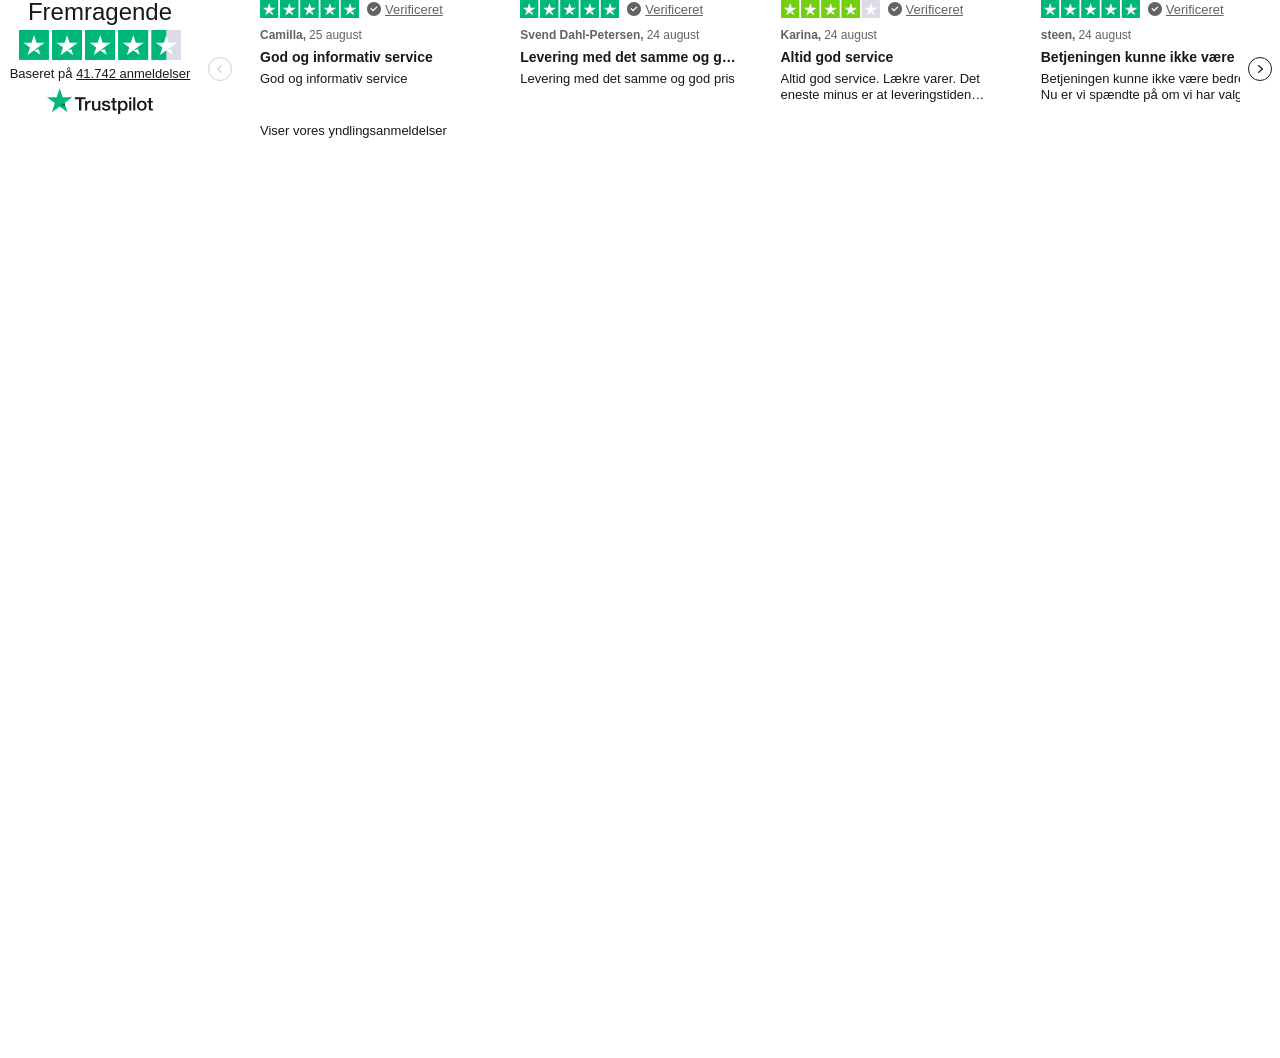
<file: stol1.jpg_files/index.html>
<!DOCTYPE html>
<!-- saved from url=(0317)https://widget.trustpilot.com/trustboxes/53aa8912dec7e10d38f59f36/index.html?templateId=53aa8912dec7e10d38f59f36&businessunitId=469e4967000064000500465f#vCb3c9f8a=&locale=da-DK&styleHeight=140px&styleWidth=100%25&token=23b974c2-58fc-466d-a64a-dcb176bc4f2d&tags=SelectedReview&reviewLanguages=da&fontFamily=Open%20Sans -->
<html lang="da-DK"><head><meta http-equiv="Content-Type" content="text/html; charset=UTF-8"><style>body {transition: opacity ease-in 0.2s; } 
body[unresolved] {opacity: 0; display: block; overflow: hidden; position: relative; } 
</style>
    
    <meta name="robots" content="noindex">
    <title id="tp-widget-title">Tilpasset Trustpilot-widget</title>
    <script async="" defer="" src="./main.js"></script>
    <style>html,body,div,span,applet,object,iframe,h1,h2,h3,h4,h5,h6,p,blockquote,pre,a,abbr,acronym,address,big,cite,code,del,dfn,em,img,ins,kbd,q,s,samp,small,strike,strong,sub,sup,tt,var,b,u,i,center,dl,dt,dd,ol,ul,li,fieldset,form,label,legend,table,caption,tbody,tfoot,thead,tr,th,td,article,aside,canvas,details,embed,figure,figcaption,footer,header,hgroup,menu,nav,output,ruby,section,summary,time,mark,audio,video{border:0;font:inherit;font-size:100%;margin:0;padding:0;vertical-align:baseline}article,aside,details,figcaption,figure,footer,header,hgroup,menu,nav,section{display:block}body{line-height:1}ol,ul{list-style:none}blockquote,q{quotes:none}blockquote:before,blockquote:after,q:before,q:after{content:"";content:none}table{border-collapse:collapse;border-spacing:0}body{font-family:Helvetica Neue,Helvetica,Arial,"sans-serif";font-size:12px}b,strong{font-weight:700}.tp-widget-businessinfo,.tp-widget-wrapper .wrapper-right .tp-widget-reviews-filter-label{font-family:HelveticaNeue-Light,Helvetica Neue Light,Helvetica Neue,Helvetica,Arial,sans-serif;font-weight:300}.tp-widget-review__source__information .information-text{font-family:Helvetica Neue,Helvetica,Arial,"sans-serif";font-weight:400}.tp-widget-humanscore,.tp-widget-empty-horizontal__title,.tp-widget-empty-vertical__title,.bold-underline{font-family:Helvetica Neue,Helvetica,Arial,"sans-serif";font-weight:500}@media all and (-ms-high-contrast:none),(-ms-high-contrast:active){.tp-widget-humanscore,.tp-widget-empty-horizontal__title,.tp-widget-empty-vertical__title,.bold-underline{font-weight:600}}.tp-widget-review__source__information .information-title{font-family:Helvetica Neue,Helvetica,Arial,"sans-serif";font-weight:700}*,:after,:before{box-sizing:border-box}.hidden{display:none}.tp-widget-loader,.tp-widget-fallback{left:50%;position:absolute;top:50%;transform:translate(-50%,-50%)}.tp-widget-review__source__information{background-color:#fff;border:1px solid #dcdce6;border-radius:2px;box-shadow:0 4px 24px #00000026;color:#1b1b21;display:none;left:-50px;line-height:16px;padding:16px 8px;position:absolute;top:calc(100% + 12px);z-index:10;cursor:default}@media screen and (min-width:530px){.tp-widget-review__source__information{padding:16px}}#fallback-logo{display:none}.no-svg #fallback-logo{display:inline-block}.tp-widget-wrapper{height:100%;margin:0 auto;max-width:750px;position:relative}.tp-widget-wrapper a,.tp-widget-wrapper #wrapper-company-stars{outline:none;position:relative}.tp-widget-wrapper a:before,.tp-widget-wrapper #wrapper-company-stars:before{content:"";position:absolute;inset:2px;border:2px solid transparent;border-radius:4px;box-sizing:border-box;pointer-events:none;z-index:-1}.tp-widget-wrapper a:focus:before,.tp-widget-wrapper a:focus-within:before,.tp-widget-wrapper a:active:before,.tp-widget-wrapper #wrapper-company-stars:focus:before,.tp-widget-wrapper #wrapper-company-stars:focus-within:before,.tp-widget-wrapper #wrapper-company-stars:active:before{border-color:#3c57bc;box-shadow:0 0 0 2px #fff}.tp-widget-wrapper .tp-widget-review-next button,.tp-widget-wrapper .tp-widget-review-prev button{outline:none;position:relative}.tp-widget-wrapper .tp-widget-review-next button:before,.tp-widget-wrapper .tp-widget-review-prev button:before{content:"";position:absolute;inset:-2px;border:2px solid transparent;border-radius:4px;box-sizing:border-box;pointer-events:none;z-index:-1}.tp-widget-wrapper .tp-widget-review-next button:focus:before,.tp-widget-wrapper .tp-widget-review-next button:focus-within:before,.tp-widget-wrapper .tp-widget-review-next button:active:before,.tp-widget-wrapper .tp-widget-review-prev button:focus:before,.tp-widget-wrapper .tp-widget-review-prev button:focus-within:before,.tp-widget-wrapper .tp-widget-review-prev button:active:before{border-color:#3c57bc;box-shadow:0 0 0 2px #fff}.tp-widget-wrapper--fullwidth .tp-widget-attributes-scores-wrapper{display:flex;flex-direction:column}@media screen and (min-width:750px){.tp-widget-wrapper--fullwidth{max-width:100%}}#profile-link:focus-within .tp-link-underlined,#profile-link:hover .tp-link-underlined,#profile-link:active .tp-link-underlined{text-decoration:none}.tp-link-underlined{text-decoration:underline}.tp-stars .tp-star__canvas,.tp-stars .tp-star__canvas--half{fill:#dcdce6}.tp-stars .tp-star__shape{fill:#fff}.tp-widget-review:focus-within .tp-stars--0 .tp-star .tp-star__canvas,.tp-widget-review:focus-within .tp-stars--0 .tp-star .tp-star__canvas--half,.tp-widget-review:hover .tp-stars--0 .tp-star .tp-star__canvas,.tp-widget-review:hover .tp-stars--0 .tp-star .tp-star__canvas--half,.tp-widget-review:active .tp-stars--0 .tp-star .tp-star__canvas,.tp-widget-review:active .tp-stars--0 .tp-star .tp-star__canvas--half,#profile-link:focus-within .tp-stars--0 .tp-star .tp-star__canvas,#profile-link:focus-within .tp-stars--0 .tp-star .tp-star__canvas--half,#profile-link:hover .tp-stars--0 .tp-star .tp-star__canvas,#profile-link:hover .tp-stars--0 .tp-star .tp-star__canvas--half,#profile-link:active .tp-stars--0 .tp-star .tp-star__canvas,#profile-link:active .tp-stars--0 .tp-star .tp-star__canvas--half,#tp-widget-profile-link:focus-within .tp-stars--0 .tp-star .tp-star__canvas,#tp-widget-profile-link:focus-within .tp-stars--0 .tp-star .tp-star__canvas--half,#tp-widget-profile-link:hover .tp-stars--0 .tp-star .tp-star__canvas,#tp-widget-profile-link:hover .tp-stars--0 .tp-star .tp-star__canvas--half,#tp-widget-profile-link:active .tp-stars--0 .tp-star .tp-star__canvas,#tp-widget-profile-link:active .tp-stars--0 .tp-star .tp-star__canvas--half,.wrapper-company-info:focus-within .tp-stars--0 .tp-star .tp-star__canvas,.wrapper-company-info:focus-within .tp-stars--0 .tp-star .tp-star__canvas--half,.wrapper-company-info:hover .tp-stars--0 .tp-star .tp-star__canvas,.wrapper-company-info:hover .tp-stars--0 .tp-star .tp-star__canvas--half,.wrapper-company-info:active .tp-stars--0 .tp-star .tp-star__canvas,.wrapper-company-info:active .tp-stars--0 .tp-star .tp-star__canvas--half{fill:#9292a3}.tp-stars--1 .tp-star:nth-of-type(-n+1) .tp-star__canvas,.tp-stars--1 .tp-star:nth-of-type(-n+1) .tp-star__canvas--half{fill:#ff3722}.tp-widget-review:focus-within .tp-stars--1 .tp-star:nth-of-type(-n+1) .tp-star__canvas,.tp-widget-review:focus-within .tp-stars--1 .tp-star:nth-of-type(-n+1) .tp-star__canvas--half,.tp-widget-review:hover .tp-stars--1 .tp-star:nth-of-type(-n+1) .tp-star__canvas,.tp-widget-review:hover .tp-stars--1 .tp-star:nth-of-type(-n+1) .tp-star__canvas--half,.tp-widget-review:active .tp-stars--1 .tp-star:nth-of-type(-n+1) .tp-star__canvas,.tp-widget-review:active .tp-stars--1 .tp-star:nth-of-type(-n+1) .tp-star__canvas--half,#profile-link:focus-within .tp-stars--1 .tp-star:nth-of-type(-n+1) .tp-star__canvas,#profile-link:focus-within .tp-stars--1 .tp-star:nth-of-type(-n+1) .tp-star__canvas--half,#profile-link:hover .tp-stars--1 .tp-star:nth-of-type(-n+1) .tp-star__canvas,#profile-link:hover .tp-stars--1 .tp-star:nth-of-type(-n+1) .tp-star__canvas--half,#profile-link:active .tp-stars--1 .tp-star:nth-of-type(-n+1) .tp-star__canvas,#profile-link:active .tp-stars--1 .tp-star:nth-of-type(-n+1) .tp-star__canvas--half,#tp-widget-profile-link:focus-within .tp-stars--1 .tp-star:nth-of-type(-n+1) .tp-star__canvas,#tp-widget-profile-link:focus-within .tp-stars--1 .tp-star:nth-of-type(-n+1) .tp-star__canvas--half,#tp-widget-profile-link:hover .tp-stars--1 .tp-star:nth-of-type(-n+1) .tp-star__canvas,#tp-widget-profile-link:hover .tp-stars--1 .tp-star:nth-of-type(-n+1) .tp-star__canvas--half,#tp-widget-profile-link:active .tp-stars--1 .tp-star:nth-of-type(-n+1) .tp-star__canvas,#tp-widget-profile-link:active .tp-stars--1 .tp-star:nth-of-type(-n+1) .tp-star__canvas--half,.wrapper-company-info:focus-within .tp-stars--1 .tp-star:nth-of-type(-n+1) .tp-star__canvas,.wrapper-company-info:focus-within .tp-stars--1 .tp-star:nth-of-type(-n+1) .tp-star__canvas--half,.wrapper-company-info:hover .tp-stars--1 .tp-star:nth-of-type(-n+1) .tp-star__canvas,.wrapper-company-info:hover .tp-stars--1 .tp-star:nth-of-type(-n+1) .tp-star__canvas--half,.wrapper-company-info:active .tp-stars--1 .tp-star:nth-of-type(-n+1) .tp-star__canvas,.wrapper-company-info:active .tp-stars--1 .tp-star:nth-of-type(-n+1) .tp-star__canvas--half{fill:#cc1300}.tp-stars--2 .tp-star:nth-of-type(-n+2) .tp-star__canvas,.tp-stars--2 .tp-star:nth-of-type(-n+2) .tp-star__canvas--half{fill:#ff8622}.tp-widget-review:focus-within .tp-stars--2 .tp-star:nth-of-type(-n+2) .tp-star__canvas,.tp-widget-review:focus-within .tp-stars--2 .tp-star:nth-of-type(-n+2) .tp-star__canvas--half,.tp-widget-review:hover .tp-stars--2 .tp-star:nth-of-type(-n+2) .tp-star__canvas,.tp-widget-review:hover .tp-stars--2 .tp-star:nth-of-type(-n+2) .tp-star__canvas--half,.tp-widget-review:active .tp-stars--2 .tp-star:nth-of-type(-n+2) .tp-star__canvas,.tp-widget-review:active .tp-stars--2 .tp-star:nth-of-type(-n+2) .tp-star__canvas--half,#profile-link:focus-within .tp-stars--2 .tp-star:nth-of-type(-n+2) .tp-star__canvas,#profile-link:focus-within .tp-stars--2 .tp-star:nth-of-type(-n+2) .tp-star__canvas--half,#profile-link:hover .tp-stars--2 .tp-star:nth-of-type(-n+2) .tp-star__canvas,#profile-link:hover .tp-stars--2 .tp-star:nth-of-type(-n+2) .tp-star__canvas--half,#profile-link:active .tp-stars--2 .tp-star:nth-of-type(-n+2) .tp-star__canvas,#profile-link:active .tp-stars--2 .tp-star:nth-of-type(-n+2) .tp-star__canvas--half,#tp-widget-profile-link:focus-within .tp-stars--2 .tp-star:nth-of-type(-n+2) .tp-star__canvas,#tp-widget-profile-link:focus-within .tp-stars--2 .tp-star:nth-of-type(-n+2) .tp-star__canvas--half,#tp-widget-profile-link:hover .tp-stars--2 .tp-star:nth-of-type(-n+2) .tp-star__canvas,#tp-widget-profile-link:hover .tp-stars--2 .tp-star:nth-of-type(-n+2) .tp-star__canvas--half,#tp-widget-profile-link:active .tp-stars--2 .tp-star:nth-of-type(-n+2) .tp-star__canvas,#tp-widget-profile-link:active .tp-stars--2 .tp-star:nth-of-type(-n+2) .tp-star__canvas--half,.wrapper-company-info:focus-within .tp-stars--2 .tp-star:nth-of-type(-n+2) .tp-star__canvas,.wrapper-company-info:focus-within .tp-stars--2 .tp-star:nth-of-type(-n+2) .tp-star__canvas--half,.wrapper-company-info:hover .tp-stars--2 .tp-star:nth-of-type(-n+2) .tp-star__canvas,.wrapper-company-info:hover .tp-stars--2 .tp-star:nth-of-type(-n+2) .tp-star__canvas--half,.wrapper-company-info:active .tp-stars--2 .tp-star:nth-of-type(-n+2) .tp-star__canvas,.wrapper-company-info:active .tp-stars--2 .tp-star:nth-of-type(-n+2) .tp-star__canvas--half{fill:#cc5c00}.tp-stars--3 .tp-star:nth-of-type(-n+3) .tp-star__canvas,.tp-stars--3 .tp-star:nth-of-type(-n+3) .tp-star__canvas--half{fill:#ffce00}.tp-widget-review:focus-within .tp-stars--3 .tp-star:nth-of-type(-n+3) .tp-star__canvas,.tp-widget-review:focus-within .tp-stars--3 .tp-star:nth-of-type(-n+3) .tp-star__canvas--half,.tp-widget-review:hover .tp-stars--3 .tp-star:nth-of-type(-n+3) .tp-star__canvas,.tp-widget-review:hover .tp-stars--3 .tp-star:nth-of-type(-n+3) .tp-star__canvas--half,.tp-widget-review:active .tp-stars--3 .tp-star:nth-of-type(-n+3) .tp-star__canvas,.tp-widget-review:active .tp-stars--3 .tp-star:nth-of-type(-n+3) .tp-star__canvas--half,#profile-link:focus-within .tp-stars--3 .tp-star:nth-of-type(-n+3) .tp-star__canvas,#profile-link:focus-within .tp-stars--3 .tp-star:nth-of-type(-n+3) .tp-star__canvas--half,#profile-link:hover .tp-stars--3 .tp-star:nth-of-type(-n+3) .tp-star__canvas,#profile-link:hover .tp-stars--3 .tp-star:nth-of-type(-n+3) .tp-star__canvas--half,#profile-link:active .tp-stars--3 .tp-star:nth-of-type(-n+3) .tp-star__canvas,#profile-link:active .tp-stars--3 .tp-star:nth-of-type(-n+3) .tp-star__canvas--half,#tp-widget-profile-link:focus-within .tp-stars--3 .tp-star:nth-of-type(-n+3) .tp-star__canvas,#tp-widget-profile-link:focus-within .tp-stars--3 .tp-star:nth-of-type(-n+3) .tp-star__canvas--half,#tp-widget-profile-link:hover .tp-stars--3 .tp-star:nth-of-type(-n+3) .tp-star__canvas,#tp-widget-profile-link:hover .tp-stars--3 .tp-star:nth-of-type(-n+3) .tp-star__canvas--half,#tp-widget-profile-link:active .tp-stars--3 .tp-star:nth-of-type(-n+3) .tp-star__canvas,#tp-widget-profile-link:active .tp-stars--3 .tp-star:nth-of-type(-n+3) .tp-star__canvas--half,.wrapper-company-info:focus-within .tp-stars--3 .tp-star:nth-of-type(-n+3) .tp-star__canvas,.wrapper-company-info:focus-within .tp-stars--3 .tp-star:nth-of-type(-n+3) .tp-star__canvas--half,.wrapper-company-info:hover .tp-stars--3 .tp-star:nth-of-type(-n+3) .tp-star__canvas,.wrapper-company-info:hover .tp-stars--3 .tp-star:nth-of-type(-n+3) .tp-star__canvas--half,.wrapper-company-info:active .tp-stars--3 .tp-star:nth-of-type(-n+3) .tp-star__canvas,.wrapper-company-info:active .tp-stars--3 .tp-star:nth-of-type(-n+3) .tp-star__canvas--half{fill:#b29000}.tp-stars--4 .tp-star:nth-of-type(-n+4) .tp-star__canvas,.tp-stars--4 .tp-star:nth-of-type(-n+4) .tp-star__canvas--half{fill:#73cf11}.tp-widget-review:focus-within .tp-stars--4 .tp-star:nth-of-type(-n+4) .tp-star__canvas,.tp-widget-review:focus-within .tp-stars--4 .tp-star:nth-of-type(-n+4) .tp-star__canvas--half,.tp-widget-review:hover .tp-stars--4 .tp-star:nth-of-type(-n+4) .tp-star__canvas,.tp-widget-review:hover .tp-stars--4 .tp-star:nth-of-type(-n+4) .tp-star__canvas--half,.tp-widget-review:active .tp-stars--4 .tp-star:nth-of-type(-n+4) .tp-star__canvas,.tp-widget-review:active .tp-stars--4 .tp-star:nth-of-type(-n+4) .tp-star__canvas--half,#profile-link:focus-within .tp-stars--4 .tp-star:nth-of-type(-n+4) .tp-star__canvas,#profile-link:focus-within .tp-stars--4 .tp-star:nth-of-type(-n+4) .tp-star__canvas--half,#profile-link:hover .tp-stars--4 .tp-star:nth-of-type(-n+4) .tp-star__canvas,#profile-link:hover .tp-stars--4 .tp-star:nth-of-type(-n+4) .tp-star__canvas--half,#profile-link:active .tp-stars--4 .tp-star:nth-of-type(-n+4) .tp-star__canvas,#profile-link:active .tp-stars--4 .tp-star:nth-of-type(-n+4) .tp-star__canvas--half,#tp-widget-profile-link:focus-within .tp-stars--4 .tp-star:nth-of-type(-n+4) .tp-star__canvas,#tp-widget-profile-link:focus-within .tp-stars--4 .tp-star:nth-of-type(-n+4) .tp-star__canvas--half,#tp-widget-profile-link:hover .tp-stars--4 .tp-star:nth-of-type(-n+4) .tp-star__canvas,#tp-widget-profile-link:hover .tp-stars--4 .tp-star:nth-of-type(-n+4) .tp-star__canvas--half,#tp-widget-profile-link:active .tp-stars--4 .tp-star:nth-of-type(-n+4) .tp-star__canvas,#tp-widget-profile-link:active .tp-stars--4 .tp-star:nth-of-type(-n+4) .tp-star__canvas--half,.wrapper-company-info:focus-within .tp-stars--4 .tp-star:nth-of-type(-n+4) .tp-star__canvas,.wrapper-company-info:focus-within .tp-stars--4 .tp-star:nth-of-type(-n+4) .tp-star__canvas--half,.wrapper-company-info:hover .tp-stars--4 .tp-star:nth-of-type(-n+4) .tp-star__canvas,.wrapper-company-info:hover .tp-stars--4 .tp-star:nth-of-type(-n+4) .tp-star__canvas--half,.wrapper-company-info:active .tp-stars--4 .tp-star:nth-of-type(-n+4) .tp-star__canvas,.wrapper-company-info:active .tp-stars--4 .tp-star:nth-of-type(-n+4) .tp-star__canvas--half{fill:#56a700}.tp-stars--5 .tp-star:nth-of-type(-n+5) .tp-star__canvas,.tp-stars--5 .tp-star:nth-of-type(-n+5) .tp-star__canvas--half{fill:#00b67a}.tp-widget-review:focus-within .tp-stars--5 .tp-star:nth-of-type(-n+5) .tp-star__canvas,.tp-widget-review:focus-within .tp-stars--5 .tp-star:nth-of-type(-n+5) .tp-star__canvas--half,.tp-widget-review:hover .tp-stars--5 .tp-star:nth-of-type(-n+5) .tp-star__canvas,.tp-widget-review:hover .tp-stars--5 .tp-star:nth-of-type(-n+5) .tp-star__canvas--half,.tp-widget-review:active .tp-stars--5 .tp-star:nth-of-type(-n+5) .tp-star__canvas,.tp-widget-review:active .tp-stars--5 .tp-star:nth-of-type(-n+5) .tp-star__canvas--half,#profile-link:focus-within .tp-stars--5 .tp-star:nth-of-type(-n+5) .tp-star__canvas,#profile-link:focus-within .tp-stars--5 .tp-star:nth-of-type(-n+5) .tp-star__canvas--half,#profile-link:hover .tp-stars--5 .tp-star:nth-of-type(-n+5) .tp-star__canvas,#profile-link:hover .tp-stars--5 .tp-star:nth-of-type(-n+5) .tp-star__canvas--half,#profile-link:active .tp-stars--5 .tp-star:nth-of-type(-n+5) .tp-star__canvas,#profile-link:active .tp-stars--5 .tp-star:nth-of-type(-n+5) .tp-star__canvas--half,#tp-widget-profile-link:focus-within .tp-stars--5 .tp-star:nth-of-type(-n+5) .tp-star__canvas,#tp-widget-profile-link:focus-within .tp-stars--5 .tp-star:nth-of-type(-n+5) .tp-star__canvas--half,#tp-widget-profile-link:hover .tp-stars--5 .tp-star:nth-of-type(-n+5) .tp-star__canvas,#tp-widget-profile-link:hover .tp-stars--5 .tp-star:nth-of-type(-n+5) .tp-star__canvas--half,#tp-widget-profile-link:active .tp-stars--5 .tp-star:nth-of-type(-n+5) .tp-star__canvas,#tp-widget-profile-link:active .tp-stars--5 .tp-star:nth-of-type(-n+5) .tp-star__canvas--half,.wrapper-company-info:focus-within .tp-stars--5 .tp-star:nth-of-type(-n+5) .tp-star__canvas,.wrapper-company-info:focus-within .tp-stars--5 .tp-star:nth-of-type(-n+5) .tp-star__canvas--half,.wrapper-company-info:hover .tp-stars--5 .tp-star:nth-of-type(-n+5) .tp-star__canvas,.wrapper-company-info:hover .tp-stars--5 .tp-star:nth-of-type(-n+5) .tp-star__canvas--half,.wrapper-company-info:active .tp-stars--5 .tp-star:nth-of-type(-n+5) .tp-star__canvas,.wrapper-company-info:active .tp-stars--5 .tp-star:nth-of-type(-n+5) .tp-star__canvas--half{fill:#007a52}.tp-stars--1--half .tp-star:nth-of-type(-n+2) .tp-star__canvas--half{fill:#ff3722}.tp-widget-review:focus-within .tp-stars--1--half .tp-star:nth-of-type(-n+2) .tp-star__canvas--half,.tp-widget-review:hover .tp-stars--1--half .tp-star:nth-of-type(-n+2) .tp-star__canvas--half,.tp-widget-review:active .tp-stars--1--half .tp-star:nth-of-type(-n+2) .tp-star__canvas--half,#profile-link:focus-within .tp-stars--1--half .tp-star:nth-of-type(-n+2) .tp-star__canvas--half,#profile-link:hover .tp-stars--1--half .tp-star:nth-of-type(-n+2) .tp-star__canvas--half,#profile-link:active .tp-stars--1--half .tp-star:nth-of-type(-n+2) .tp-star__canvas--half,#tp-widget-profile-link:focus-within .tp-stars--1--half .tp-star:nth-of-type(-n+2) .tp-star__canvas--half,#tp-widget-profile-link:hover .tp-stars--1--half .tp-star:nth-of-type(-n+2) .tp-star__canvas--half,#tp-widget-profile-link:active .tp-stars--1--half .tp-star:nth-of-type(-n+2) .tp-star__canvas--half,.wrapper-company-info:focus-within .tp-stars--1--half .tp-star:nth-of-type(-n+2) .tp-star__canvas--half,.wrapper-company-info:hover .tp-stars--1--half .tp-star:nth-of-type(-n+2) .tp-star__canvas--half,.wrapper-company-info:active .tp-stars--1--half .tp-star:nth-of-type(-n+2) .tp-star__canvas--half{fill:#cc1300}.tp-stars--2--half .tp-star:nth-of-type(-n+3) .tp-star__canvas--half{fill:#ff8622}.tp-widget-review:focus-within .tp-stars--2--half .tp-star:nth-of-type(-n+3) .tp-star__canvas--half,.tp-widget-review:hover .tp-stars--2--half .tp-star:nth-of-type(-n+3) .tp-star__canvas--half,.tp-widget-review:active .tp-stars--2--half .tp-star:nth-of-type(-n+3) .tp-star__canvas--half,#profile-link:focus-within .tp-stars--2--half .tp-star:nth-of-type(-n+3) .tp-star__canvas--half,#profile-link:hover .tp-stars--2--half .tp-star:nth-of-type(-n+3) .tp-star__canvas--half,#profile-link:active .tp-stars--2--half .tp-star:nth-of-type(-n+3) .tp-star__canvas--half,#tp-widget-profile-link:focus-within .tp-stars--2--half .tp-star:nth-of-type(-n+3) .tp-star__canvas--half,#tp-widget-profile-link:hover .tp-stars--2--half .tp-star:nth-of-type(-n+3) .tp-star__canvas--half,#tp-widget-profile-link:active .tp-stars--2--half .tp-star:nth-of-type(-n+3) .tp-star__canvas--half,.wrapper-company-info:focus-within .tp-stars--2--half .tp-star:nth-of-type(-n+3) .tp-star__canvas--half,.wrapper-company-info:hover .tp-stars--2--half .tp-star:nth-of-type(-n+3) .tp-star__canvas--half,.wrapper-company-info:active .tp-stars--2--half .tp-star:nth-of-type(-n+3) .tp-star__canvas--half{fill:#cc5c00}.tp-stars--3--half .tp-star:nth-of-type(-n+4) .tp-star__canvas--half{fill:#ffce00}.tp-widget-review:focus-within .tp-stars--3--half .tp-star:nth-of-type(-n+4) .tp-star__canvas--half,.tp-widget-review:hover .tp-stars--3--half .tp-star:nth-of-type(-n+4) .tp-star__canvas--half,.tp-widget-review:active .tp-stars--3--half .tp-star:nth-of-type(-n+4) .tp-star__canvas--half,#profile-link:focus-within .tp-stars--3--half .tp-star:nth-of-type(-n+4) .tp-star__canvas--half,#profile-link:hover .tp-stars--3--half .tp-star:nth-of-type(-n+4) .tp-star__canvas--half,#profile-link:active .tp-stars--3--half .tp-star:nth-of-type(-n+4) .tp-star__canvas--half,#tp-widget-profile-link:focus-within .tp-stars--3--half .tp-star:nth-of-type(-n+4) .tp-star__canvas--half,#tp-widget-profile-link:hover .tp-stars--3--half .tp-star:nth-of-type(-n+4) .tp-star__canvas--half,#tp-widget-profile-link:active .tp-stars--3--half .tp-star:nth-of-type(-n+4) .tp-star__canvas--half,.wrapper-company-info:focus-within .tp-stars--3--half .tp-star:nth-of-type(-n+4) .tp-star__canvas--half,.wrapper-company-info:hover .tp-stars--3--half .tp-star:nth-of-type(-n+4) .tp-star__canvas--half,.wrapper-company-info:active .tp-stars--3--half .tp-star:nth-of-type(-n+4) .tp-star__canvas--half{fill:#b29000}.tp-stars--4--half .tp-star:nth-of-type(-n+4) .tp-star__canvas,.tp-stars--4--half .tp-star:nth-of-type(-n+4) .tp-star__canvas--half{fill:#00b67a}.tp-stars--4--half .tp-star:nth-of-type(-n+5) .tp-star__canvas--half{fill:#00b67a}.tp-widget-review:focus-within .tp-stars--4--half .tp-star:nth-of-type(-n+4) .tp-star__canvas,.tp-widget-review:focus-within .tp-stars--4--half .tp-star:nth-of-type(-n+4) .tp-star__canvas--half,.tp-widget-review:hover .tp-stars--4--half .tp-star:nth-of-type(-n+4) .tp-star__canvas,.tp-widget-review:hover .tp-stars--4--half .tp-star:nth-of-type(-n+4) .tp-star__canvas--half,.tp-widget-review:active .tp-stars--4--half .tp-star:nth-of-type(-n+4) .tp-star__canvas,.tp-widget-review:active .tp-stars--4--half .tp-star:nth-of-type(-n+4) .tp-star__canvas--half,#profile-link:focus-within .tp-stars--4--half .tp-star:nth-of-type(-n+4) .tp-star__canvas,#profile-link:focus-within .tp-stars--4--half .tp-star:nth-of-type(-n+4) .tp-star__canvas--half,#profile-link:hover .tp-stars--4--half .tp-star:nth-of-type(-n+4) .tp-star__canvas,#profile-link:hover .tp-stars--4--half .tp-star:nth-of-type(-n+4) .tp-star__canvas--half,#profile-link:active .tp-stars--4--half .tp-star:nth-of-type(-n+4) .tp-star__canvas,#profile-link:active .tp-stars--4--half .tp-star:nth-of-type(-n+4) .tp-star__canvas--half,#tp-widget-profile-link:focus-within .tp-stars--4--half .tp-star:nth-of-type(-n+4) .tp-star__canvas,#tp-widget-profile-link:focus-within .tp-stars--4--half .tp-star:nth-of-type(-n+4) .tp-star__canvas--half,#tp-widget-profile-link:hover .tp-stars--4--half .tp-star:nth-of-type(-n+4) .tp-star__canvas,#tp-widget-profile-link:hover .tp-stars--4--half .tp-star:nth-of-type(-n+4) .tp-star__canvas--half,#tp-widget-profile-link:active .tp-stars--4--half .tp-star:nth-of-type(-n+4) .tp-star__canvas,#tp-widget-profile-link:active .tp-stars--4--half .tp-star:nth-of-type(-n+4) .tp-star__canvas--half,.wrapper-company-info:focus-within .tp-stars--4--half .tp-star:nth-of-type(-n+4) .tp-star__canvas,.wrapper-company-info:focus-within .tp-stars--4--half .tp-star:nth-of-type(-n+4) .tp-star__canvas--half,.wrapper-company-info:hover .tp-stars--4--half .tp-star:nth-of-type(-n+4) .tp-star__canvas,.wrapper-company-info:hover .tp-stars--4--half .tp-star:nth-of-type(-n+4) .tp-star__canvas--half,.wrapper-company-info:active .tp-stars--4--half .tp-star:nth-of-type(-n+4) .tp-star__canvas,.wrapper-company-info:active .tp-stars--4--half .tp-star:nth-of-type(-n+4) .tp-star__canvas--half{fill:#007a52}.tp-widget-review:focus-within .tp-stars--4--half .tp-star:nth-of-type(-n+5) .tp-star__canvas--half,.tp-widget-review:hover .tp-stars--4--half .tp-star:nth-of-type(-n+5) .tp-star__canvas--half,.tp-widget-review:active .tp-stars--4--half .tp-star:nth-of-type(-n+5) .tp-star__canvas--half,#profile-link:focus-within .tp-stars--4--half .tp-star:nth-of-type(-n+5) .tp-star__canvas--half,#profile-link:hover .tp-stars--4--half .tp-star:nth-of-type(-n+5) .tp-star__canvas--half,#profile-link:active .tp-stars--4--half .tp-star:nth-of-type(-n+5) .tp-star__canvas--half,#tp-widget-profile-link:focus-within .tp-stars--4--half .tp-star:nth-of-type(-n+5) .tp-star__canvas--half,#tp-widget-profile-link:hover .tp-stars--4--half .tp-star:nth-of-type(-n+5) .tp-star__canvas--half,#tp-widget-profile-link:active .tp-stars--4--half .tp-star:nth-of-type(-n+5) .tp-star__canvas--half,.wrapper-company-info:focus-within .tp-stars--4--half .tp-star:nth-of-type(-n+5) .tp-star__canvas--half,.wrapper-company-info:hover .tp-stars--4--half .tp-star:nth-of-type(-n+5) .tp-star__canvas--half,.wrapper-company-info:active .tp-stars--4--half .tp-star:nth-of-type(-n+5) .tp-star__canvas--half{fill:#007a52}.tp-widget-loader,.tp-widget-fallback{max-width:50%;text-align:center;width:400vh}.tp-widget-loader svg,.tp-widget-fallback svg{width:100%}@media screen and (min-width:400px){.tp-widget-loader,.tp-widget-fallback{max-width:200px}}.tp-widget-loader--loaded{opacity:0}.bold-underline{text-decoration:underline}.bold-underline:hover{text-decoration:none}.experience-date{color:#000;color:#636363}.dark,.dark a{color:#fff}.dark .bold-underline:not(.bold-underline--single-theme){border-color:#fff9}.dark .bold-underline:not(.bold-underline--single-theme):hover{border-color:#fff}.dark .tp-logo__text{fill:#fff}.dark .tp-widget-loader .tp-logo__text{fill:#191919}.dark a:focus:before,.dark a:active:before,.dark .tp-widget-review:focus:before,.dark .tp-widget-review:active:before,.dark .tp-widget-review:focus-visible:before,.dark .tp-widget-review:focus-within:before,.dark #wrapper-company-stars:focus:before,.dark #wrapper-company-stars:active:before{border:2px solid #000!important;box-shadow:0 0 0 2px #fff!important}.dark .tp-widget-review-next:focus button:before,.dark .tp-widget-review-next:active button:before,.dark .tp-widget-review-next:focus-visible button:before,.dark .tp-widget-review-next:focus-within button:before,.dark .tp-widget-review-prev:focus button:before,.dark .tp-widget-review-prev:active button:before,.dark .tp-widget-review-prev:focus-visible button:before,.dark .tp-widget-review-prev:focus-within button:before{border:2px solid #000!important;box-shadow:0 0 0 2px #fff!important}.dark .experience-date{color:#fff;color:#bebebe}.sr-only:not(:focus):not(:active){clip:rect(0 0 0 0);clip-path:inset(50%);height:1px;overflow:hidden;position:absolute;white-space:nowrap;width:1px}html{height:100%;overflow:hidden}body{color:#191919;height:100%;line-height:1;min-width:100%;overflow:hidden;width:1px}img{border:0}svg{display:block;width:100%}a{color:#191919;text-decoration:none}.tp-widget-empty-vertical{align-items:center;display:flex;flex-direction:column;justify-content:center}.tp-widget-empty-vertical__title{font-size:18px;margin:0 0 12px;text-align:center}.tp-widget-empty-vertical__stars{margin:0 0 8px;width:150px}.tp-widget-empty-vertical__subtitle-wrapper{display:flex;flex-direction:row}.tp-widget-empty-vertical__subtitle{align-items:center;display:flex;font-size:14px;text-align:center}.tp-widget-empty-vertical__logo{margin:0 0 5px 5px;width:90px}.tp-widget-empty-horizontal{align-items:center;display:flex;flex-direction:row;height:100%;justify-content:center}.tp-widget-empty-horizontal__title{font-size:14px;text-align:center}.tp-widget-empty-horizontal__logo{margin:0 0 5px 5px;width:90px}@media screen and (max-width:300px){.tp-widget-empty-vertical__subtitle-wrapper{align-items:center;display:flex;flex-direction:column}.tp-widget-empty-vertical__logo{margin:5px 0 0}.tp-widget-empty-horizontal{flex-direction:column}.tp-widget-empty-horizontal__logo{margin:0}}.tp-widget-review__source{position:relative;display:inline-flex;align-items:center;color:#6c6c85}.tp-widget-review__source__information{width:180px}@media screen and (min-width:530px){.tp-widget-review__source__information{width:250px}}.tp-widget-review__source__information a{color:#1a66ff;text-decoration:underline}.tp-widget-review__source__information .information-title{color:#1b1b21;font-size:13px;line-height:16px;margin-bottom:4px}.tp-widget-review__source__information .information-text{color:#1b1b21;display:block;font-size:13px;line-height:16px}.tp-widget-review__source__arrow{background-color:#fff;border-left:1px solid #dcdce6;border-top:1px solid #dcdce6;content:"";display:block;position:absolute;left:28%;top:-8px;height:14px;width:14px;transform:rotate(45deg)}@media screen and (min-width:530px){.tp-widget-review__source__arrow{left:20%}}.tp-widget-review__source:hover .tp-widget-review__source__information{display:block}.tp-widget-review__source:hover .tp-widget-review__source__information a{text-decoration:underline}.tp-widget-review__source:hover:after{content:"";display:block;height:20px;left:0;position:absolute;top:100%;width:100%}.tp-widget-review-disclaimer__link{color:#605e56;font-size:12px;font-style:normal;font-weight:450;line-height:140%;text-decoration-line:underline;text-decoration-style:solid;text-decoration-skip-ink:auto;text-decoration-thickness:auto;text-underline-offset:auto;text-underline-position:from-font;padding:0 8px}.tp-widget-review-disclaimer__link:hover{text-decoration:none}.dark .tp-widget-review-disclaimer__link{color:#fff}.visually-hidden{position:absolute!important;width:1px;height:1px;padding:0;margin:0;overflow:hidden;clip:rect(0,0,0,0);clip-path:inset(50%);white-space:nowrap;border:0}.top-row{display:flex;gap:8px}.top-row .tp-widget-stars{margin:0 0 8px;width:99px}.tp-widget-review__source{display:block;min-width:0}.verification-label-wrapper{position:relative}.verification-label-wrapper .verification-label{align-items:center;display:flex;font-size:13px;font-weight:400;height:16px;line-height:16px;margin-top:2px;overflow:hidden}.verification-label-wrapper .verification-label .label-icon{flex-shrink:0;height:14px;margin:0 4px 2px auto;width:14px}.verification-label-wrapper .verification-label .label-text{white-space:nowrap;overflow:hidden;text-overflow:ellipsis;text-decoration:underline}.verification-label-wrapper .verification-label .label-text:hover{text-decoration:none}.verification-label-link{display:flex;flex-direction:column;width:100%;text-decoration:none;margin:0;padding:0;position:relative}.verification-label-link:before{content:"";position:absolute;inset:0;border:2px solid transparent;border-radius:4px;box-sizing:border-box;pointer-events:none;z-index:1}.verification-label-link:focus:before,.verification-label-link:focus-within:before,.verification-label-link:active:before{border-color:#3c57bc;box-shadow:0 0 0 2px #fff}.tp-widget-wrapper .tp-widget-review .date-and-user-info-wrapper,.tp-widget-wrapper .tp-widget-review .verification-label{color:#000;color:#636363}.wrapper-right .tp-widget-review-prev{left:0}.wrapper-right .tp-widget-review-next{right:0}.wrapper-right .tp-widget-review-next .svg-slider-arrow svg{transform:rotate(180deg)}.wrapper-right .tp-widget-review-next,.wrapper-right .tp-widget-review-prev{cursor:pointer;height:100%;position:absolute;top:0;width:40px;z-index:10}.wrapper-right .tp-widget-review-next .svg-slider-arrow,.wrapper-right .tp-widget-review-prev .svg-slider-arrow{background:transparent;border:none;cursor:pointer;display:block;left:50%;min-height:24px;min-width:24px;padding:0;position:absolute;top:50%;transform:translate(-50%,-50%);width:24px}.wrapper-right .tp-widget-review-next .svg-slider-arrow:hover,.wrapper-right .tp-widget-review-prev .svg-slider-arrow:hover{background:#c2d5f7;border-radius:50%;height:24px;width:24px}.wrapper-right .tp-widget-review-next .svg-slider-arrow .arrow-slider-circle,.wrapper-right .tp-widget-review-prev .svg-slider-arrow .arrow-slider-circle{stroke:#191919}.wrapper-right .tp-widget-review-next .svg-slider-arrow .arrow-slider-shape,.wrapper-right .tp-widget-review-prev .svg-slider-arrow .arrow-slider-shape{fill:#191919}.wrapper-right .tp-widget-review-next.display-none,.wrapper-right .tp-widget-review-prev.display-none{cursor:default;pointer-events:none}.wrapper-right .tp-widget-review-next.display-none button:hover,.wrapper-right .tp-widget-review-prev.display-none button:hover{background:transparent}.wrapper-right .tp-widget-review-next.display-none .svg-slider-arrow .arrow-slider-circle,.wrapper-right .tp-widget-review-prev.display-none .svg-slider-arrow .arrow-slider-circle{stroke:#d1d1d1}.wrapper-right .tp-widget-review-next.display-none .svg-slider-arrow .arrow-slider-shape,.wrapper-right .tp-widget-review-prev.display-none .svg-slider-arrow .arrow-slider-shape{fill:#d1d1d1}.dark .tp-widget-review .name,.dark .tp-widget-review .date,.dark .tp-widget-review .verification-label{color:#fff;color:#bebebe}.dark .tp-widget-wrapper .wrapper-right .tp-widget-reviews-filter-label{color:#fff}.dark .tp-widget-review:focus:before,.dark .tp-widget-review:focus-visible:before,.dark .tp-widget-review:focus-within:before{border-color:#000}.dark .tp-widget-review-next .svg-slider-arrow .arrow-slider-circle,.dark .tp-widget-review-prev .svg-slider-arrow .arrow-slider-circle{stroke:#fff9}.dark .tp-widget-review-next .svg-slider-arrow .arrow-slider-shape,.dark .tp-widget-review-prev .svg-slider-arrow .arrow-slider-shape{fill:#fff9}.dark .tp-widget-review-next.display-none .svg-slider-arrow .arrow-slider-circle,.dark .tp-widget-review-prev.display-none .svg-slider-arrow .arrow-slider-circle{stroke:#ffffff4d}.dark .tp-widget-review-next.display-none .svg-slider-arrow .arrow-slider-shape,.dark .tp-widget-review-prev.display-none .svg-slider-arrow .arrow-slider-shape{fill:#ffffff4d}.dark .tp-widget-review__source{color:#fff}html{-webkit-font-smoothing:antialiased}.tp-widget-wrapper{max-width:none;min-height:150px;min-width:300px;will-change:transform}.tp-widget-wrapper .wrapper-left{text-align:center;z-index:100}.tp-widget-wrapper .wrapper-left :focus{outline-offset:-2px}.tp-widget-wrapper .wrapper-right{margin:20px 0 0;overflow:hidden;padding:0 40px;position:relative}.tp-widget-wrapper .wrapper-right .tp-widget-reviews-filter-label{color:#191919;font-size:13px;font-weight:400;line-height:16px;padding:0 0 0 20px;white-space:nowrap;overflow:hidden;text-overflow:ellipsis}.tp-widget-profile-link{display:block}.tp-widget-humanscore{font-size:24px;margin:0 0 6px;display:block}.tp-widget-stars{margin:0 auto 6px;width:162px;display:block}.top-row .tp-widget-stars{margin-bottom:10px}.tp-widget-businessinfo{font-size:13px;line-height:16px;margin:0 0 6px;display:block}@media screen and not (min-height:140px){.tp-widget-businessinfo{margin-bottom:8px}}.tp-widget-logo{margin:0 auto;width:106px;display:block}.tp-widget-reviews-wrapper{overflow:hidden;position:relative}.tp-widget-reviews{height:100%;overflow:hidden;position:relative;white-space:nowrap}.tp-widget-review{display:inline-block;margin:0 15px 12px 0;padding:0 6px 0 20px;position:relative;vertical-align:top;white-space:normal}@media screen and not (min-height:140px){.tp-widget-review{margin-bottom:0}}.tp-widget-review .tp-widget-review-link{display:flex;flex-direction:column;width:100%;text-decoration:none;margin:0;padding:0;position:relative}.tp-widget-review .tp-widget-review-link:before{content:"";position:absolute;inset:-4px;border:2px solid transparent;border-radius:4px;box-sizing:border-box;pointer-events:none;z-index:1}.tp-widget-review .tp-widget-review-link:focus:before,.tp-widget-review .tp-widget-review-link:focus-within:before,.tp-widget-review .tp-widget-review-link:active:before{border-color:#3c57bc;box-shadow:0 0 0 2px #fff}.tp-widget-review .header{font-size:14px;font-weight:700;line-height:16px;margin:0 0 6px;overflow:hidden;text-overflow:ellipsis;white-space:nowrap;width:100%}.tp-widget-review .text{font-size:13px;line-height:16px;margin:0 0 8px;max-height:40px;overflow:hidden;text-overflow:ellipsis;word-wrap:break-word}.tp-widget-review .text-single-line{white-space:nowrap}.tp-widget-review .date-and-user-info-wrapper{display:flex;color:#0009;margin:0 0 6px;align-items:center}.tp-widget-review .date-and-user-info-wrapper .name{font-weight:700;overflow:hidden;text-overflow:ellipsis;white-space:nowrap;line-height:120%}.tp-widget-review .date-and-user-info-wrapper .date{flex-shrink:0;margin-left:3px}.tp-widget-review__source__information .information-text a:hover{text-decoration:none}@media screen and not (min-width:520px){.tp-widget-wrapper .wrapper-right{margin-top:10px}}@media screen and (not (min-width:520px))and (not (min-height:290px)){.tp-widget-wrapper .wrapper-right{display:none}}@media screen and (min-width:520px){.tp-widget-wrapper .wrapper-left{float:left;width:200px}.tp-widget-wrapper .wrapper-right{float:left;margin:0;width:calc(100% - 200px)}}@media screen and (min-width:728px){.tp-widget-wrapper .wrapper-right{width:calc(100% - 200px)}.tp-widget-wrapper .wrapper-right .tp-widget-review__source__information{width:250px}.tp-widget-wrapper .wrapper-right .tp-widget-review__source__arrow{left:20%}}@media screen and (min-width:1175px){.tp-widget-wrapper .wrapper-right{width:calc(100% - 200px)}}.tp-widget-review-disclaimer.active{margin-top:8px}
</style>
  <link id="appwriter-cloud-style" type="text/css" rel="stylesheet" href="chrome-extension://lokadhdaghfjbmailhhenifjejpokche/css/content.css"><link rel="stylesheet" href="./open-sans.css"><style>
    * {
      font-family: inherit !important;
    }
    body {
      font-family: "Open Sans", sans-serif !important;
    }
    </style></head>

  <body class="light">
    <!-- Widget Loader -->
    <div id="tp-widget-loader" class="tp-widget-loader tp-rebrand-stars tp-rebrand-stars--5 tp-widget-loader--loaded"></div>

    <div id="tp-widget-wrapper" class="tp-widget-wrapper visible">
      <div id="wrapper-left" class="wrapper-left">
        <a id="tp-widget-profile-link" class="tp-widget-profile-link" target="_blank" aria-label="Trustpilot-anmeldelser. Bedømt til Fremragende. 4.4 ud af 5. Baseret på 41.742 anmeldelser på Trustpilot. Klik for at få vist Trustpilot-profil." href="https://dk.trustpilot.com/review/www.ilva.dk?utm_medium=trustbox&amp;utm_source=Carousel">
          <!-- Human Score -->
          <span class="tp-widget-humanscore" id="trust-score">Fremragende</span>
          <!-- Stars -->
          <span class="tp-widget-stars" id="tp-widget-stars"><div class=""><div class="tp-stars tp-stars--4 tp-stars--4--half">
    <div style="position: relative; height: 0; width: 100%; padding: 0; padding-bottom: 18.326693227091635%;">
      
    <svg role="img" viewBox="0 0 251 46" xmlns="http://www.w3.org/2000/svg" style="position: absolute; height: 100%; width: 100%; left: 0; top: 0;">
      <title id="starRating-ql2j61c9aqr" lang="da-DK">Stjernebedømmelse på 4.4 ud af 5 på Trustpilot</title>
      <g class="tp-star">
          <path class="tp-star__canvas" fill="#dcdce6" d="M0 46.330002h46.375586V0H0z"></path>
          <path class="tp-star__shape" d="M39.533936 19.711433L13.230239 38.80065l3.838216-11.797827L7.02115 19.711433h12.418975l3.837417-11.798624 3.837418 11.798624h12.418975zM23.2785 31.510075l7.183595-1.509576 2.862114 8.800152L23.2785 31.510075z" fill="#FFF"></path>
      </g>
      <g class="tp-star">
          <path class="tp-star__canvas" fill="#dcdce6" d="M51.24816 46.330002h46.375587V0H51.248161z"></path>
          <path class="tp-star__canvas--half" fill="#dcdce6" d="M51.24816 46.330002h23.187793V0H51.248161z"></path>
          <path class="tp-star__shape" d="M74.990978 31.32991L81.150908 30 84 39l-9.660206-7.202786L64.30279 39l3.895636-11.840666L58 19.841466h12.605577L74.499595 8l3.895637 11.841466H91L74.990978 31.329909z" fill="#FFF"></path>
      </g>
      <g class="tp-star">
          <path class="tp-star__canvas" fill="#dcdce6" d="M102.532209 46.330002h46.375586V0h-46.375586z"></path>
          <path class="tp-star__canvas--half" fill="#dcdce6" d="M102.532209 46.330002h23.187793V0h-23.187793z"></path>
          <path class="tp-star__shape" d="M142.066994 19.711433L115.763298 38.80065l3.838215-11.797827-10.047304-7.291391h12.418975l3.837418-11.798624 3.837417 11.798624h12.418975zM125.81156 31.510075l7.183595-1.509576 2.862113 8.800152-10.045708-7.290576z" fill="#FFF"></path>
      </g>
      <g class="tp-star">
          <path class="tp-star__canvas" fill="#dcdce6" d="M153.815458 46.330002h46.375586V0h-46.375586z"></path>
          <path class="tp-star__canvas--half" fill="#dcdce6" d="M153.815458 46.330002h23.187793V0h-23.187793z"></path>
          <path class="tp-star__shape" d="M193.348355 19.711433L167.045457 38.80065l3.837417-11.797827-10.047303-7.291391h12.418974l3.837418-11.798624 3.837418 11.798624h12.418974zM177.09292 31.510075l7.183595-1.509576 2.862114 8.800152-10.045709-7.290576z" fill="#FFF"></path>
      </g>
      <g class="tp-star">
          <path class="tp-star__canvas" fill="#dcdce6" d="M205.064416 46.330002h46.375587V0h-46.375587z"></path>
          <path class="tp-star__canvas--half" fill="#dcdce6" d="M205.064416 46.330002h23.187793V0h-23.187793z"></path>
          <path class="tp-star__shape" d="M244.597022 19.711433l-26.3029 19.089218 3.837419-11.797827-10.047304-7.291391h12.418974l3.837418-11.798624 3.837418 11.798624h12.418975zm-16.255436 11.798642l7.183595-1.509576 2.862114 8.800152-10.045709-7.290576z" fill="#FFF"></path>
      </g>
    </svg>
  
    </div>
  </div></div></span>
          <!-- Business Info -->
          <span class="tp-widget-businessinfo" id="translations-basedon">Baseret på <strong class="bold-underline">41.742 anmeldelser</strong></span>
          <!-- Logo -->
          <span id="tp-widget-logo" class="tp-widget-logo"><div class="">
    <div style="position: relative; height: 0; width: 100%; padding: 0; padding-bottom: 24.6031746031746%;">
      
    <svg role="img" viewBox="0 0 126 31" aria-labelledby="trustpilotLogo-7f3r0f4felk" width="126" height="31" xmlns="http://www.w3.org/2000/svg" style="position: absolute; height: 100%; width: 100%; left: 0; top: 0;">
      <title id="trustpilotLogo-7f3r0f4felk">Trustpilot</title>
      <path class="tp-logo__text" d="M33.074774 11.07005H45.81806v2.364196h-5.010656v13.290316h-2.755306V13.434246h-4.988435V11.07005h.01111zm12.198892 4.319629h2.355341v2.187433h.04444c.077771-.309334.222203-.60762.433295-.894859.211092-.287239.466624-.56343.766597-.79543.299972-.243048.633276-.430858.999909-.585525.366633-.14362.744377-.220953 1.12212-.220953.288863 0 .499955.011047.611056.022095.1111.011048.222202.033143.344413.04419v2.408387c-.177762-.033143-.355523-.055238-.544395-.077333-.188872-.022096-.366633-.033143-.544395-.033143-.422184 0-.822148.08838-1.199891.254096-.377744.165714-.699936.41981-.977689.740192-.277753.331429-.499955.729144-.666606 1.21524-.166652.486097-.244422 1.03848-.244422 1.668195v5.39125h-2.510883V15.38968h.01111zm18.220567 11.334883H61.02779v-1.579813h-.04444c-.311083.574477-.766597 1.02743-1.377653 1.369908-.611055.342477-1.233221.51924-1.866497.51924-1.499864 0-2.588654-.364573-3.25526-1.104765-.666606-.740193-.999909-1.856005-.999909-3.347437V15.38968h2.510883v6.948968c0 .994288.188872 1.701337.577725 2.1101.377744.408763.922139.618668 1.610965.618668.533285 0 .96658-.077333 1.322102-.243048.355524-.165714.644386-.37562.855478-.65181.222202-.265144.377744-.596574.477735-.972194.09999-.37562.144431-.784382.144431-1.226288v-6.573349h2.510883v11.323836zm4.27739-3.634675c.07777.729144.355522 1.237336.833257 1.535623.488844.287238 1.06657.441905 1.744286.441905.233312 0 .499954-.022095.799927-.055238.299973-.033143.588836-.110476.844368-.209905.266642-.099429.477734-.254096.655496-.452954.166652-.198857.244422-.452953.233312-.773335-.01111-.320381-.133321-.585525-.355523-.784382-.222202-.209906-.499955-.364573-.844368-.497144-.344413-.121525-.733267-.232-1.17767-.320382-.444405-.088381-.888809-.18781-1.344323-.287239-.466624-.099429-.922138-.232-1.355432-.37562-.433294-.14362-.822148-.342477-1.166561-.596573-.344413-.243048-.622166-.56343-.822148-.950097-.211092-.386668-.311083-.861716-.311083-1.436194 0-.618668.155542-1.12686.455515-1.54667.299972-.41981.688826-.75124 1.14434-1.005336.466624-.254095.97769-.430858 1.544304-.541334.566615-.099429 1.11101-.154667 1.622075-.154667.588836 0 1.15545.066286 1.688736.18781.533285.121524 1.02213.320381 1.455423.60762.433294.276191.788817.640764 1.07768 1.08267.288863.441905.466624.98324.544395 1.612955h-2.621984c-.122211-.596572-.388854-1.005335-.822148-1.204193-.433294-.209905-.933248-.309334-1.488753-.309334-.177762 0-.388854.011048-.633276.04419-.244422.033144-.466624.088382-.688826.165715-.211092.077334-.388854.198858-.544395.353525-.144432.154667-.222203.353525-.222203.60762 0 .309335.111101.552383.322193.740193.211092.18781.488845.342477.833258.475048.344413.121524.733267.232 1.177671.320382.444404.088381.899918.18781 1.366542.287239.455515.099429.899919.232 1.344323.37562.444404.14362.833257.342477 1.17767.596573.344414.254095.622166.56343.833258.93905.211092.37562.322193.850668.322193 1.40305 0 .673906-.155541 1.237336-.466624 1.712385-.311083.464001-.711047.850669-1.199891 1.137907-.488845.28724-1.04435.508192-1.644295.640764-.599946.132572-1.199891.198857-1.788727.198857-.722156 0-1.388762-.077333-1.999818-.243048-.611056-.165714-1.14434-.408763-1.588745-.729144-.444404-.33143-.799927-.740192-1.05546-1.226289-.255532-.486096-.388853-1.071621-.411073-1.745528h2.533103v-.022095zm8.288135-7.700208h1.899828v-3.402675h2.510883v3.402675h2.26646v1.867052h-2.26646v6.054109c0 .265143.01111.486096.03333.684954.02222.18781.07777.353524.155542.486096.07777.132572.199981.232.366633.298287.166651.066285.377743.099428.666606.099428.177762 0 .355523 0 .533285-.011047.177762-.011048.355523-.033143.533285-.077334v1.933338c-.277753.033143-.555505.055238-.811038.088381-.266642.033143-.533285.04419-.811037.04419-.666606 0-1.199891-.066285-1.599855-.18781-.399963-.121523-.722156-.309333-.944358-.552381-.233313-.243049-.377744-.541335-.466625-.905907-.07777-.364573-.13332-.784383-.144431-1.248384v-6.683825h-1.899827v-1.889147h-.02222zm8.454788 0h2.377562V16.9253h.04444c.355523-.662858.844368-1.12686 1.477644-1.414098.633276-.287239 1.310992-.430858 2.055369-.430858.899918 0 1.677625.154667 2.344231.475048.666606.309335 1.222111.740193 1.666515 1.292575.444405.552382.766597 1.193145.9888 1.92229.222202.729145.333303 1.513527.333303 2.3421 0 .762288-.099991 1.50248-.299973 2.20953-.199982.718096-.499955 1.347812-.899918 1.900194-.399964.552383-.911029.98324-1.533194 1.31467-.622166.33143-1.344323.497144-2.18869.497144-.366634 0-.733267-.033143-1.0999-.099429-.366634-.066286-.722157-.176762-1.05546-.320381-.333303-.14362-.655496-.33143-.933249-.56343-.288863-.232-.522175-.497144-.722157-.79543h-.04444v5.656393h-2.510883V15.38968zm8.77698 5.67849c0-.508193-.06666-1.005337-.199981-1.491433-.133321-.486096-.333303-.905907-.599946-1.281527-.266642-.37562-.599945-.673906-.988799-.894859-.399963-.220953-.855478-.342477-1.366542-.342477-1.05546 0-1.855387.364572-2.388672 1.093717-.533285.729144-.799928 1.701337-.799928 2.916578 0 .574478.066661 1.104764.211092 1.59086.144432.486097.344414.905908.633276 1.259432.277753.353525.611056.629716.99991.828574.388853.209905.844367.309334 1.355432.309334.577725 0 1.05546-.121524 1.455423-.353525.399964-.232.722157-.541335.97769-.905907.255531-.37562.444403-.79543.555504-1.270479.099991-.475049.155542-.961145.155542-1.458289zm4.432931-9.99812h2.510883v2.364197h-2.510883V11.07005zm0 4.31963h2.510883v11.334883h-2.510883V15.389679zm4.755124-4.31963h2.510883v15.654513h-2.510883V11.07005zm10.210184 15.963847c-.911029 0-1.722066-.154667-2.433113-.452953-.711046-.298287-1.310992-.718097-1.810946-1.237337-.488845-.530287-.866588-1.160002-1.12212-1.889147-.255533-.729144-.388854-1.535622-.388854-2.408386 0-.861716.133321-1.657147.388853-2.386291.255533-.729145.633276-1.35886 1.12212-1.889148.488845-.530287 1.0999-.93905 1.810947-1.237336.711047-.298286 1.522084-.452953 2.433113-.452953.911028 0 1.722066.154667 2.433112.452953.711047.298287 1.310992.718097 1.810947 1.237336.488844.530287.866588 1.160003 1.12212 1.889148.255532.729144.388854 1.524575.388854 2.38629 0 .872765-.133322 1.679243-.388854 2.408387-.255532.729145-.633276 1.35886-1.12212 1.889147-.488845.530287-1.0999.93905-1.810947 1.237337-.711046.298286-1.522084.452953-2.433112.452953zm0-1.977528c.555505 0 1.04435-.121524 1.455423-.353525.411074-.232.744377-.541335 1.01102-.916954.266642-.37562.455513-.806478.588835-1.281527.12221-.475049.188872-.961145.188872-1.45829 0-.486096-.066661-.961144-.188872-1.44724-.122211-.486097-.322193-.905907-.588836-1.281527-.266642-.37562-.599945-.673907-1.011019-.905907-.411074-.232-.899918-.353525-1.455423-.353525-.555505 0-1.04435.121524-1.455424.353525-.411073.232-.744376.541334-1.011019.905907-.266642.37562-.455514.79543-.588835 1.281526-.122211.486097-.188872.961145-.188872 1.447242 0 .497144.06666.98324.188872 1.458289.12221.475049.322193.905907.588835 1.281527.266643.37562.599946.684954 1.01102.916954.411073.243048.899918.353525 1.455423.353525zm6.4883-9.66669h1.899827v-3.402674h2.510883v3.402675h2.26646v1.867052h-2.26646v6.054109c0 .265143.01111.486096.03333.684954.02222.18781.07777.353524.155541.486096.077771.132572.199982.232.366634.298287.166651.066285.377743.099428.666606.099428.177762 0 .355523 0 .533285-.011047.177762-.011048.355523-.033143.533285-.077334v1.933338c-.277753.033143-.555505.055238-.811038.088381-.266642.033143-.533285.04419-.811037.04419-.666606 0-1.199891-.066285-1.599855-.18781-.399963-.121523-.722156-.309333-.944358-.552381-.233313-.243049-.377744-.541335-.466625-.905907-.07777-.364573-.133321-.784383-.144431-1.248384v-6.683825h-1.899827v-1.889147h-.02222z" fill="#191919"></path>
      <path class="tp-logo__star" fill="#00B67A" d="M30.141707 11.07005H18.63164L15.076408.177071l-3.566342 10.892977L0 11.059002l9.321376 6.739063-3.566343 10.88193 9.321375-6.728016 9.310266 6.728016-3.555233-10.88193 9.310266-6.728016z"></path>
      <path class="tp-logo__star-notch" fill="#005128" d="M21.631369 20.26169l-.799928-2.463625-5.755033 4.153914z"></path>
    </svg>
  
    </div>
  </div></span>
        </a>
        <!-- Review Disclaimer -->
        <div id="tp-widget-review-disclaimer" class="tp-widget-review-disclaimer"></div>
      </div>
      <div id="wrapper-right" class="wrapper-right">
        <div id="review-arrow-left" class="tp-widget-review-prev icon-angle-left display-none">
          <button id="tp-widget-previous-button" class="svg-slider-arrow" aria-label="Carousel scroll left" disabled=""><div class="">
    <div style="position: relative; height: 0; width: 100%; padding: 0; padding-bottom: 100%;">
      
  <svg viewBox="0 0 24 24" xmlns="http://www.w3.org/2000/svg" style="position: absolute; height: 100%; width: 100%; left: 0; top: 0;">
      <circle class="arrow-slider-circle" cx="12" cy="12" r="11.5" fill="none" stroke="#8C8C8C"></circle>
      <path class="arrow-slider-shape" fill="#8C8C8C" d="M10.5088835 12l3.3080582-3.02451041c.2440777-.22315674.2440777-.5849653 0-.80812204-.2440776-.22315673-.6398058-.22315673-.8838834 0L9.18305826 11.595939c-.24407768.2231567-.24407768.5849653 0 .808122l3.75000004 3.4285714c.2440776.2231568.6398058.2231568.8838834 0 .2440777-.2231567.2440777-.5849653 0-.808122L10.5088835 12z"></path>
  </svg>

    </div>
  </div></button>
        </div>
        <div id="review-arrow-right" class="tp-widget-review-next icon-angle-right">
          <button id="tp-widget-next-button" class="svg-slider-arrow" aria-label="Carousel scroll right"><div class="">
    <div style="position: relative; height: 0; width: 100%; padding: 0; padding-bottom: 100%;">
      
  <svg viewBox="0 0 24 24" xmlns="http://www.w3.org/2000/svg" style="position: absolute; height: 100%; width: 100%; left: 0; top: 0;">
      <circle class="arrow-slider-circle" cx="12" cy="12" r="11.5" fill="none" stroke="#8C8C8C"></circle>
      <path class="arrow-slider-shape" fill="#8C8C8C" d="M10.5088835 12l3.3080582-3.02451041c.2440777-.22315674.2440777-.5849653 0-.80812204-.2440776-.22315673-.6398058-.22315673-.8838834 0L9.18305826 11.595939c-.24407768.2231567-.24407768.5849653 0 .808122l3.75000004 3.4285714c.2440776.2231568.6398058.2231568.8838834 0 .2440777-.2231567.2440777-.5849653 0-.808122L10.5088835 12z"></path>
  </svg>

    </div>
  </div></button>
        </div>
        <div id="tp-widget-reviews-wrapper" class="tp-widget-reviews-wrapper">
          <ul id="tp-widget-reviews" class="tp-widget-reviews" aria-labelledby="tp-widget-reviews-filter-label" style="user-select: none; transition-timing-function: ease; transform: translateX(0px); transition-duration: 0s; width: 4164px;"><li class="tp-widget-review" style="width: 245.25px;"><div class="top-row"><div class="tp-widget-stars"><div class=""><div class="tp-stars tp-stars--5">
    <div style="position: relative; height: 0; width: 100%; padding: 0; padding-bottom: 18.326693227091635%;">
      
    <svg role="img" viewBox="0 0 251 46" xmlns="http://www.w3.org/2000/svg" style="position: absolute; height: 100%; width: 100%; left: 0; top: 0;">
      <title id="starRating-f6hse8khm3c" lang="da-DK">Stjernebedømmelse på 5 ud af 5 på Trustpilot</title>
      <g class="tp-star">
          <path class="tp-star__canvas" fill="#dcdce6" d="M0 46.330002h46.375586V0H0z"></path>
          <path class="tp-star__shape" d="M39.533936 19.711433L13.230239 38.80065l3.838216-11.797827L7.02115 19.711433h12.418975l3.837417-11.798624 3.837418 11.798624h12.418975zM23.2785 31.510075l7.183595-1.509576 2.862114 8.800152L23.2785 31.510075z" fill="#FFF"></path>
      </g>
      <g class="tp-star">
          <path class="tp-star__canvas" fill="#dcdce6" d="M51.24816 46.330002h46.375587V0H51.248161z"></path>
          <path class="tp-star__canvas--half" fill="#dcdce6" d="M51.24816 46.330002h23.187793V0H51.248161z"></path>
          <path class="tp-star__shape" d="M74.990978 31.32991L81.150908 30 84 39l-9.660206-7.202786L64.30279 39l3.895636-11.840666L58 19.841466h12.605577L74.499595 8l3.895637 11.841466H91L74.990978 31.329909z" fill="#FFF"></path>
      </g>
      <g class="tp-star">
          <path class="tp-star__canvas" fill="#dcdce6" d="M102.532209 46.330002h46.375586V0h-46.375586z"></path>
          <path class="tp-star__canvas--half" fill="#dcdce6" d="M102.532209 46.330002h23.187793V0h-23.187793z"></path>
          <path class="tp-star__shape" d="M142.066994 19.711433L115.763298 38.80065l3.838215-11.797827-10.047304-7.291391h12.418975l3.837418-11.798624 3.837417 11.798624h12.418975zM125.81156 31.510075l7.183595-1.509576 2.862113 8.800152-10.045708-7.290576z" fill="#FFF"></path>
      </g>
      <g class="tp-star">
          <path class="tp-star__canvas" fill="#dcdce6" d="M153.815458 46.330002h46.375586V0h-46.375586z"></path>
          <path class="tp-star__canvas--half" fill="#dcdce6" d="M153.815458 46.330002h23.187793V0h-23.187793z"></path>
          <path class="tp-star__shape" d="M193.348355 19.711433L167.045457 38.80065l3.837417-11.797827-10.047303-7.291391h12.418974l3.837418-11.798624 3.837418 11.798624h12.418974zM177.09292 31.510075l7.183595-1.509576 2.862114 8.800152-10.045709-7.290576z" fill="#FFF"></path>
      </g>
      <g class="tp-star">
          <path class="tp-star__canvas" fill="#dcdce6" d="M205.064416 46.330002h46.375587V0h-46.375587z"></path>
          <path class="tp-star__canvas--half" fill="#dcdce6" d="M205.064416 46.330002h23.187793V0h-23.187793z"></path>
          <path class="tp-star__shape" d="M244.597022 19.711433l-26.3029 19.089218 3.837419-11.797827-10.047304-7.291391h12.418974l3.837418-11.798624 3.837418 11.798624h12.418975zm-16.255436 11.798642l7.183595-1.509576 2.862114 8.800152-10.045709-7.290576z" fill="#FFF"></path>
      </g>
    </svg>
  
    </div>
  </div></div></div>
<div class="tp-widget-review__source"><div class="verification-label-wrapper"><a href="https://help.trustpilot.com/s/article/How-do-reviews-get-on-Trustpilot?language=da" target="_blank" rel="noopener noreferrer" class="verification-label-link" aria-label="Verificeret anmeldelse. Klik for at få mere at vide om anmeldelsestyper"><div class="verification-label secondary-text"><div class="label-icon"><div class="" aria-hidden="true">
    <div style="position: relative; height: 0; width: 100%; padding: 0; padding-bottom: 100%;">
      <svg viewBox="0 0 14 14" fill="none" xmlns="http://www.w3.org/2000/svg" style="position: absolute; height: 100%; width: 100%; left: 0; top: 0;">
<path fill-rule="evenodd" clip-rule="evenodd" d="M7 14C10.866 14 14 10.866 14 7C14 3.13401 10.866 0 7 0C3.13401 0 0 3.13401 0 7C0 10.866 3.13401 14 7 14ZM6.09217 7.81401L9.20311 4.7031C9.44874 4.45757 9.84688 4.45757 10.0923 4.7031C10.338 4.94864 10.338 5.34673 10.0923 5.59226L6.62009 9.06448C6.59573 9.10283 6.56682 9.13912 6.53333 9.17256C6.28787 9.41821 5.88965 9.41821 5.64402 9.17256L3.7059 7.11031C3.46046 6.86464 3.46046 6.46669 3.7059 6.22102C3.95154 5.97548 4.34968 5.97548 4.59512 6.22102L6.09217 7.81401Z" fill="currentColor"></path>
</svg>

    </div>
  </div></div>
<div class="label-text" aria-hidden="true">Verificeret</div></div></a></div></div></div>
<a href="https://dk.trustpilot.com/reviews/6a8ca37d2719f5396361414e?utm_medium=trustbox&amp;utm_source=Carousel" target="_blank" rel="nofollow noopener" class="tp-widget-review-link"><div class="tp-widget-review-content"><div class="date-and-user-info-wrapper"><div class="visually-hidden">Anmeldelse af</div>
<div class="name secondary-text">Camilla,</div>
<div class="date secondary-text" lang="da-DK">25 august</div></div>
<div class="header" lang="da">God og informativ service</div>
<div class="text" lang="da" style="display: -webkit-box; -webkit-line-clamp: 2; -webkit-box-orient: vertical; overflow: hidden;">God og informativ service</div>


<div class="visually-hidden">Klik for at se hele anmeldelsen på Trustpilot</div>
</div></a></li><li class="tp-widget-review" style="width: 245.25px;"><div class="top-row"><div class="tp-widget-stars"><div class=""><div class="tp-stars tp-stars--5">
    <div style="position: relative; height: 0; width: 100%; padding: 0; padding-bottom: 18.326693227091635%;">
      
    <svg role="img" viewBox="0 0 251 46" xmlns="http://www.w3.org/2000/svg" style="position: absolute; height: 100%; width: 100%; left: 0; top: 0;">
      <title id="starRating-2nu2uljlq1t" lang="da-DK">Stjernebedømmelse på 5 ud af 5 på Trustpilot</title>
      <g class="tp-star">
          <path class="tp-star__canvas" fill="#dcdce6" d="M0 46.330002h46.375586V0H0z"></path>
          <path class="tp-star__shape" d="M39.533936 19.711433L13.230239 38.80065l3.838216-11.797827L7.02115 19.711433h12.418975l3.837417-11.798624 3.837418 11.798624h12.418975zM23.2785 31.510075l7.183595-1.509576 2.862114 8.800152L23.2785 31.510075z" fill="#FFF"></path>
      </g>
      <g class="tp-star">
          <path class="tp-star__canvas" fill="#dcdce6" d="M51.24816 46.330002h46.375587V0H51.248161z"></path>
          <path class="tp-star__canvas--half" fill="#dcdce6" d="M51.24816 46.330002h23.187793V0H51.248161z"></path>
          <path class="tp-star__shape" d="M74.990978 31.32991L81.150908 30 84 39l-9.660206-7.202786L64.30279 39l3.895636-11.840666L58 19.841466h12.605577L74.499595 8l3.895637 11.841466H91L74.990978 31.329909z" fill="#FFF"></path>
      </g>
      <g class="tp-star">
          <path class="tp-star__canvas" fill="#dcdce6" d="M102.532209 46.330002h46.375586V0h-46.375586z"></path>
          <path class="tp-star__canvas--half" fill="#dcdce6" d="M102.532209 46.330002h23.187793V0h-23.187793z"></path>
          <path class="tp-star__shape" d="M142.066994 19.711433L115.763298 38.80065l3.838215-11.797827-10.047304-7.291391h12.418975l3.837418-11.798624 3.837417 11.798624h12.418975zM125.81156 31.510075l7.183595-1.509576 2.862113 8.800152-10.045708-7.290576z" fill="#FFF"></path>
      </g>
      <g class="tp-star">
          <path class="tp-star__canvas" fill="#dcdce6" d="M153.815458 46.330002h46.375586V0h-46.375586z"></path>
          <path class="tp-star__canvas--half" fill="#dcdce6" d="M153.815458 46.330002h23.187793V0h-23.187793z"></path>
          <path class="tp-star__shape" d="M193.348355 19.711433L167.045457 38.80065l3.837417-11.797827-10.047303-7.291391h12.418974l3.837418-11.798624 3.837418 11.798624h12.418974zM177.09292 31.510075l7.183595-1.509576 2.862114 8.800152-10.045709-7.290576z" fill="#FFF"></path>
      </g>
      <g class="tp-star">
          <path class="tp-star__canvas" fill="#dcdce6" d="M205.064416 46.330002h46.375587V0h-46.375587z"></path>
          <path class="tp-star__canvas--half" fill="#dcdce6" d="M205.064416 46.330002h23.187793V0h-23.187793z"></path>
          <path class="tp-star__shape" d="M244.597022 19.711433l-26.3029 19.089218 3.837419-11.797827-10.047304-7.291391h12.418974l3.837418-11.798624 3.837418 11.798624h12.418975zm-16.255436 11.798642l7.183595-1.509576 2.862114 8.800152-10.045709-7.290576z" fill="#FFF"></path>
      </g>
    </svg>
  
    </div>
  </div></div></div>
<div class="tp-widget-review__source"><div class="verification-label-wrapper"><a href="https://help.trustpilot.com/s/article/How-do-reviews-get-on-Trustpilot?language=da" target="_blank" rel="noopener noreferrer" class="verification-label-link" aria-label="Verificeret anmeldelse. Klik for at få mere at vide om anmeldelsestyper"><div class="verification-label secondary-text"><div class="label-icon"><div class="" aria-hidden="true">
    <div style="position: relative; height: 0; width: 100%; padding: 0; padding-bottom: 100%;">
      <svg viewBox="0 0 14 14" fill="none" xmlns="http://www.w3.org/2000/svg" style="position: absolute; height: 100%; width: 100%; left: 0; top: 0;">
<path fill-rule="evenodd" clip-rule="evenodd" d="M7 14C10.866 14 14 10.866 14 7C14 3.13401 10.866 0 7 0C3.13401 0 0 3.13401 0 7C0 10.866 3.13401 14 7 14ZM6.09217 7.81401L9.20311 4.7031C9.44874 4.45757 9.84688 4.45757 10.0923 4.7031C10.338 4.94864 10.338 5.34673 10.0923 5.59226L6.62009 9.06448C6.59573 9.10283 6.56682 9.13912 6.53333 9.17256C6.28787 9.41821 5.88965 9.41821 5.64402 9.17256L3.7059 7.11031C3.46046 6.86464 3.46046 6.46669 3.7059 6.22102C3.95154 5.97548 4.34968 5.97548 4.59512 6.22102L6.09217 7.81401Z" fill="currentColor"></path>
</svg>

    </div>
  </div></div>
<div class="label-text" aria-hidden="true">Verificeret</div></div></a></div></div></div>
<a href="https://dk.trustpilot.com/reviews/6a8c504c91b5909351f8b13f?utm_medium=trustbox&amp;utm_source=Carousel" target="_blank" rel="nofollow noopener" class="tp-widget-review-link"><div class="tp-widget-review-content"><div class="date-and-user-info-wrapper"><div class="visually-hidden">Anmeldelse af</div>
<div class="name secondary-text">Svend Dahl-Petersen,</div>
<div class="date secondary-text" lang="da-DK">24 august</div></div>
<div class="header" lang="da">Levering med det samme og god pris</div>
<div class="text" lang="da" style="display: -webkit-box; -webkit-line-clamp: 2; -webkit-box-orient: vertical; overflow: hidden;">Levering med det samme og god pris</div>


<div class="visually-hidden">Klik for at se hele anmeldelsen på Trustpilot</div>
</div></a></li><li class="tp-widget-review" style="width: 245.25px;"><div class="top-row"><div class="tp-widget-stars"><div class=""><div class="tp-stars tp-stars--4">
    <div style="position: relative; height: 0; width: 100%; padding: 0; padding-bottom: 18.326693227091635%;">
      
    <svg role="img" viewBox="0 0 251 46" xmlns="http://www.w3.org/2000/svg" style="position: absolute; height: 100%; width: 100%; left: 0; top: 0;">
      <title id="starRating-2j60spqwzis" lang="da-DK">Stjernebedømmelse på 4 ud af 5 på Trustpilot</title>
      <g class="tp-star">
          <path class="tp-star__canvas" fill="#dcdce6" d="M0 46.330002h46.375586V0H0z"></path>
          <path class="tp-star__shape" d="M39.533936 19.711433L13.230239 38.80065l3.838216-11.797827L7.02115 19.711433h12.418975l3.837417-11.798624 3.837418 11.798624h12.418975zM23.2785 31.510075l7.183595-1.509576 2.862114 8.800152L23.2785 31.510075z" fill="#FFF"></path>
      </g>
      <g class="tp-star">
          <path class="tp-star__canvas" fill="#dcdce6" d="M51.24816 46.330002h46.375587V0H51.248161z"></path>
          <path class="tp-star__canvas--half" fill="#dcdce6" d="M51.24816 46.330002h23.187793V0H51.248161z"></path>
          <path class="tp-star__shape" d="M74.990978 31.32991L81.150908 30 84 39l-9.660206-7.202786L64.30279 39l3.895636-11.840666L58 19.841466h12.605577L74.499595 8l3.895637 11.841466H91L74.990978 31.329909z" fill="#FFF"></path>
      </g>
      <g class="tp-star">
          <path class="tp-star__canvas" fill="#dcdce6" d="M102.532209 46.330002h46.375586V0h-46.375586z"></path>
          <path class="tp-star__canvas--half" fill="#dcdce6" d="M102.532209 46.330002h23.187793V0h-23.187793z"></path>
          <path class="tp-star__shape" d="M142.066994 19.711433L115.763298 38.80065l3.838215-11.797827-10.047304-7.291391h12.418975l3.837418-11.798624 3.837417 11.798624h12.418975zM125.81156 31.510075l7.183595-1.509576 2.862113 8.800152-10.045708-7.290576z" fill="#FFF"></path>
      </g>
      <g class="tp-star">
          <path class="tp-star__canvas" fill="#dcdce6" d="M153.815458 46.330002h46.375586V0h-46.375586z"></path>
          <path class="tp-star__canvas--half" fill="#dcdce6" d="M153.815458 46.330002h23.187793V0h-23.187793z"></path>
          <path class="tp-star__shape" d="M193.348355 19.711433L167.045457 38.80065l3.837417-11.797827-10.047303-7.291391h12.418974l3.837418-11.798624 3.837418 11.798624h12.418974zM177.09292 31.510075l7.183595-1.509576 2.862114 8.800152-10.045709-7.290576z" fill="#FFF"></path>
      </g>
      <g class="tp-star">
          <path class="tp-star__canvas" fill="#dcdce6" d="M205.064416 46.330002h46.375587V0h-46.375587z"></path>
          <path class="tp-star__canvas--half" fill="#dcdce6" d="M205.064416 46.330002h23.187793V0h-23.187793z"></path>
          <path class="tp-star__shape" d="M244.597022 19.711433l-26.3029 19.089218 3.837419-11.797827-10.047304-7.291391h12.418974l3.837418-11.798624 3.837418 11.798624h12.418975zm-16.255436 11.798642l7.183595-1.509576 2.862114 8.800152-10.045709-7.290576z" fill="#FFF"></path>
      </g>
    </svg>
  
    </div>
  </div></div></div>
<div class="tp-widget-review__source"><div class="verification-label-wrapper"><a href="https://help.trustpilot.com/s/article/How-do-reviews-get-on-Trustpilot?language=da" target="_blank" rel="noopener noreferrer" class="verification-label-link" aria-label="Verificeret anmeldelse. Klik for at få mere at vide om anmeldelsestyper"><div class="verification-label secondary-text"><div class="label-icon"><div class="" aria-hidden="true">
    <div style="position: relative; height: 0; width: 100%; padding: 0; padding-bottom: 100%;">
      <svg viewBox="0 0 14 14" fill="none" xmlns="http://www.w3.org/2000/svg" style="position: absolute; height: 100%; width: 100%; left: 0; top: 0;">
<path fill-rule="evenodd" clip-rule="evenodd" d="M7 14C10.866 14 14 10.866 14 7C14 3.13401 10.866 0 7 0C3.13401 0 0 3.13401 0 7C0 10.866 3.13401 14 7 14ZM6.09217 7.81401L9.20311 4.7031C9.44874 4.45757 9.84688 4.45757 10.0923 4.7031C10.338 4.94864 10.338 5.34673 10.0923 5.59226L6.62009 9.06448C6.59573 9.10283 6.56682 9.13912 6.53333 9.17256C6.28787 9.41821 5.88965 9.41821 5.64402 9.17256L3.7059 7.11031C3.46046 6.86464 3.46046 6.46669 3.7059 6.22102C3.95154 5.97548 4.34968 5.97548 4.59512 6.22102L6.09217 7.81401Z" fill="currentColor"></path>
</svg>

    </div>
  </div></div>
<div class="label-text" aria-hidden="true">Verificeret</div></div></a></div></div></div>
<a href="https://dk.trustpilot.com/reviews/6a8c2821eeabe59609d3e435?utm_medium=trustbox&amp;utm_source=Carousel" target="_blank" rel="nofollow noopener" class="tp-widget-review-link"><div class="tp-widget-review-content"><div class="date-and-user-info-wrapper"><div class="visually-hidden">Anmeldelse af</div>
<div class="name secondary-text">Karina,</div>
<div class="date secondary-text" lang="da-DK">24 august</div></div>
<div class="header" lang="da">Altid god service</div>
<div class="text" lang="da" style="display: -webkit-box; -webkit-line-clamp: 2; -webkit-box-orient: vertical; overflow: hidden;">Altid god service. Lækre varer. Det eneste minus er at leveringstiden nogen gang...</div>


<div class="visually-hidden">Klik for at se hele anmeldelsen på Trustpilot</div>
</div></a></li><li class="tp-widget-review" style="width: 245.25px;"><div class="top-row"><div class="tp-widget-stars"><div class=""><div class="tp-stars tp-stars--5">
    <div style="position: relative; height: 0; width: 100%; padding: 0; padding-bottom: 18.326693227091635%;">
      
    <svg role="img" viewBox="0 0 251 46" xmlns="http://www.w3.org/2000/svg" style="position: absolute; height: 100%; width: 100%; left: 0; top: 0;">
      <title id="starRating-f9uqkj03lh" lang="da-DK">Stjernebedømmelse på 5 ud af 5 på Trustpilot</title>
      <g class="tp-star">
          <path class="tp-star__canvas" fill="#dcdce6" d="M0 46.330002h46.375586V0H0z"></path>
          <path class="tp-star__shape" d="M39.533936 19.711433L13.230239 38.80065l3.838216-11.797827L7.02115 19.711433h12.418975l3.837417-11.798624 3.837418 11.798624h12.418975zM23.2785 31.510075l7.183595-1.509576 2.862114 8.800152L23.2785 31.510075z" fill="#FFF"></path>
      </g>
      <g class="tp-star">
          <path class="tp-star__canvas" fill="#dcdce6" d="M51.24816 46.330002h46.375587V0H51.248161z"></path>
          <path class="tp-star__canvas--half" fill="#dcdce6" d="M51.24816 46.330002h23.187793V0H51.248161z"></path>
          <path class="tp-star__shape" d="M74.990978 31.32991L81.150908 30 84 39l-9.660206-7.202786L64.30279 39l3.895636-11.840666L58 19.841466h12.605577L74.499595 8l3.895637 11.841466H91L74.990978 31.329909z" fill="#FFF"></path>
      </g>
      <g class="tp-star">
          <path class="tp-star__canvas" fill="#dcdce6" d="M102.532209 46.330002h46.375586V0h-46.375586z"></path>
          <path class="tp-star__canvas--half" fill="#dcdce6" d="M102.532209 46.330002h23.187793V0h-23.187793z"></path>
          <path class="tp-star__shape" d="M142.066994 19.711433L115.763298 38.80065l3.838215-11.797827-10.047304-7.291391h12.418975l3.837418-11.798624 3.837417 11.798624h12.418975zM125.81156 31.510075l7.183595-1.509576 2.862113 8.800152-10.045708-7.290576z" fill="#FFF"></path>
      </g>
      <g class="tp-star">
          <path class="tp-star__canvas" fill="#dcdce6" d="M153.815458 46.330002h46.375586V0h-46.375586z"></path>
          <path class="tp-star__canvas--half" fill="#dcdce6" d="M153.815458 46.330002h23.187793V0h-23.187793z"></path>
          <path class="tp-star__shape" d="M193.348355 19.711433L167.045457 38.80065l3.837417-11.797827-10.047303-7.291391h12.418974l3.837418-11.798624 3.837418 11.798624h12.418974zM177.09292 31.510075l7.183595-1.509576 2.862114 8.800152-10.045709-7.290576z" fill="#FFF"></path>
      </g>
      <g class="tp-star">
          <path class="tp-star__canvas" fill="#dcdce6" d="M205.064416 46.330002h46.375587V0h-46.375587z"></path>
          <path class="tp-star__canvas--half" fill="#dcdce6" d="M205.064416 46.330002h23.187793V0h-23.187793z"></path>
          <path class="tp-star__shape" d="M244.597022 19.711433l-26.3029 19.089218 3.837419-11.797827-10.047304-7.291391h12.418974l3.837418-11.798624 3.837418 11.798624h12.418975zm-16.255436 11.798642l7.183595-1.509576 2.862114 8.800152-10.045709-7.290576z" fill="#FFF"></path>
      </g>
    </svg>
  
    </div>
  </div></div></div>
<div class="tp-widget-review__source"><div class="verification-label-wrapper"><a href="https://help.trustpilot.com/s/article/How-do-reviews-get-on-Trustpilot?language=da" target="_blank" rel="noopener noreferrer" class="verification-label-link" aria-label="Verificeret anmeldelse. Klik for at få mere at vide om anmeldelsestyper"><div class="verification-label secondary-text"><div class="label-icon"><div class="" aria-hidden="true">
    <div style="position: relative; height: 0; width: 100%; padding: 0; padding-bottom: 100%;">
      <svg viewBox="0 0 14 14" fill="none" xmlns="http://www.w3.org/2000/svg" style="position: absolute; height: 100%; width: 100%; left: 0; top: 0;">
<path fill-rule="evenodd" clip-rule="evenodd" d="M7 14C10.866 14 14 10.866 14 7C14 3.13401 10.866 0 7 0C3.13401 0 0 3.13401 0 7C0 10.866 3.13401 14 7 14ZM6.09217 7.81401L9.20311 4.7031C9.44874 4.45757 9.84688 4.45757 10.0923 4.7031C10.338 4.94864 10.338 5.34673 10.0923 5.59226L6.62009 9.06448C6.59573 9.10283 6.56682 9.13912 6.53333 9.17256C6.28787 9.41821 5.88965 9.41821 5.64402 9.17256L3.7059 7.11031C3.46046 6.86464 3.46046 6.46669 3.7059 6.22102C3.95154 5.97548 4.34968 5.97548 4.59512 6.22102L6.09217 7.81401Z" fill="currentColor"></path>
</svg>

    </div>
  </div></div>
<div class="label-text" aria-hidden="true">Verificeret</div></div></a></div></div></div>
<a href="https://dk.trustpilot.com/reviews/6a8c261637c0171d1b4a0fd8?utm_medium=trustbox&amp;utm_source=Carousel" target="_blank" rel="nofollow noopener" class="tp-widget-review-link"><div class="tp-widget-review-content"><div class="date-and-user-info-wrapper"><div class="visually-hidden">Anmeldelse af</div>
<div class="name secondary-text">steen,</div>
<div class="date secondary-text" lang="da-DK">24 august</div></div>
<div class="header" lang="da">Betjeningen kunne ikke være bedre.</div>
<div class="text" lang="da" style="display: -webkit-box; -webkit-line-clamp: 2; -webkit-box-orient: vertical; overflow: hidden;">Betjeningen kunne ikke være bedre.
Nu er vi spændte på om vi har valgt en hensig...</div>


<div class="visually-hidden">Klik for at se hele anmeldelsen på Trustpilot</div>
</div></a></li><li class="tp-widget-review" style="width: 245.25px;"><div class="top-row"><div class="tp-widget-stars"><div class=""><div class="tp-stars tp-stars--5">
    <div style="position: relative; height: 0; width: 100%; padding: 0; padding-bottom: 18.326693227091635%;">
      
    <svg role="img" viewBox="0 0 251 46" xmlns="http://www.w3.org/2000/svg" style="position: absolute; height: 100%; width: 100%; left: 0; top: 0;">
      <title id="starRating-xe8hnh82ks" lang="da-DK">Stjernebedømmelse på 5 ud af 5 på Trustpilot</title>
      <g class="tp-star">
          <path class="tp-star__canvas" fill="#dcdce6" d="M0 46.330002h46.375586V0H0z"></path>
          <path class="tp-star__shape" d="M39.533936 19.711433L13.230239 38.80065l3.838216-11.797827L7.02115 19.711433h12.418975l3.837417-11.798624 3.837418 11.798624h12.418975zM23.2785 31.510075l7.183595-1.509576 2.862114 8.800152L23.2785 31.510075z" fill="#FFF"></path>
      </g>
      <g class="tp-star">
          <path class="tp-star__canvas" fill="#dcdce6" d="M51.24816 46.330002h46.375587V0H51.248161z"></path>
          <path class="tp-star__canvas--half" fill="#dcdce6" d="M51.24816 46.330002h23.187793V0H51.248161z"></path>
          <path class="tp-star__shape" d="M74.990978 31.32991L81.150908 30 84 39l-9.660206-7.202786L64.30279 39l3.895636-11.840666L58 19.841466h12.605577L74.499595 8l3.895637 11.841466H91L74.990978 31.329909z" fill="#FFF"></path>
      </g>
      <g class="tp-star">
          <path class="tp-star__canvas" fill="#dcdce6" d="M102.532209 46.330002h46.375586V0h-46.375586z"></path>
          <path class="tp-star__canvas--half" fill="#dcdce6" d="M102.532209 46.330002h23.187793V0h-23.187793z"></path>
          <path class="tp-star__shape" d="M142.066994 19.711433L115.763298 38.80065l3.838215-11.797827-10.047304-7.291391h12.418975l3.837418-11.798624 3.837417 11.798624h12.418975zM125.81156 31.510075l7.183595-1.509576 2.862113 8.800152-10.045708-7.290576z" fill="#FFF"></path>
      </g>
      <g class="tp-star">
          <path class="tp-star__canvas" fill="#dcdce6" d="M153.815458 46.330002h46.375586V0h-46.375586z"></path>
          <path class="tp-star__canvas--half" fill="#dcdce6" d="M153.815458 46.330002h23.187793V0h-23.187793z"></path>
          <path class="tp-star__shape" d="M193.348355 19.711433L167.045457 38.80065l3.837417-11.797827-10.047303-7.291391h12.418974l3.837418-11.798624 3.837418 11.798624h12.418974zM177.09292 31.510075l7.183595-1.509576 2.862114 8.800152-10.045709-7.290576z" fill="#FFF"></path>
      </g>
      <g class="tp-star">
          <path class="tp-star__canvas" fill="#dcdce6" d="M205.064416 46.330002h46.375587V0h-46.375587z"></path>
          <path class="tp-star__canvas--half" fill="#dcdce6" d="M205.064416 46.330002h23.187793V0h-23.187793z"></path>
          <path class="tp-star__shape" d="M244.597022 19.711433l-26.3029 19.089218 3.837419-11.797827-10.047304-7.291391h12.418974l3.837418-11.798624 3.837418 11.798624h12.418975zm-16.255436 11.798642l7.183595-1.509576 2.862114 8.800152-10.045709-7.290576z" fill="#FFF"></path>
      </g>
    </svg>
  
    </div>
  </div></div></div>
<div class="tp-widget-review__source"><div class="verification-label-wrapper"><a href="https://help.trustpilot.com/s/article/How-do-reviews-get-on-Trustpilot?language=da" target="_blank" rel="noopener noreferrer" class="verification-label-link" aria-label="Verificeret anmeldelse. Klik for at få mere at vide om anmeldelsestyper"><div class="verification-label secondary-text"><div class="label-icon"><div class="" aria-hidden="true">
    <div style="position: relative; height: 0; width: 100%; padding: 0; padding-bottom: 100%;">
      <svg viewBox="0 0 14 14" fill="none" xmlns="http://www.w3.org/2000/svg" style="position: absolute; height: 100%; width: 100%; left: 0; top: 0;">
<path fill-rule="evenodd" clip-rule="evenodd" d="M7 14C10.866 14 14 10.866 14 7C14 3.13401 10.866 0 7 0C3.13401 0 0 3.13401 0 7C0 10.866 3.13401 14 7 14ZM6.09217 7.81401L9.20311 4.7031C9.44874 4.45757 9.84688 4.45757 10.0923 4.7031C10.338 4.94864 10.338 5.34673 10.0923 5.59226L6.62009 9.06448C6.59573 9.10283 6.56682 9.13912 6.53333 9.17256C6.28787 9.41821 5.88965 9.41821 5.64402 9.17256L3.7059 7.11031C3.46046 6.86464 3.46046 6.46669 3.7059 6.22102C3.95154 5.97548 4.34968 5.97548 4.59512 6.22102L6.09217 7.81401Z" fill="currentColor"></path>
</svg>

    </div>
  </div></div>
<div class="label-text" aria-hidden="true">Verificeret</div></div></a></div></div></div>
<a href="https://dk.trustpilot.com/reviews/6a8bb9eed16a4c53c529dc56?utm_medium=trustbox&amp;utm_source=Carousel" target="_blank" rel="nofollow noopener" class="tp-widget-review-link"><div class="tp-widget-review-content"><div class="date-and-user-info-wrapper"><div class="visually-hidden">Anmeldelse af</div>
<div class="name secondary-text">Sonja Hymøller ,</div>
<div class="date secondary-text" lang="da-DK">24 august</div></div>
<div class="header" lang="da">Så fin service og hurtigt levering</div>
<div class="text" lang="da" style="display: -webkit-box; -webkit-line-clamp: 2; -webkit-box-orient: vertical; overflow: hidden;">Så fin service og hurtigt levering</div>


<div class="visually-hidden">Klik for at se hele anmeldelsen på Trustpilot</div>
</div></a></li><li class="tp-widget-review" style="width: 245.25px;"><div class="top-row"><div class="tp-widget-stars"><div class=""><div class="tp-stars tp-stars--4">
    <div style="position: relative; height: 0; width: 100%; padding: 0; padding-bottom: 18.326693227091635%;">
      
    <svg role="img" viewBox="0 0 251 46" xmlns="http://www.w3.org/2000/svg" style="position: absolute; height: 100%; width: 100%; left: 0; top: 0;">
      <title id="starRating-omxpkf4glt" lang="da-DK">Stjernebedømmelse på 4 ud af 5 på Trustpilot</title>
      <g class="tp-star">
          <path class="tp-star__canvas" fill="#dcdce6" d="M0 46.330002h46.375586V0H0z"></path>
          <path class="tp-star__shape" d="M39.533936 19.711433L13.230239 38.80065l3.838216-11.797827L7.02115 19.711433h12.418975l3.837417-11.798624 3.837418 11.798624h12.418975zM23.2785 31.510075l7.183595-1.509576 2.862114 8.800152L23.2785 31.510075z" fill="#FFF"></path>
      </g>
      <g class="tp-star">
          <path class="tp-star__canvas" fill="#dcdce6" d="M51.24816 46.330002h46.375587V0H51.248161z"></path>
          <path class="tp-star__canvas--half" fill="#dcdce6" d="M51.24816 46.330002h23.187793V0H51.248161z"></path>
          <path class="tp-star__shape" d="M74.990978 31.32991L81.150908 30 84 39l-9.660206-7.202786L64.30279 39l3.895636-11.840666L58 19.841466h12.605577L74.499595 8l3.895637 11.841466H91L74.990978 31.329909z" fill="#FFF"></path>
      </g>
      <g class="tp-star">
          <path class="tp-star__canvas" fill="#dcdce6" d="M102.532209 46.330002h46.375586V0h-46.375586z"></path>
          <path class="tp-star__canvas--half" fill="#dcdce6" d="M102.532209 46.330002h23.187793V0h-23.187793z"></path>
          <path class="tp-star__shape" d="M142.066994 19.711433L115.763298 38.80065l3.838215-11.797827-10.047304-7.291391h12.418975l3.837418-11.798624 3.837417 11.798624h12.418975zM125.81156 31.510075l7.183595-1.509576 2.862113 8.800152-10.045708-7.290576z" fill="#FFF"></path>
      </g>
      <g class="tp-star">
          <path class="tp-star__canvas" fill="#dcdce6" d="M153.815458 46.330002h46.375586V0h-46.375586z"></path>
          <path class="tp-star__canvas--half" fill="#dcdce6" d="M153.815458 46.330002h23.187793V0h-23.187793z"></path>
          <path class="tp-star__shape" d="M193.348355 19.711433L167.045457 38.80065l3.837417-11.797827-10.047303-7.291391h12.418974l3.837418-11.798624 3.837418 11.798624h12.418974zM177.09292 31.510075l7.183595-1.509576 2.862114 8.800152-10.045709-7.290576z" fill="#FFF"></path>
      </g>
      <g class="tp-star">
          <path class="tp-star__canvas" fill="#dcdce6" d="M205.064416 46.330002h46.375587V0h-46.375587z"></path>
          <path class="tp-star__canvas--half" fill="#dcdce6" d="M205.064416 46.330002h23.187793V0h-23.187793z"></path>
          <path class="tp-star__shape" d="M244.597022 19.711433l-26.3029 19.089218 3.837419-11.797827-10.047304-7.291391h12.418974l3.837418-11.798624 3.837418 11.798624h12.418975zm-16.255436 11.798642l7.183595-1.509576 2.862114 8.800152-10.045709-7.290576z" fill="#FFF"></path>
      </g>
    </svg>
  
    </div>
  </div></div></div>
<div class="tp-widget-review__source"><div class="verification-label-wrapper"><a href="https://help.trustpilot.com/s/article/How-do-reviews-get-on-Trustpilot?language=da" target="_blank" rel="noopener noreferrer" class="verification-label-link" aria-label="Verificeret anmeldelse. Klik for at få mere at vide om anmeldelsestyper"><div class="verification-label secondary-text"><div class="label-icon"><div class="" aria-hidden="true">
    <div style="position: relative; height: 0; width: 100%; padding: 0; padding-bottom: 100%;">
      <svg viewBox="0 0 14 14" fill="none" xmlns="http://www.w3.org/2000/svg" style="position: absolute; height: 100%; width: 100%; left: 0; top: 0;">
<path fill-rule="evenodd" clip-rule="evenodd" d="M7 14C10.866 14 14 10.866 14 7C14 3.13401 10.866 0 7 0C3.13401 0 0 3.13401 0 7C0 10.866 3.13401 14 7 14ZM6.09217 7.81401L9.20311 4.7031C9.44874 4.45757 9.84688 4.45757 10.0923 4.7031C10.338 4.94864 10.338 5.34673 10.0923 5.59226L6.62009 9.06448C6.59573 9.10283 6.56682 9.13912 6.53333 9.17256C6.28787 9.41821 5.88965 9.41821 5.64402 9.17256L3.7059 7.11031C3.46046 6.86464 3.46046 6.46669 3.7059 6.22102C3.95154 5.97548 4.34968 5.97548 4.59512 6.22102L6.09217 7.81401Z" fill="currentColor"></path>
</svg>

    </div>
  </div></div>
<div class="label-text" aria-hidden="true">Verificeret</div></div></a></div></div></div>
<a href="https://dk.trustpilot.com/reviews/6a8b24f263f32219edd32619?utm_medium=trustbox&amp;utm_source=Carousel" target="_blank" rel="nofollow noopener" class="tp-widget-review-link"><div class="tp-widget-review-content"><div class="date-and-user-info-wrapper"><div class="visually-hidden">Anmeldelse af</div>
<div class="name secondary-text">Martin Nielsen,</div>
<div class="date secondary-text" lang="da-DK">23 august</div></div>
<div class="header" lang="da">God betjening samt udleverings service</div>
<div class="text" lang="da" style="display: -webkit-box; -webkit-line-clamp: 2; -webkit-box-orient: vertical; overflow: hidden;">God betjening samt udleverings service</div>


<div class="visually-hidden">Klik for at se hele anmeldelsen på Trustpilot</div>
</div></a></li><li class="tp-widget-review" style="width: 245.25px;"><div class="top-row"><div class="tp-widget-stars"><div class=""><div class="tp-stars tp-stars--5">
    <div style="position: relative; height: 0; width: 100%; padding: 0; padding-bottom: 18.326693227091635%;">
      
    <svg role="img" viewBox="0 0 251 46" xmlns="http://www.w3.org/2000/svg" style="position: absolute; height: 100%; width: 100%; left: 0; top: 0;">
      <title id="starRating-b0xd1hrjvf" lang="da-DK">Stjernebedømmelse på 5 ud af 5 på Trustpilot</title>
      <g class="tp-star">
          <path class="tp-star__canvas" fill="#dcdce6" d="M0 46.330002h46.375586V0H0z"></path>
          <path class="tp-star__shape" d="M39.533936 19.711433L13.230239 38.80065l3.838216-11.797827L7.02115 19.711433h12.418975l3.837417-11.798624 3.837418 11.798624h12.418975zM23.2785 31.510075l7.183595-1.509576 2.862114 8.800152L23.2785 31.510075z" fill="#FFF"></path>
      </g>
      <g class="tp-star">
          <path class="tp-star__canvas" fill="#dcdce6" d="M51.24816 46.330002h46.375587V0H51.248161z"></path>
          <path class="tp-star__canvas--half" fill="#dcdce6" d="M51.24816 46.330002h23.187793V0H51.248161z"></path>
          <path class="tp-star__shape" d="M74.990978 31.32991L81.150908 30 84 39l-9.660206-7.202786L64.30279 39l3.895636-11.840666L58 19.841466h12.605577L74.499595 8l3.895637 11.841466H91L74.990978 31.329909z" fill="#FFF"></path>
      </g>
      <g class="tp-star">
          <path class="tp-star__canvas" fill="#dcdce6" d="M102.532209 46.330002h46.375586V0h-46.375586z"></path>
          <path class="tp-star__canvas--half" fill="#dcdce6" d="M102.532209 46.330002h23.187793V0h-23.187793z"></path>
          <path class="tp-star__shape" d="M142.066994 19.711433L115.763298 38.80065l3.838215-11.797827-10.047304-7.291391h12.418975l3.837418-11.798624 3.837417 11.798624h12.418975zM125.81156 31.510075l7.183595-1.509576 2.862113 8.800152-10.045708-7.290576z" fill="#FFF"></path>
      </g>
      <g class="tp-star">
          <path class="tp-star__canvas" fill="#dcdce6" d="M153.815458 46.330002h46.375586V0h-46.375586z"></path>
          <path class="tp-star__canvas--half" fill="#dcdce6" d="M153.815458 46.330002h23.187793V0h-23.187793z"></path>
          <path class="tp-star__shape" d="M193.348355 19.711433L167.045457 38.80065l3.837417-11.797827-10.047303-7.291391h12.418974l3.837418-11.798624 3.837418 11.798624h12.418974zM177.09292 31.510075l7.183595-1.509576 2.862114 8.800152-10.045709-7.290576z" fill="#FFF"></path>
      </g>
      <g class="tp-star">
          <path class="tp-star__canvas" fill="#dcdce6" d="M205.064416 46.330002h46.375587V0h-46.375587z"></path>
          <path class="tp-star__canvas--half" fill="#dcdce6" d="M205.064416 46.330002h23.187793V0h-23.187793z"></path>
          <path class="tp-star__shape" d="M244.597022 19.711433l-26.3029 19.089218 3.837419-11.797827-10.047304-7.291391h12.418974l3.837418-11.798624 3.837418 11.798624h12.418975zm-16.255436 11.798642l7.183595-1.509576 2.862114 8.800152-10.045709-7.290576z" fill="#FFF"></path>
      </g>
    </svg>
  
    </div>
  </div></div></div>
<div class="tp-widget-review__source"><div class="verification-label-wrapper"><a href="https://help.trustpilot.com/s/article/How-do-reviews-get-on-Trustpilot?language=da" target="_blank" rel="noopener noreferrer" class="verification-label-link" aria-label="Verificeret anmeldelse. Klik for at få mere at vide om anmeldelsestyper"><div class="verification-label secondary-text"><div class="label-icon"><div class="" aria-hidden="true">
    <div style="position: relative; height: 0; width: 100%; padding: 0; padding-bottom: 100%;">
      <svg viewBox="0 0 14 14" fill="none" xmlns="http://www.w3.org/2000/svg" style="position: absolute; height: 100%; width: 100%; left: 0; top: 0;">
<path fill-rule="evenodd" clip-rule="evenodd" d="M7 14C10.866 14 14 10.866 14 7C14 3.13401 10.866 0 7 0C3.13401 0 0 3.13401 0 7C0 10.866 3.13401 14 7 14ZM6.09217 7.81401L9.20311 4.7031C9.44874 4.45757 9.84688 4.45757 10.0923 4.7031C10.338 4.94864 10.338 5.34673 10.0923 5.59226L6.62009 9.06448C6.59573 9.10283 6.56682 9.13912 6.53333 9.17256C6.28787 9.41821 5.88965 9.41821 5.64402 9.17256L3.7059 7.11031C3.46046 6.86464 3.46046 6.46669 3.7059 6.22102C3.95154 5.97548 4.34968 5.97548 4.59512 6.22102L6.09217 7.81401Z" fill="currentColor"></path>
</svg>

    </div>
  </div></div>
<div class="label-text" aria-hidden="true">Verificeret</div></div></a></div></div></div>
<a href="https://dk.trustpilot.com/reviews/6a89f06e1880e988fc0c53d6?utm_medium=trustbox&amp;utm_source=Carousel" target="_blank" rel="nofollow noopener" class="tp-widget-review-link"><div class="tp-widget-review-content"><div class="date-and-user-info-wrapper"><div class="visually-hidden">Anmeldelse af</div>
<div class="name secondary-text">Christian,</div>
<div class="date secondary-text" lang="da-DK">22 august</div></div>
<div class="header" lang="da">Super god service</div>
<div class="text" lang="da" style="display: -webkit-box; -webkit-line-clamp: 2; -webkit-box-orient: vertical; overflow: hidden;">Super god service, tak for et fint havebord!</div>


<div class="visually-hidden">Klik for at se hele anmeldelsen på Trustpilot</div>
</div></a></li><li class="tp-widget-review" style="width: 245.25px;"><div class="top-row"><div class="tp-widget-stars"><div class=""><div class="tp-stars tp-stars--5">
    <div style="position: relative; height: 0; width: 100%; padding: 0; padding-bottom: 18.326693227091635%;">
      
    <svg role="img" viewBox="0 0 251 46" xmlns="http://www.w3.org/2000/svg" style="position: absolute; height: 100%; width: 100%; left: 0; top: 0;">
      <title id="starRating-5rr0eq3dfke" lang="da-DK">Stjernebedømmelse på 5 ud af 5 på Trustpilot</title>
      <g class="tp-star">
          <path class="tp-star__canvas" fill="#dcdce6" d="M0 46.330002h46.375586V0H0z"></path>
          <path class="tp-star__shape" d="M39.533936 19.711433L13.230239 38.80065l3.838216-11.797827L7.02115 19.711433h12.418975l3.837417-11.798624 3.837418 11.798624h12.418975zM23.2785 31.510075l7.183595-1.509576 2.862114 8.800152L23.2785 31.510075z" fill="#FFF"></path>
      </g>
      <g class="tp-star">
          <path class="tp-star__canvas" fill="#dcdce6" d="M51.24816 46.330002h46.375587V0H51.248161z"></path>
          <path class="tp-star__canvas--half" fill="#dcdce6" d="M51.24816 46.330002h23.187793V0H51.248161z"></path>
          <path class="tp-star__shape" d="M74.990978 31.32991L81.150908 30 84 39l-9.660206-7.202786L64.30279 39l3.895636-11.840666L58 19.841466h12.605577L74.499595 8l3.895637 11.841466H91L74.990978 31.329909z" fill="#FFF"></path>
      </g>
      <g class="tp-star">
          <path class="tp-star__canvas" fill="#dcdce6" d="M102.532209 46.330002h46.375586V0h-46.375586z"></path>
          <path class="tp-star__canvas--half" fill="#dcdce6" d="M102.532209 46.330002h23.187793V0h-23.187793z"></path>
          <path class="tp-star__shape" d="M142.066994 19.711433L115.763298 38.80065l3.838215-11.797827-10.047304-7.291391h12.418975l3.837418-11.798624 3.837417 11.798624h12.418975zM125.81156 31.510075l7.183595-1.509576 2.862113 8.800152-10.045708-7.290576z" fill="#FFF"></path>
      </g>
      <g class="tp-star">
          <path class="tp-star__canvas" fill="#dcdce6" d="M153.815458 46.330002h46.375586V0h-46.375586z"></path>
          <path class="tp-star__canvas--half" fill="#dcdce6" d="M153.815458 46.330002h23.187793V0h-23.187793z"></path>
          <path class="tp-star__shape" d="M193.348355 19.711433L167.045457 38.80065l3.837417-11.797827-10.047303-7.291391h12.418974l3.837418-11.798624 3.837418 11.798624h12.418974zM177.09292 31.510075l7.183595-1.509576 2.862114 8.800152-10.045709-7.290576z" fill="#FFF"></path>
      </g>
      <g class="tp-star">
          <path class="tp-star__canvas" fill="#dcdce6" d="M205.064416 46.330002h46.375587V0h-46.375587z"></path>
          <path class="tp-star__canvas--half" fill="#dcdce6" d="M205.064416 46.330002h23.187793V0h-23.187793z"></path>
          <path class="tp-star__shape" d="M244.597022 19.711433l-26.3029 19.089218 3.837419-11.797827-10.047304-7.291391h12.418974l3.837418-11.798624 3.837418 11.798624h12.418975zm-16.255436 11.798642l7.183595-1.509576 2.862114 8.800152-10.045709-7.290576z" fill="#FFF"></path>
      </g>
    </svg>
  
    </div>
  </div></div></div>
<div class="tp-widget-review__source"><div class="verification-label-wrapper"><a href="https://help.trustpilot.com/s/article/How-do-reviews-get-on-Trustpilot?language=da" target="_blank" rel="noopener noreferrer" class="verification-label-link" aria-label="Verificeret anmeldelse. Klik for at få mere at vide om anmeldelsestyper"><div class="verification-label secondary-text"><div class="label-icon"><div class="" aria-hidden="true">
    <div style="position: relative; height: 0; width: 100%; padding: 0; padding-bottom: 100%;">
      <svg viewBox="0 0 14 14" fill="none" xmlns="http://www.w3.org/2000/svg" style="position: absolute; height: 100%; width: 100%; left: 0; top: 0;">
<path fill-rule="evenodd" clip-rule="evenodd" d="M7 14C10.866 14 14 10.866 14 7C14 3.13401 10.866 0 7 0C3.13401 0 0 3.13401 0 7C0 10.866 3.13401 14 7 14ZM6.09217 7.81401L9.20311 4.7031C9.44874 4.45757 9.84688 4.45757 10.0923 4.7031C10.338 4.94864 10.338 5.34673 10.0923 5.59226L6.62009 9.06448C6.59573 9.10283 6.56682 9.13912 6.53333 9.17256C6.28787 9.41821 5.88965 9.41821 5.64402 9.17256L3.7059 7.11031C3.46046 6.86464 3.46046 6.46669 3.7059 6.22102C3.95154 5.97548 4.34968 5.97548 4.59512 6.22102L6.09217 7.81401Z" fill="currentColor"></path>
</svg>

    </div>
  </div></div>
<div class="label-text" aria-hidden="true">Verificeret</div></div></a></div></div></div>
<a href="https://dk.trustpilot.com/reviews/6a89c51e1d51c680501fd431?utm_medium=trustbox&amp;utm_source=Carousel" target="_blank" rel="nofollow noopener" class="tp-widget-review-link"><div class="tp-widget-review-content"><div class="date-and-user-info-wrapper"><div class="visually-hidden">Anmeldelse af</div>
<div class="name secondary-text">Liselotte Poulsen,</div>
<div class="date secondary-text" lang="da-DK">22 august</div></div>
<div class="header" lang="da">Super god service </div>
<div class="text" lang="da" style="display: -webkit-box; -webkit-line-clamp: 2; -webkit-box-orient: vertical; overflow: hidden;">Super god service , og smukke møbler. </div>


<div class="visually-hidden">Klik for at se hele anmeldelsen på Trustpilot</div>
</div></a></li><li class="tp-widget-review" style="width: 245.25px;"><div class="top-row"><div class="tp-widget-stars"><div class=""><div class="tp-stars tp-stars--5">
    <div style="position: relative; height: 0; width: 100%; padding: 0; padding-bottom: 18.326693227091635%;">
      
    <svg role="img" viewBox="0 0 251 46" xmlns="http://www.w3.org/2000/svg" style="position: absolute; height: 100%; width: 100%; left: 0; top: 0;">
      <title id="starRating-7d2fbwfl88" lang="da-DK">Stjernebedømmelse på 5 ud af 5 på Trustpilot</title>
      <g class="tp-star">
          <path class="tp-star__canvas" fill="#dcdce6" d="M0 46.330002h46.375586V0H0z"></path>
          <path class="tp-star__shape" d="M39.533936 19.711433L13.230239 38.80065l3.838216-11.797827L7.02115 19.711433h12.418975l3.837417-11.798624 3.837418 11.798624h12.418975zM23.2785 31.510075l7.183595-1.509576 2.862114 8.800152L23.2785 31.510075z" fill="#FFF"></path>
      </g>
      <g class="tp-star">
          <path class="tp-star__canvas" fill="#dcdce6" d="M51.24816 46.330002h46.375587V0H51.248161z"></path>
          <path class="tp-star__canvas--half" fill="#dcdce6" d="M51.24816 46.330002h23.187793V0H51.248161z"></path>
          <path class="tp-star__shape" d="M74.990978 31.32991L81.150908 30 84 39l-9.660206-7.202786L64.30279 39l3.895636-11.840666L58 19.841466h12.605577L74.499595 8l3.895637 11.841466H91L74.990978 31.329909z" fill="#FFF"></path>
      </g>
      <g class="tp-star">
          <path class="tp-star__canvas" fill="#dcdce6" d="M102.532209 46.330002h46.375586V0h-46.375586z"></path>
          <path class="tp-star__canvas--half" fill="#dcdce6" d="M102.532209 46.330002h23.187793V0h-23.187793z"></path>
          <path class="tp-star__shape" d="M142.066994 19.711433L115.763298 38.80065l3.838215-11.797827-10.047304-7.291391h12.418975l3.837418-11.798624 3.837417 11.798624h12.418975zM125.81156 31.510075l7.183595-1.509576 2.862113 8.800152-10.045708-7.290576z" fill="#FFF"></path>
      </g>
      <g class="tp-star">
          <path class="tp-star__canvas" fill="#dcdce6" d="M153.815458 46.330002h46.375586V0h-46.375586z"></path>
          <path class="tp-star__canvas--half" fill="#dcdce6" d="M153.815458 46.330002h23.187793V0h-23.187793z"></path>
          <path class="tp-star__shape" d="M193.348355 19.711433L167.045457 38.80065l3.837417-11.797827-10.047303-7.291391h12.418974l3.837418-11.798624 3.837418 11.798624h12.418974zM177.09292 31.510075l7.183595-1.509576 2.862114 8.800152-10.045709-7.290576z" fill="#FFF"></path>
      </g>
      <g class="tp-star">
          <path class="tp-star__canvas" fill="#dcdce6" d="M205.064416 46.330002h46.375587V0h-46.375587z"></path>
          <path class="tp-star__canvas--half" fill="#dcdce6" d="M205.064416 46.330002h23.187793V0h-23.187793z"></path>
          <path class="tp-star__shape" d="M244.597022 19.711433l-26.3029 19.089218 3.837419-11.797827-10.047304-7.291391h12.418974l3.837418-11.798624 3.837418 11.798624h12.418975zm-16.255436 11.798642l7.183595-1.509576 2.862114 8.800152-10.045709-7.290576z" fill="#FFF"></path>
      </g>
    </svg>
  
    </div>
  </div></div></div>
<div class="tp-widget-review__source"><div class="verification-label-wrapper"><a href="https://help.trustpilot.com/s/article/How-do-reviews-get-on-Trustpilot?language=da" target="_blank" rel="noopener noreferrer" class="verification-label-link" aria-label="Verificeret anmeldelse. Klik for at få mere at vide om anmeldelsestyper"><div class="verification-label secondary-text"><div class="label-icon"><div class="" aria-hidden="true">
    <div style="position: relative; height: 0; width: 100%; padding: 0; padding-bottom: 100%;">
      <svg viewBox="0 0 14 14" fill="none" xmlns="http://www.w3.org/2000/svg" style="position: absolute; height: 100%; width: 100%; left: 0; top: 0;">
<path fill-rule="evenodd" clip-rule="evenodd" d="M7 14C10.866 14 14 10.866 14 7C14 3.13401 10.866 0 7 0C3.13401 0 0 3.13401 0 7C0 10.866 3.13401 14 7 14ZM6.09217 7.81401L9.20311 4.7031C9.44874 4.45757 9.84688 4.45757 10.0923 4.7031C10.338 4.94864 10.338 5.34673 10.0923 5.59226L6.62009 9.06448C6.59573 9.10283 6.56682 9.13912 6.53333 9.17256C6.28787 9.41821 5.88965 9.41821 5.64402 9.17256L3.7059 7.11031C3.46046 6.86464 3.46046 6.46669 3.7059 6.22102C3.95154 5.97548 4.34968 5.97548 4.59512 6.22102L6.09217 7.81401Z" fill="currentColor"></path>
</svg>

    </div>
  </div></div>
<div class="label-text" aria-hidden="true">Verificeret</div></div></a></div></div></div>
<a href="https://dk.trustpilot.com/reviews/6a89a577aebaee2a54d2a015?utm_medium=trustbox&amp;utm_source=Carousel" target="_blank" rel="nofollow noopener" class="tp-widget-review-link"><div class="tp-widget-review-content"><div class="date-and-user-info-wrapper"><div class="visually-hidden">Anmeldelse af</div>
<div class="name secondary-text">Ole jonassen,</div>
<div class="date secondary-text" lang="da-DK">22 august</div></div>
<div class="header" lang="da">God bestilling og info via hjemmeside.</div>
<div class="text" lang="da" style="display: -webkit-box; -webkit-line-clamp: 2; -webkit-box-orient: vertical; overflow: hidden;">God bestilling og info via hjemmeside.</div>


<div class="visually-hidden">Klik for at se hele anmeldelsen på Trustpilot</div>
</div></a></li><li class="tp-widget-review" style="width: 245.25px;"><div class="top-row"><div class="tp-widget-stars"><div class=""><div class="tp-stars tp-stars--5">
    <div style="position: relative; height: 0; width: 100%; padding: 0; padding-bottom: 18.326693227091635%;">
      
    <svg role="img" viewBox="0 0 251 46" xmlns="http://www.w3.org/2000/svg" style="position: absolute; height: 100%; width: 100%; left: 0; top: 0;">
      <title id="starRating-psgdyyna5pl" lang="da-DK">Stjernebedømmelse på 5 ud af 5 på Trustpilot</title>
      <g class="tp-star">
          <path class="tp-star__canvas" fill="#dcdce6" d="M0 46.330002h46.375586V0H0z"></path>
          <path class="tp-star__shape" d="M39.533936 19.711433L13.230239 38.80065l3.838216-11.797827L7.02115 19.711433h12.418975l3.837417-11.798624 3.837418 11.798624h12.418975zM23.2785 31.510075l7.183595-1.509576 2.862114 8.800152L23.2785 31.510075z" fill="#FFF"></path>
      </g>
      <g class="tp-star">
          <path class="tp-star__canvas" fill="#dcdce6" d="M51.24816 46.330002h46.375587V0H51.248161z"></path>
          <path class="tp-star__canvas--half" fill="#dcdce6" d="M51.24816 46.330002h23.187793V0H51.248161z"></path>
          <path class="tp-star__shape" d="M74.990978 31.32991L81.150908 30 84 39l-9.660206-7.202786L64.30279 39l3.895636-11.840666L58 19.841466h12.605577L74.499595 8l3.895637 11.841466H91L74.990978 31.329909z" fill="#FFF"></path>
      </g>
      <g class="tp-star">
          <path class="tp-star__canvas" fill="#dcdce6" d="M102.532209 46.330002h46.375586V0h-46.375586z"></path>
          <path class="tp-star__canvas--half" fill="#dcdce6" d="M102.532209 46.330002h23.187793V0h-23.187793z"></path>
          <path class="tp-star__shape" d="M142.066994 19.711433L115.763298 38.80065l3.838215-11.797827-10.047304-7.291391h12.418975l3.837418-11.798624 3.837417 11.798624h12.418975zM125.81156 31.510075l7.183595-1.509576 2.862113 8.800152-10.045708-7.290576z" fill="#FFF"></path>
      </g>
      <g class="tp-star">
          <path class="tp-star__canvas" fill="#dcdce6" d="M153.815458 46.330002h46.375586V0h-46.375586z"></path>
          <path class="tp-star__canvas--half" fill="#dcdce6" d="M153.815458 46.330002h23.187793V0h-23.187793z"></path>
          <path class="tp-star__shape" d="M193.348355 19.711433L167.045457 38.80065l3.837417-11.797827-10.047303-7.291391h12.418974l3.837418-11.798624 3.837418 11.798624h12.418974zM177.09292 31.510075l7.183595-1.509576 2.862114 8.800152-10.045709-7.290576z" fill="#FFF"></path>
      </g>
      <g class="tp-star">
          <path class="tp-star__canvas" fill="#dcdce6" d="M205.064416 46.330002h46.375587V0h-46.375587z"></path>
          <path class="tp-star__canvas--half" fill="#dcdce6" d="M205.064416 46.330002h23.187793V0h-23.187793z"></path>
          <path class="tp-star__shape" d="M244.597022 19.711433l-26.3029 19.089218 3.837419-11.797827-10.047304-7.291391h12.418974l3.837418-11.798624 3.837418 11.798624h12.418975zm-16.255436 11.798642l7.183595-1.509576 2.862114 8.800152-10.045709-7.290576z" fill="#FFF"></path>
      </g>
    </svg>
  
    </div>
  </div></div></div>
<div class="tp-widget-review__source"><div class="verification-label-wrapper"><a href="https://help.trustpilot.com/s/article/How-do-reviews-get-on-Trustpilot?language=da" target="_blank" rel="noopener noreferrer" class="verification-label-link" aria-label="Verificeret anmeldelse. Klik for at få mere at vide om anmeldelsestyper"><div class="verification-label secondary-text"><div class="label-icon"><div class="" aria-hidden="true">
    <div style="position: relative; height: 0; width: 100%; padding: 0; padding-bottom: 100%;">
      <svg viewBox="0 0 14 14" fill="none" xmlns="http://www.w3.org/2000/svg" style="position: absolute; height: 100%; width: 100%; left: 0; top: 0;">
<path fill-rule="evenodd" clip-rule="evenodd" d="M7 14C10.866 14 14 10.866 14 7C14 3.13401 10.866 0 7 0C3.13401 0 0 3.13401 0 7C0 10.866 3.13401 14 7 14ZM6.09217 7.81401L9.20311 4.7031C9.44874 4.45757 9.84688 4.45757 10.0923 4.7031C10.338 4.94864 10.338 5.34673 10.0923 5.59226L6.62009 9.06448C6.59573 9.10283 6.56682 9.13912 6.53333 9.17256C6.28787 9.41821 5.88965 9.41821 5.64402 9.17256L3.7059 7.11031C3.46046 6.86464 3.46046 6.46669 3.7059 6.22102C3.95154 5.97548 4.34968 5.97548 4.59512 6.22102L6.09217 7.81401Z" fill="currentColor"></path>
</svg>

    </div>
  </div></div>
<div class="label-text" aria-hidden="true">Verificeret</div></div></a></div></div></div>
<a href="https://dk.trustpilot.com/reviews/6a8977036f373036434b74af?utm_medium=trustbox&amp;utm_source=Carousel" target="_blank" rel="nofollow noopener" class="tp-widget-review-link"><div class="tp-widget-review-content"><div class="date-and-user-info-wrapper"><div class="visually-hidden">Anmeldelse af</div>
<div class="name secondary-text">Stig Pedersen,</div>
<div class="date secondary-text" lang="da-DK">22 august</div></div>
<div class="header" lang="da">God service og rådgivning i butikken</div>
<div class="text" lang="da" style="display: -webkit-box; -webkit-line-clamp: 2; -webkit-box-orient: vertical; overflow: hidden;">God service og rådgivning i butikken. Fair pris. Klar information om levering og...</div>


<div class="visually-hidden">Klik for at se hele anmeldelsen på Trustpilot</div>
</div></a></li><li class="tp-widget-review" style="width: 245.25px;"><div class="top-row"><div class="tp-widget-stars"><div class=""><div class="tp-stars tp-stars--5">
    <div style="position: relative; height: 0; width: 100%; padding: 0; padding-bottom: 18.326693227091635%;">
      
    <svg role="img" viewBox="0 0 251 46" xmlns="http://www.w3.org/2000/svg" style="position: absolute; height: 100%; width: 100%; left: 0; top: 0;">
      <title id="starRating-u7jikf2kqae" lang="da-DK">Stjernebedømmelse på 5 ud af 5 på Trustpilot</title>
      <g class="tp-star">
          <path class="tp-star__canvas" fill="#dcdce6" d="M0 46.330002h46.375586V0H0z"></path>
          <path class="tp-star__shape" d="M39.533936 19.711433L13.230239 38.80065l3.838216-11.797827L7.02115 19.711433h12.418975l3.837417-11.798624 3.837418 11.798624h12.418975zM23.2785 31.510075l7.183595-1.509576 2.862114 8.800152L23.2785 31.510075z" fill="#FFF"></path>
      </g>
      <g class="tp-star">
          <path class="tp-star__canvas" fill="#dcdce6" d="M51.24816 46.330002h46.375587V0H51.248161z"></path>
          <path class="tp-star__canvas--half" fill="#dcdce6" d="M51.24816 46.330002h23.187793V0H51.248161z"></path>
          <path class="tp-star__shape" d="M74.990978 31.32991L81.150908 30 84 39l-9.660206-7.202786L64.30279 39l3.895636-11.840666L58 19.841466h12.605577L74.499595 8l3.895637 11.841466H91L74.990978 31.329909z" fill="#FFF"></path>
      </g>
      <g class="tp-star">
          <path class="tp-star__canvas" fill="#dcdce6" d="M102.532209 46.330002h46.375586V0h-46.375586z"></path>
          <path class="tp-star__canvas--half" fill="#dcdce6" d="M102.532209 46.330002h23.187793V0h-23.187793z"></path>
          <path class="tp-star__shape" d="M142.066994 19.711433L115.763298 38.80065l3.838215-11.797827-10.047304-7.291391h12.418975l3.837418-11.798624 3.837417 11.798624h12.418975zM125.81156 31.510075l7.183595-1.509576 2.862113 8.800152-10.045708-7.290576z" fill="#FFF"></path>
      </g>
      <g class="tp-star">
          <path class="tp-star__canvas" fill="#dcdce6" d="M153.815458 46.330002h46.375586V0h-46.375586z"></path>
          <path class="tp-star__canvas--half" fill="#dcdce6" d="M153.815458 46.330002h23.187793V0h-23.187793z"></path>
          <path class="tp-star__shape" d="M193.348355 19.711433L167.045457 38.80065l3.837417-11.797827-10.047303-7.291391h12.418974l3.837418-11.798624 3.837418 11.798624h12.418974zM177.09292 31.510075l7.183595-1.509576 2.862114 8.800152-10.045709-7.290576z" fill="#FFF"></path>
      </g>
      <g class="tp-star">
          <path class="tp-star__canvas" fill="#dcdce6" d="M205.064416 46.330002h46.375587V0h-46.375587z"></path>
          <path class="tp-star__canvas--half" fill="#dcdce6" d="M205.064416 46.330002h23.187793V0h-23.187793z"></path>
          <path class="tp-star__shape" d="M244.597022 19.711433l-26.3029 19.089218 3.837419-11.797827-10.047304-7.291391h12.418974l3.837418-11.798624 3.837418 11.798624h12.418975zm-16.255436 11.798642l7.183595-1.509576 2.862114 8.800152-10.045709-7.290576z" fill="#FFF"></path>
      </g>
    </svg>
  
    </div>
  </div></div></div>
<div class="tp-widget-review__source"><div class="verification-label-wrapper"><a href="https://help.trustpilot.com/s/article/How-do-reviews-get-on-Trustpilot?language=da" target="_blank" rel="noopener noreferrer" class="verification-label-link" aria-label="Verificeret anmeldelse. Klik for at få mere at vide om anmeldelsestyper"><div class="verification-label secondary-text"><div class="label-icon"><div class="" aria-hidden="true">
    <div style="position: relative; height: 0; width: 100%; padding: 0; padding-bottom: 100%;">
      <svg viewBox="0 0 14 14" fill="none" xmlns="http://www.w3.org/2000/svg" style="position: absolute; height: 100%; width: 100%; left: 0; top: 0;">
<path fill-rule="evenodd" clip-rule="evenodd" d="M7 14C10.866 14 14 10.866 14 7C14 3.13401 10.866 0 7 0C3.13401 0 0 3.13401 0 7C0 10.866 3.13401 14 7 14ZM6.09217 7.81401L9.20311 4.7031C9.44874 4.45757 9.84688 4.45757 10.0923 4.7031C10.338 4.94864 10.338 5.34673 10.0923 5.59226L6.62009 9.06448C6.59573 9.10283 6.56682 9.13912 6.53333 9.17256C6.28787 9.41821 5.88965 9.41821 5.64402 9.17256L3.7059 7.11031C3.46046 6.86464 3.46046 6.46669 3.7059 6.22102C3.95154 5.97548 4.34968 5.97548 4.59512 6.22102L6.09217 7.81401Z" fill="currentColor"></path>
</svg>

    </div>
  </div></div>
<div class="label-text" aria-hidden="true">Verificeret</div></div></a></div></div></div>
<a href="https://dk.trustpilot.com/reviews/6a8839f70812d2d2faf1b887?utm_medium=trustbox&amp;utm_source=Carousel" target="_blank" rel="nofollow noopener" class="tp-widget-review-link"><div class="tp-widget-review-content"><div class="date-and-user-info-wrapper"><div class="visually-hidden">Anmeldelse af</div>
<div class="name secondary-text">Jakob,</div>
<div class="date secondary-text" lang="da-DK">21 august</div></div>
<div class="header" lang="da">Stor faglighed</div>
<div class="text" lang="da" style="display: -webkit-box; -webkit-line-clamp: 2; -webkit-box-orient: vertical; overflow: hidden;">Stor faglighed, god pris og hurtig levering</div>


<div class="visually-hidden">Klik for at se hele anmeldelsen på Trustpilot</div>
</div></a></li><li class="tp-widget-review" style="width: 245.25px;"><div class="top-row"><div class="tp-widget-stars"><div class=""><div class="tp-stars tp-stars--5">
    <div style="position: relative; height: 0; width: 100%; padding: 0; padding-bottom: 18.326693227091635%;">
      
    <svg role="img" viewBox="0 0 251 46" xmlns="http://www.w3.org/2000/svg" style="position: absolute; height: 100%; width: 100%; left: 0; top: 0;">
      <title id="starRating-78l4f6q59sw" lang="da-DK">Stjernebedømmelse på 5 ud af 5 på Trustpilot</title>
      <g class="tp-star">
          <path class="tp-star__canvas" fill="#dcdce6" d="M0 46.330002h46.375586V0H0z"></path>
          <path class="tp-star__shape" d="M39.533936 19.711433L13.230239 38.80065l3.838216-11.797827L7.02115 19.711433h12.418975l3.837417-11.798624 3.837418 11.798624h12.418975zM23.2785 31.510075l7.183595-1.509576 2.862114 8.800152L23.2785 31.510075z" fill="#FFF"></path>
      </g>
      <g class="tp-star">
          <path class="tp-star__canvas" fill="#dcdce6" d="M51.24816 46.330002h46.375587V0H51.248161z"></path>
          <path class="tp-star__canvas--half" fill="#dcdce6" d="M51.24816 46.330002h23.187793V0H51.248161z"></path>
          <path class="tp-star__shape" d="M74.990978 31.32991L81.150908 30 84 39l-9.660206-7.202786L64.30279 39l3.895636-11.840666L58 19.841466h12.605577L74.499595 8l3.895637 11.841466H91L74.990978 31.329909z" fill="#FFF"></path>
      </g>
      <g class="tp-star">
          <path class="tp-star__canvas" fill="#dcdce6" d="M102.532209 46.330002h46.375586V0h-46.375586z"></path>
          <path class="tp-star__canvas--half" fill="#dcdce6" d="M102.532209 46.330002h23.187793V0h-23.187793z"></path>
          <path class="tp-star__shape" d="M142.066994 19.711433L115.763298 38.80065l3.838215-11.797827-10.047304-7.291391h12.418975l3.837418-11.798624 3.837417 11.798624h12.418975zM125.81156 31.510075l7.183595-1.509576 2.862113 8.800152-10.045708-7.290576z" fill="#FFF"></path>
      </g>
      <g class="tp-star">
          <path class="tp-star__canvas" fill="#dcdce6" d="M153.815458 46.330002h46.375586V0h-46.375586z"></path>
          <path class="tp-star__canvas--half" fill="#dcdce6" d="M153.815458 46.330002h23.187793V0h-23.187793z"></path>
          <path class="tp-star__shape" d="M193.348355 19.711433L167.045457 38.80065l3.837417-11.797827-10.047303-7.291391h12.418974l3.837418-11.798624 3.837418 11.798624h12.418974zM177.09292 31.510075l7.183595-1.509576 2.862114 8.800152-10.045709-7.290576z" fill="#FFF"></path>
      </g>
      <g class="tp-star">
          <path class="tp-star__canvas" fill="#dcdce6" d="M205.064416 46.330002h46.375587V0h-46.375587z"></path>
          <path class="tp-star__canvas--half" fill="#dcdce6" d="M205.064416 46.330002h23.187793V0h-23.187793z"></path>
          <path class="tp-star__shape" d="M244.597022 19.711433l-26.3029 19.089218 3.837419-11.797827-10.047304-7.291391h12.418974l3.837418-11.798624 3.837418 11.798624h12.418975zm-16.255436 11.798642l7.183595-1.509576 2.862114 8.800152-10.045709-7.290576z" fill="#FFF"></path>
      </g>
    </svg>
  
    </div>
  </div></div></div>
<div class="tp-widget-review__source"><div class="verification-label-wrapper"><a href="https://help.trustpilot.com/s/article/How-do-reviews-get-on-Trustpilot?language=da" target="_blank" rel="noopener noreferrer" class="verification-label-link" aria-label="Verificeret anmeldelse. Klik for at få mere at vide om anmeldelsestyper"><div class="verification-label secondary-text"><div class="label-icon"><div class="" aria-hidden="true">
    <div style="position: relative; height: 0; width: 100%; padding: 0; padding-bottom: 100%;">
      <svg viewBox="0 0 14 14" fill="none" xmlns="http://www.w3.org/2000/svg" style="position: absolute; height: 100%; width: 100%; left: 0; top: 0;">
<path fill-rule="evenodd" clip-rule="evenodd" d="M7 14C10.866 14 14 10.866 14 7C14 3.13401 10.866 0 7 0C3.13401 0 0 3.13401 0 7C0 10.866 3.13401 14 7 14ZM6.09217 7.81401L9.20311 4.7031C9.44874 4.45757 9.84688 4.45757 10.0923 4.7031C10.338 4.94864 10.338 5.34673 10.0923 5.59226L6.62009 9.06448C6.59573 9.10283 6.56682 9.13912 6.53333 9.17256C6.28787 9.41821 5.88965 9.41821 5.64402 9.17256L3.7059 7.11031C3.46046 6.86464 3.46046 6.46669 3.7059 6.22102C3.95154 5.97548 4.34968 5.97548 4.59512 6.22102L6.09217 7.81401Z" fill="currentColor"></path>
</svg>

    </div>
  </div></div>
<div class="label-text" aria-hidden="true">Verificeret</div></div></a></div></div></div>
<a href="https://dk.trustpilot.com/reviews/6a8835e689cc5e435e74d5aa?utm_medium=trustbox&amp;utm_source=Carousel" target="_blank" rel="nofollow noopener" class="tp-widget-review-link"><div class="tp-widget-review-content"><div class="date-and-user-info-wrapper"><div class="visually-hidden">Anmeldelse af</div>
<div class="name secondary-text">Børge Vind,</div>
<div class="date secondary-text" lang="da-DK">21 august</div></div>
<div class="header" lang="da">Varerne kom som aftalt</div>
<div class="text" lang="da" style="display: -webkit-box; -webkit-line-clamp: 2; -webkit-box-orient: vertical; overflow: hidden;">Varerne kom som aftalt.  Den ene skærm er lidt skadet, men det får vi nok byttet...</div>


<div class="visually-hidden">Klik for at se hele anmeldelsen på Trustpilot</div>
</div></a></li><li class="tp-widget-review" style="width: 245.25px;"><div class="top-row"><div class="tp-widget-stars"><div class=""><div class="tp-stars tp-stars--5">
    <div style="position: relative; height: 0; width: 100%; padding: 0; padding-bottom: 18.326693227091635%;">
      
    <svg role="img" viewBox="0 0 251 46" xmlns="http://www.w3.org/2000/svg" style="position: absolute; height: 100%; width: 100%; left: 0; top: 0;">
      <title id="starRating-qrhozp19ut" lang="da-DK">Stjernebedømmelse på 5 ud af 5 på Trustpilot</title>
      <g class="tp-star">
          <path class="tp-star__canvas" fill="#dcdce6" d="M0 46.330002h46.375586V0H0z"></path>
          <path class="tp-star__shape" d="M39.533936 19.711433L13.230239 38.80065l3.838216-11.797827L7.02115 19.711433h12.418975l3.837417-11.798624 3.837418 11.798624h12.418975zM23.2785 31.510075l7.183595-1.509576 2.862114 8.800152L23.2785 31.510075z" fill="#FFF"></path>
      </g>
      <g class="tp-star">
          <path class="tp-star__canvas" fill="#dcdce6" d="M51.24816 46.330002h46.375587V0H51.248161z"></path>
          <path class="tp-star__canvas--half" fill="#dcdce6" d="M51.24816 46.330002h23.187793V0H51.248161z"></path>
          <path class="tp-star__shape" d="M74.990978 31.32991L81.150908 30 84 39l-9.660206-7.202786L64.30279 39l3.895636-11.840666L58 19.841466h12.605577L74.499595 8l3.895637 11.841466H91L74.990978 31.329909z" fill="#FFF"></path>
      </g>
      <g class="tp-star">
          <path class="tp-star__canvas" fill="#dcdce6" d="M102.532209 46.330002h46.375586V0h-46.375586z"></path>
          <path class="tp-star__canvas--half" fill="#dcdce6" d="M102.532209 46.330002h23.187793V0h-23.187793z"></path>
          <path class="tp-star__shape" d="M142.066994 19.711433L115.763298 38.80065l3.838215-11.797827-10.047304-7.291391h12.418975l3.837418-11.798624 3.837417 11.798624h12.418975zM125.81156 31.510075l7.183595-1.509576 2.862113 8.800152-10.045708-7.290576z" fill="#FFF"></path>
      </g>
      <g class="tp-star">
          <path class="tp-star__canvas" fill="#dcdce6" d="M153.815458 46.330002h46.375586V0h-46.375586z"></path>
          <path class="tp-star__canvas--half" fill="#dcdce6" d="M153.815458 46.330002h23.187793V0h-23.187793z"></path>
          <path class="tp-star__shape" d="M193.348355 19.711433L167.045457 38.80065l3.837417-11.797827-10.047303-7.291391h12.418974l3.837418-11.798624 3.837418 11.798624h12.418974zM177.09292 31.510075l7.183595-1.509576 2.862114 8.800152-10.045709-7.290576z" fill="#FFF"></path>
      </g>
      <g class="tp-star">
          <path class="tp-star__canvas" fill="#dcdce6" d="M205.064416 46.330002h46.375587V0h-46.375587z"></path>
          <path class="tp-star__canvas--half" fill="#dcdce6" d="M205.064416 46.330002h23.187793V0h-23.187793z"></path>
          <path class="tp-star__shape" d="M244.597022 19.711433l-26.3029 19.089218 3.837419-11.797827-10.047304-7.291391h12.418974l3.837418-11.798624 3.837418 11.798624h12.418975zm-16.255436 11.798642l7.183595-1.509576 2.862114 8.800152-10.045709-7.290576z" fill="#FFF"></path>
      </g>
    </svg>
  
    </div>
  </div></div></div>
<div class="tp-widget-review__source"><div class="verification-label-wrapper"><a href="https://help.trustpilot.com/s/article/How-do-reviews-get-on-Trustpilot?language=da" target="_blank" rel="noopener noreferrer" class="verification-label-link" aria-label="Verificeret anmeldelse. Klik for at få mere at vide om anmeldelsestyper"><div class="verification-label secondary-text"><div class="label-icon"><div class="" aria-hidden="true">
    <div style="position: relative; height: 0; width: 100%; padding: 0; padding-bottom: 100%;">
      <svg viewBox="0 0 14 14" fill="none" xmlns="http://www.w3.org/2000/svg" style="position: absolute; height: 100%; width: 100%; left: 0; top: 0;">
<path fill-rule="evenodd" clip-rule="evenodd" d="M7 14C10.866 14 14 10.866 14 7C14 3.13401 10.866 0 7 0C3.13401 0 0 3.13401 0 7C0 10.866 3.13401 14 7 14ZM6.09217 7.81401L9.20311 4.7031C9.44874 4.45757 9.84688 4.45757 10.0923 4.7031C10.338 4.94864 10.338 5.34673 10.0923 5.59226L6.62009 9.06448C6.59573 9.10283 6.56682 9.13912 6.53333 9.17256C6.28787 9.41821 5.88965 9.41821 5.64402 9.17256L3.7059 7.11031C3.46046 6.86464 3.46046 6.46669 3.7059 6.22102C3.95154 5.97548 4.34968 5.97548 4.59512 6.22102L6.09217 7.81401Z" fill="currentColor"></path>
</svg>

    </div>
  </div></div>
<div class="label-text" aria-hidden="true">Verificeret</div></div></a></div></div></div>
<a href="https://dk.trustpilot.com/reviews/6a88315720066e9858c49f03?utm_medium=trustbox&amp;utm_source=Carousel" target="_blank" rel="nofollow noopener" class="tp-widget-review-link"><div class="tp-widget-review-content"><div class="date-and-user-info-wrapper"><div class="visually-hidden">Anmeldelse af</div>
<div class="name secondary-text">Tommy Nielsen,</div>
<div class="date secondary-text" lang="da-DK">21 august</div></div>
<div class="header" lang="da">God og engageret betjening</div>
<div class="text" lang="da" style="display: -webkit-box; -webkit-line-clamp: 2; -webkit-box-orient: vertical; overflow: hidden;">God og engageret betjening </div>


<div class="visually-hidden">Klik for at se hele anmeldelsen på Trustpilot</div>
</div></a></li><li class="tp-widget-review" style="width: 245.25px;"><div class="top-row"><div class="tp-widget-stars"><div class=""><div class="tp-stars tp-stars--5">
    <div style="position: relative; height: 0; width: 100%; padding: 0; padding-bottom: 18.326693227091635%;">
      
    <svg role="img" viewBox="0 0 251 46" xmlns="http://www.w3.org/2000/svg" style="position: absolute; height: 100%; width: 100%; left: 0; top: 0;">
      <title id="starRating-gui431u3pho" lang="da-DK">Stjernebedømmelse på 5 ud af 5 på Trustpilot</title>
      <g class="tp-star">
          <path class="tp-star__canvas" fill="#dcdce6" d="M0 46.330002h46.375586V0H0z"></path>
          <path class="tp-star__shape" d="M39.533936 19.711433L13.230239 38.80065l3.838216-11.797827L7.02115 19.711433h12.418975l3.837417-11.798624 3.837418 11.798624h12.418975zM23.2785 31.510075l7.183595-1.509576 2.862114 8.800152L23.2785 31.510075z" fill="#FFF"></path>
      </g>
      <g class="tp-star">
          <path class="tp-star__canvas" fill="#dcdce6" d="M51.24816 46.330002h46.375587V0H51.248161z"></path>
          <path class="tp-star__canvas--half" fill="#dcdce6" d="M51.24816 46.330002h23.187793V0H51.248161z"></path>
          <path class="tp-star__shape" d="M74.990978 31.32991L81.150908 30 84 39l-9.660206-7.202786L64.30279 39l3.895636-11.840666L58 19.841466h12.605577L74.499595 8l3.895637 11.841466H91L74.990978 31.329909z" fill="#FFF"></path>
      </g>
      <g class="tp-star">
          <path class="tp-star__canvas" fill="#dcdce6" d="M102.532209 46.330002h46.375586V0h-46.375586z"></path>
          <path class="tp-star__canvas--half" fill="#dcdce6" d="M102.532209 46.330002h23.187793V0h-23.187793z"></path>
          <path class="tp-star__shape" d="M142.066994 19.711433L115.763298 38.80065l3.838215-11.797827-10.047304-7.291391h12.418975l3.837418-11.798624 3.837417 11.798624h12.418975zM125.81156 31.510075l7.183595-1.509576 2.862113 8.800152-10.045708-7.290576z" fill="#FFF"></path>
      </g>
      <g class="tp-star">
          <path class="tp-star__canvas" fill="#dcdce6" d="M153.815458 46.330002h46.375586V0h-46.375586z"></path>
          <path class="tp-star__canvas--half" fill="#dcdce6" d="M153.815458 46.330002h23.187793V0h-23.187793z"></path>
          <path class="tp-star__shape" d="M193.348355 19.711433L167.045457 38.80065l3.837417-11.797827-10.047303-7.291391h12.418974l3.837418-11.798624 3.837418 11.798624h12.418974zM177.09292 31.510075l7.183595-1.509576 2.862114 8.800152-10.045709-7.290576z" fill="#FFF"></path>
      </g>
      <g class="tp-star">
          <path class="tp-star__canvas" fill="#dcdce6" d="M205.064416 46.330002h46.375587V0h-46.375587z"></path>
          <path class="tp-star__canvas--half" fill="#dcdce6" d="M205.064416 46.330002h23.187793V0h-23.187793z"></path>
          <path class="tp-star__shape" d="M244.597022 19.711433l-26.3029 19.089218 3.837419-11.797827-10.047304-7.291391h12.418974l3.837418-11.798624 3.837418 11.798624h12.418975zm-16.255436 11.798642l7.183595-1.509576 2.862114 8.800152-10.045709-7.290576z" fill="#FFF"></path>
      </g>
    </svg>
  
    </div>
  </div></div></div>
<div class="tp-widget-review__source"><div class="verification-label-wrapper"><a href="https://help.trustpilot.com/s/article/How-do-reviews-get-on-Trustpilot?language=da" target="_blank" rel="noopener noreferrer" class="verification-label-link" aria-label="Verificeret anmeldelse. Klik for at få mere at vide om anmeldelsestyper"><div class="verification-label secondary-text"><div class="label-icon"><div class="" aria-hidden="true">
    <div style="position: relative; height: 0; width: 100%; padding: 0; padding-bottom: 100%;">
      <svg viewBox="0 0 14 14" fill="none" xmlns="http://www.w3.org/2000/svg" style="position: absolute; height: 100%; width: 100%; left: 0; top: 0;">
<path fill-rule="evenodd" clip-rule="evenodd" d="M7 14C10.866 14 14 10.866 14 7C14 3.13401 10.866 0 7 0C3.13401 0 0 3.13401 0 7C0 10.866 3.13401 14 7 14ZM6.09217 7.81401L9.20311 4.7031C9.44874 4.45757 9.84688 4.45757 10.0923 4.7031C10.338 4.94864 10.338 5.34673 10.0923 5.59226L6.62009 9.06448C6.59573 9.10283 6.56682 9.13912 6.53333 9.17256C6.28787 9.41821 5.88965 9.41821 5.64402 9.17256L3.7059 7.11031C3.46046 6.86464 3.46046 6.46669 3.7059 6.22102C3.95154 5.97548 4.34968 5.97548 4.59512 6.22102L6.09217 7.81401Z" fill="currentColor"></path>
</svg>

    </div>
  </div></div>
<div class="label-text" aria-hidden="true">Verificeret</div></div></a></div></div></div>
<a href="https://dk.trustpilot.com/reviews/6a882919e739341bb886aab0?utm_medium=trustbox&amp;utm_source=Carousel" target="_blank" rel="nofollow noopener" class="tp-widget-review-link"><div class="tp-widget-review-content"><div class="date-and-user-info-wrapper"><div class="visually-hidden">Anmeldelse af</div>
<div class="name secondary-text">Hanne Ruthner,</div>
<div class="date secondary-text" lang="da-DK">21 august</div></div>
<div class="header" lang="da">Utrolig flink og rar sælger</div>
<div class="text" lang="da" style="display: -webkit-box; -webkit-line-clamp: 2; -webkit-box-orient: vertical; overflow: hidden;">Utrolig flink og rar sælger </div>


<div class="visually-hidden">Klik for at se hele anmeldelsen på Trustpilot</div>
</div></a></li><li class="tp-widget-review" style="width: 245.25px;"><div class="top-row"><div class="tp-widget-stars"><div class=""><div class="tp-stars tp-stars--4">
    <div style="position: relative; height: 0; width: 100%; padding: 0; padding-bottom: 18.326693227091635%;">
      
    <svg role="img" viewBox="0 0 251 46" xmlns="http://www.w3.org/2000/svg" style="position: absolute; height: 100%; width: 100%; left: 0; top: 0;">
      <title id="starRating-kxywox5539t" lang="da-DK">Stjernebedømmelse på 4 ud af 5 på Trustpilot</title>
      <g class="tp-star">
          <path class="tp-star__canvas" fill="#dcdce6" d="M0 46.330002h46.375586V0H0z"></path>
          <path class="tp-star__shape" d="M39.533936 19.711433L13.230239 38.80065l3.838216-11.797827L7.02115 19.711433h12.418975l3.837417-11.798624 3.837418 11.798624h12.418975zM23.2785 31.510075l7.183595-1.509576 2.862114 8.800152L23.2785 31.510075z" fill="#FFF"></path>
      </g>
      <g class="tp-star">
          <path class="tp-star__canvas" fill="#dcdce6" d="M51.24816 46.330002h46.375587V0H51.248161z"></path>
          <path class="tp-star__canvas--half" fill="#dcdce6" d="M51.24816 46.330002h23.187793V0H51.248161z"></path>
          <path class="tp-star__shape" d="M74.990978 31.32991L81.150908 30 84 39l-9.660206-7.202786L64.30279 39l3.895636-11.840666L58 19.841466h12.605577L74.499595 8l3.895637 11.841466H91L74.990978 31.329909z" fill="#FFF"></path>
      </g>
      <g class="tp-star">
          <path class="tp-star__canvas" fill="#dcdce6" d="M102.532209 46.330002h46.375586V0h-46.375586z"></path>
          <path class="tp-star__canvas--half" fill="#dcdce6" d="M102.532209 46.330002h23.187793V0h-23.187793z"></path>
          <path class="tp-star__shape" d="M142.066994 19.711433L115.763298 38.80065l3.838215-11.797827-10.047304-7.291391h12.418975l3.837418-11.798624 3.837417 11.798624h12.418975zM125.81156 31.510075l7.183595-1.509576 2.862113 8.800152-10.045708-7.290576z" fill="#FFF"></path>
      </g>
      <g class="tp-star">
          <path class="tp-star__canvas" fill="#dcdce6" d="M153.815458 46.330002h46.375586V0h-46.375586z"></path>
          <path class="tp-star__canvas--half" fill="#dcdce6" d="M153.815458 46.330002h23.187793V0h-23.187793z"></path>
          <path class="tp-star__shape" d="M193.348355 19.711433L167.045457 38.80065l3.837417-11.797827-10.047303-7.291391h12.418974l3.837418-11.798624 3.837418 11.798624h12.418974zM177.09292 31.510075l7.183595-1.509576 2.862114 8.800152-10.045709-7.290576z" fill="#FFF"></path>
      </g>
      <g class="tp-star">
          <path class="tp-star__canvas" fill="#dcdce6" d="M205.064416 46.330002h46.375587V0h-46.375587z"></path>
          <path class="tp-star__canvas--half" fill="#dcdce6" d="M205.064416 46.330002h23.187793V0h-23.187793z"></path>
          <path class="tp-star__shape" d="M244.597022 19.711433l-26.3029 19.089218 3.837419-11.797827-10.047304-7.291391h12.418974l3.837418-11.798624 3.837418 11.798624h12.418975zm-16.255436 11.798642l7.183595-1.509576 2.862114 8.800152-10.045709-7.290576z" fill="#FFF"></path>
      </g>
    </svg>
  
    </div>
  </div></div></div>
<div class="tp-widget-review__source"><div class="verification-label-wrapper"><a href="https://help.trustpilot.com/s/article/How-do-reviews-get-on-Trustpilot?language=da" target="_blank" rel="noopener noreferrer" class="verification-label-link" aria-label="Verificeret anmeldelse. Klik for at få mere at vide om anmeldelsestyper"><div class="verification-label secondary-text"><div class="label-icon"><div class="" aria-hidden="true">
    <div style="position: relative; height: 0; width: 100%; padding: 0; padding-bottom: 100%;">
      <svg viewBox="0 0 14 14" fill="none" xmlns="http://www.w3.org/2000/svg" style="position: absolute; height: 100%; width: 100%; left: 0; top: 0;">
<path fill-rule="evenodd" clip-rule="evenodd" d="M7 14C10.866 14 14 10.866 14 7C14 3.13401 10.866 0 7 0C3.13401 0 0 3.13401 0 7C0 10.866 3.13401 14 7 14ZM6.09217 7.81401L9.20311 4.7031C9.44874 4.45757 9.84688 4.45757 10.0923 4.7031C10.338 4.94864 10.338 5.34673 10.0923 5.59226L6.62009 9.06448C6.59573 9.10283 6.56682 9.13912 6.53333 9.17256C6.28787 9.41821 5.88965 9.41821 5.64402 9.17256L3.7059 7.11031C3.46046 6.86464 3.46046 6.46669 3.7059 6.22102C3.95154 5.97548 4.34968 5.97548 4.59512 6.22102L6.09217 7.81401Z" fill="currentColor"></path>
</svg>

    </div>
  </div></div>
<div class="label-text" aria-hidden="true">Verificeret</div></div></a></div></div></div>
<a href="https://dk.trustpilot.com/reviews/6a86dc6e9e60c9c8e690d7b0?utm_medium=trustbox&amp;utm_source=Carousel" target="_blank" rel="nofollow noopener" class="tp-widget-review-link"><div class="tp-widget-review-content"><div class="date-and-user-info-wrapper"><div class="visually-hidden">Anmeldelse af</div>
<div class="name secondary-text">Flemming,</div>
<div class="date secondary-text" lang="da-DK">20 august</div></div>
<div class="header" lang="da">Fin service og vi er meget tilfredse…</div>
<div class="text" lang="da" style="display: -webkit-box; -webkit-line-clamp: 2; -webkit-box-orient: vertical; overflow: hidden;">Fin service og vi er meget tilfredse med vores sovesofa.</div>


<div class="visually-hidden">Klik for at se hele anmeldelsen på Trustpilot</div>
</div></a></li></ul>
        </div>
        <div id="tp-widget-reviews-filter-label" class="tp-widget-reviews-filter-label" aria-hidden="true">Viser vores yndlingsanmeldelser</div>
        </div>
      </div>
    

    <!-- Error Fallback -->
    
  

<div id="appwriter-loading" style="display: none;"></div><div id="appwriter-predictions-wrapper" dir="ltr" style="">
<div id="appwriter-predictions-arrow-top"></div>
<div id="appwriter-predictions-border">
  <div id="appwriter-predictions-pin">
    <button class="appwriter-predictions-button" i18n-title="mute_reading_predictions" id="appwriter-predictions-mute-btn" title="Slå lyd fra/til">
      <i class="appwriter-predictions-btn-icon appwriter-predictions-speaker"></i>
    </button>
    <button class="" id="appwriter-predictions-pin-btn">
      <i class="appwriter-predictions-btn-icon" id="appwriter-predictions-pin-btn-icon"></i>
    </button>
  </div>
  <div id="appwriter-predictions">
    <div id="appwriter-prediction-numbers">
      <div class="prediction-number" title="">1</div><div class="prediction-number" title="">2</div><div class="prediction-number" title="">3</div><div class="prediction-number" title="">4</div><div class="prediction-number" title="">5</div><div class="prediction-number" title="">6</div><div class="prediction-number" title="">7</div><div class="prediction-number" title="">8</div><div class="prediction-number" title="">9</div>
      <div class="prediction-number" title="">0</div>
    </div>
    <div id="appwriter-speech-model-predictions">
                <div class="prediction" title="" data-type="speechModel" data-index="0" data-prediction="">              <span class="prediction-text" translate="no"><strong> </strong> </span>              <div class="prediction-play"></div>          </div>          <div class="prediction" title="" data-type="speechModel" data-index="1" data-prediction="">              <span class="prediction-text" translate="no"><strong> </strong> </span>              <div class="prediction-play"></div>          </div>          <div class="prediction" title="" data-type="speechModel" data-index="2" data-prediction="">              <span class="prediction-text" translate="no"><strong> </strong> </span>              <div class="prediction-play"></div>          </div>          <div class="prediction" title="" data-type="speechModel" data-index="3" data-prediction="">              <span class="prediction-text" translate="no"><strong> </strong> </span>              <div class="prediction-play"></div>          </div>          <div class="prediction" title="" data-type="speechModel" data-index="4" data-prediction="">              <span class="prediction-text" translate="no"><strong> </strong> </span>              <div class="prediction-play"></div>          </div>          <div class="prediction" title="" data-type="speechModel" data-index="5" data-prediction="">              <span class="prediction-text" translate="no"><strong> </strong> </span>              <div class="prediction-play"></div>          </div>          <div class="prediction" title="" data-type="speechModel" data-index="6" data-prediction="">              <span class="prediction-text" translate="no"><strong> </strong> </span>              <div class="prediction-play"></div>          </div>          <div class="prediction" title="" data-type="speechModel" data-index="7" data-prediction="">              <span class="prediction-text" translate="no"><strong> </strong> </span>              <div class="prediction-play"></div>          </div>          <div class="prediction" title="" data-type="speechModel" data-index="8" data-prediction="">              <span class="prediction-text" translate="no"><strong> </strong> </span>              <div class="prediction-play"></div>          </div>          <div class="prediction" title="" data-type="speechModel" data-index="9" data-prediction="">              <span class="prediction-text" translate="no"><strong> </strong> </span>              <div class="prediction-play"></div>          </div>
    </div>
    <div id="appwriter-glossary-predictions">
            <div class="prediction user-word" title="" data-type="glossary" data-index="0" data-prediction="">              <span class="prediction-text" translate="no"><strong> </strong> </span>              <div class="prediction-play"></div>          </div>      <div class="prediction user-word" title="" data-type="glossary" data-index="1" data-prediction="">              <span class="prediction-text" translate="no"><strong> </strong> </span>              <div class="prediction-play"></div>          </div>      <div class="prediction user-word" title="" data-type="glossary" data-index="2" data-prediction="">              <span class="prediction-text" translate="no"><strong> </strong> </span>              <div class="prediction-play"></div>          </div>      <div class="prediction user-word" title="" data-type="glossary" data-index="3" data-prediction="">              <span class="prediction-text" translate="no"><strong> </strong> </span>              <div class="prediction-play"></div>          </div>      <div class="prediction user-word" title="" data-type="glossary" data-index="4" data-prediction="">              <span class="prediction-text" translate="no"><strong> </strong> </span>              <div class="prediction-play"></div>          </div>      <div class="prediction user-word" title="" data-type="glossary" data-index="5" data-prediction="">              <span class="prediction-text" translate="no"><strong> </strong> </span>              <div class="prediction-play"></div>          </div>      <div class="prediction user-word" title="" data-type="glossary" data-index="6" data-prediction="">              <span class="prediction-text" translate="no"><strong> </strong> </span>              <div class="prediction-play"></div>          </div>      <div class="prediction user-word" title="" data-type="glossary" data-index="7" data-prediction="">              <span class="prediction-text" translate="no"><strong> </strong> </span>              <div class="prediction-play"></div>          </div>      <div class="prediction user-word" title="" data-type="glossary" data-index="8" data-prediction="">              <span class="prediction-text" translate="no"><strong> </strong> </span>              <div class="prediction-play"></div>          </div>      <div class="prediction user-word" title="" data-type="glossary" data-index="9" data-prediction="">              <span class="prediction-text" translate="no"><strong> </strong> </span>              <div class="prediction-play"></div>          </div>
    </div>
  </div>
  <div id="appwriter-predictions-pagers">
    <div id="appwriter-speech-model-predictions-pager">
      <div id="appwriter-speech-model-predictions-pager-left-arrow">
        <div></div>
      </div>
      <div id="appwriter-speech-model-predictions-pager-text">-</div>
      <div id="appwriter-speech-model-predictions-pager-right-arrow">
        <div></div>
      </div>
    </div>
    <div id="appwriter-glossary-predictions-pager">
      <div id="appwriter-glossary-predictions-pager-left-arrow">
        <div></div>
      </div>
      <div id="appwriter-glossary-predictions-pager-text">-</div>
      <div id="appwriter-glossary-predictions-pager-right-arrow">
        <div></div>
      </div>
    </div>
  </div>
</div>
<div id="appwriter-predictions-arrow-bottom"></div>
<div id="appwriter-predictions-flyout-btn">
  <div id="appwriter-predictions-flyout-arrow"></div>
</div>
</div><div id="appwriter-menu" class="appwriter-menu appwriter-disabled" style=""><div class="appwriter-menu-disable-overlay appwriter-dom" i18n-title="menuLoginToUse" title="" dir="ltr"></div>
<div class="appwriter-menu-button appwriter-dom appwriter-menu-button--disabled" data-appwriter-action="play" i18n-data-tooltip="playTooltip" data-tooltip="" title="F8 / Alt+Shift+P" dir="ltr">
  <i class="appwriter-icon__play"></i>
</div>
<div class="appwriter-popup appwriter-dom appwriter-popup--disabled" data-appwriter-action="profile-menu" i18n-data-tooltip="readingSettingsTooltip" data-tooltip="" dir="ltr">
  <div class="appwriter-popup__content">
    <i class="appwriter-icon__listen"></i>
  </div>
  
</div>
<div class="appwriter-popup appwriter-popup--writing-settings appwriter-dom appwriter-popup--disabled" data-appwriter-action="profile-menu" i18n-data-tooltip="writingSettingsTooltip" data-tooltip="" dir="ltr">
  <div class="appwriter-popup__content">
    <i class="appwriter-icon__prediction"></i>
  </div>
  
</div>
<div class="appwriter-menu-button appwriter-dom appwriter-hidden-element" data-appwriter-action="speechToText" i18n-data-tooltip="popup_menu_speech_text" data-tooltip="" dir="ltr">
  <i class="appwriter-icon__stt"></i>
</div>
<div class="appwriter-menu-button appwriter-dom" data-appwriter-action="snippingTool" i18n-data-tooltip="popup_menu_snipping_tool" data-tooltip="" dir="ltr">
  <i class="appwriter-icon__snipping"></i>
</div>
<div class="appwriter-menu-button appwriter-dom appwriter-hidden-element" data-appwriter-action="dictionaryLookup" i18n-data-tooltip="dictionaryLookupTooltip" data-tooltip="" dir="ltr">
  <i class="appwriter-icon__page"></i>
</div>
<div class="appwriter-popup appwriter-popup--profile-select appwriter-dom" i18n-data-tooltip="languageSelectionTooltip" data-tooltip="" dir="ltr">
  <div class="appwriter-popup__content">
    <i class="appwriter-popup__content-icon appwriter-popup__content-icon--hidden"></i>
  </div>
  
</div>
</div></body></html>
</file>
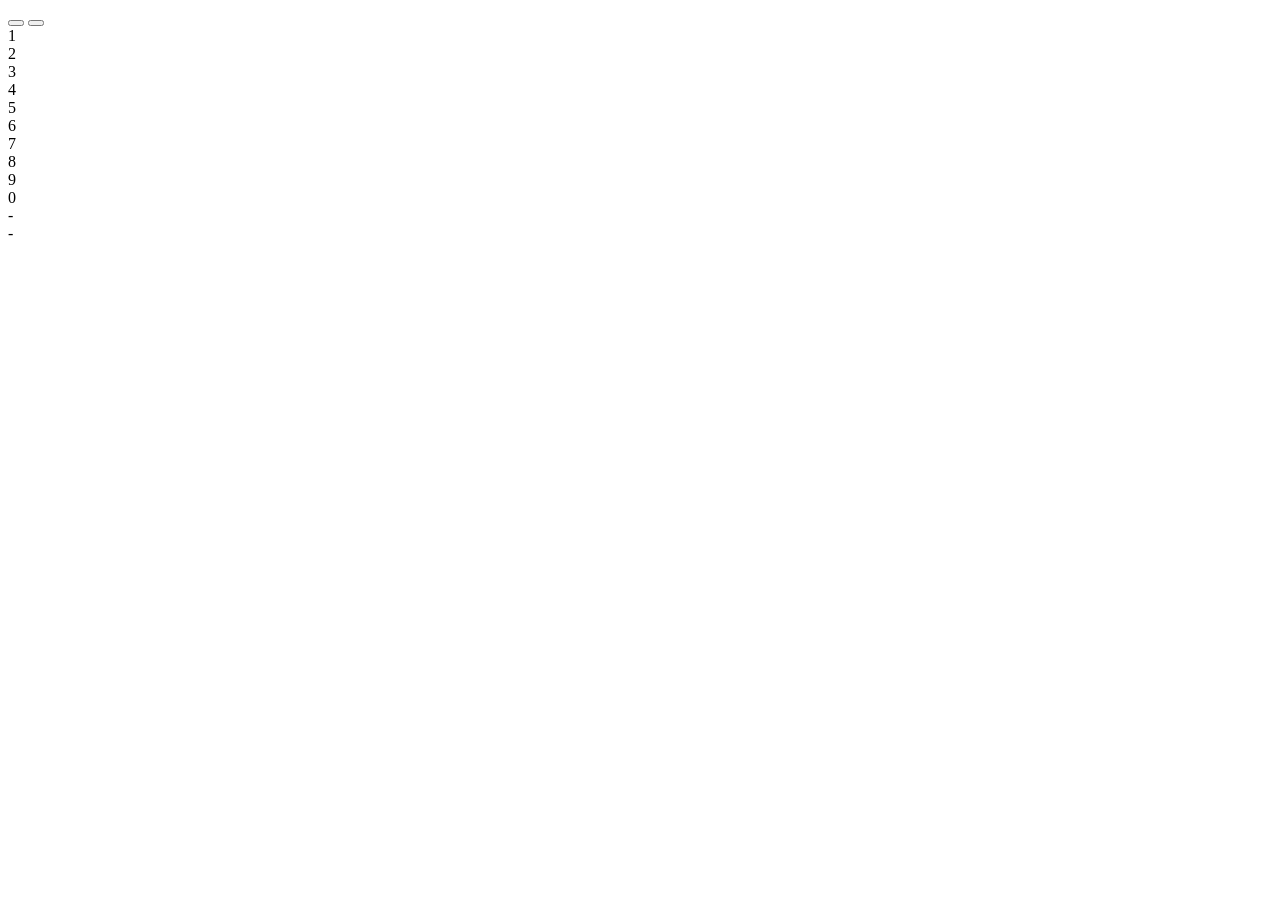
<file: stol1.jpg_files/activityi(1).html>
<!DOCTYPE html PUBLIC "-//W3C//DTD HTML 4.01 Transitional//EN" "http://www.w3.org/TR/html4/loose.dtd">
<!-- saved from url=(0980)https://10587187.fls.doubleclick.net/activityi;dc_pre=CIqbu8iy3pYDFbQPugAdC1EP6g;src=10587187;type=p-visits;cat=p-rem00;rcb=17;ord=6098173464893;npa=0;auiddc=1571390077.1788763718;u1=https%3A%2F%2Filva.dk%2Fspisestuen%2Fspisebordsstole%2Fvilo%2Fsaede-i-austin-3-antelope-stof%2Fp-1090067-5643481453%2F;u2=1090067-5643481453;u3=Vilo%20Spisebordsstol%20;u4=;u5=1999;u6=184;gdid=dNmIyNz;uaa=arm;uab=64;uafvl=Chromium%3B152.0.7977.77%7CNot%253FA_Brand%3B24.0.0.0%7CGoogle%2520Chrome%3B152.0.7977.77;uamb=0;uam=;uap=macOS;uapv=26.2.0;uaw=0;pscdl=noapi;frm=0;_tu=KFA;gtm=45fe6930h2v9181776350z89185306108za20gzb9185306108zd9185306108xea;gcs=G111;gcd=13r3rPr2r5l1;dma_cps=a;dma=1;dc_fmt=2;tag_exp=115616986~115938465~115938469~118897920~118897930~120213116~120385423~120469145~120469153;epver=2;dc_random=1788850272__hlOpKq3MuDLjc-gR7eDBiak9pn-gcmp6g;_dc_test=1;~oref=https%3A%2F%2Filva.dk%2Fspisestuen%2Fspisebordsstole%2Fvilo%2Fsaede-i-austin-3-antelope-stof%2Fp-1090067-5643481453%2F? -->
<html><head><meta http-equiv="Content-Type" content="text/html; charset=UTF-8"><style>body {transition: opacity ease-in 0.2s; } 
body[unresolved] {opacity: 0; display: block; overflow: hidden; position: relative; } 
</style><title></title><link id="appwriter-cloud-style" type="text/css" rel="stylesheet" href="chrome-extension://lokadhdaghfjbmailhhenifjejpokche/css/content.css"></head><body style="background-color: transparent"><img src="./dc_pre=CIqbu8iy3pYDFbQPugAdC1EP6g"><div id="appwriter-loading" style="display: none;"></div><div id="appwriter-predictions-wrapper" dir="ltr" style="">
<div id="appwriter-predictions-arrow-top"></div>
<div id="appwriter-predictions-border">
  <div id="appwriter-predictions-pin">
    <button class="appwriter-predictions-button" i18n-title="mute_reading_predictions" id="appwriter-predictions-mute-btn" title="Slå lyd fra/til">
      <i class="appwriter-predictions-btn-icon appwriter-predictions-speaker"></i>
    </button>
    <button class="" id="appwriter-predictions-pin-btn">
      <i class="appwriter-predictions-btn-icon" id="appwriter-predictions-pin-btn-icon"></i>
    </button>
  </div>
  <div id="appwriter-predictions">
    <div id="appwriter-prediction-numbers">
      <div class="prediction-number" title="">1</div><div class="prediction-number" title="">2</div><div class="prediction-number" title="">3</div><div class="prediction-number" title="">4</div><div class="prediction-number" title="">5</div><div class="prediction-number" title="">6</div><div class="prediction-number" title="">7</div><div class="prediction-number" title="">8</div><div class="prediction-number" title="">9</div>
      <div class="prediction-number" title="">0</div>
    </div>
    <div id="appwriter-speech-model-predictions">
                <div class="prediction" title="" data-type="speechModel" data-index="0" data-prediction="">              <span class="prediction-text" translate="no"><strong> </strong> </span>              <div class="prediction-play"></div>          </div>          <div class="prediction" title="" data-type="speechModel" data-index="1" data-prediction="">              <span class="prediction-text" translate="no"><strong> </strong> </span>              <div class="prediction-play"></div>          </div>          <div class="prediction" title="" data-type="speechModel" data-index="2" data-prediction="">              <span class="prediction-text" translate="no"><strong> </strong> </span>              <div class="prediction-play"></div>          </div>          <div class="prediction" title="" data-type="speechModel" data-index="3" data-prediction="">              <span class="prediction-text" translate="no"><strong> </strong> </span>              <div class="prediction-play"></div>          </div>          <div class="prediction" title="" data-type="speechModel" data-index="4" data-prediction="">              <span class="prediction-text" translate="no"><strong> </strong> </span>              <div class="prediction-play"></div>          </div>          <div class="prediction" title="" data-type="speechModel" data-index="5" data-prediction="">              <span class="prediction-text" translate="no"><strong> </strong> </span>              <div class="prediction-play"></div>          </div>          <div class="prediction" title="" data-type="speechModel" data-index="6" data-prediction="">              <span class="prediction-text" translate="no"><strong> </strong> </span>              <div class="prediction-play"></div>          </div>          <div class="prediction" title="" data-type="speechModel" data-index="7" data-prediction="">              <span class="prediction-text" translate="no"><strong> </strong> </span>              <div class="prediction-play"></div>          </div>          <div class="prediction" title="" data-type="speechModel" data-index="8" data-prediction="">              <span class="prediction-text" translate="no"><strong> </strong> </span>              <div class="prediction-play"></div>          </div>          <div class="prediction" title="" data-type="speechModel" data-index="9" data-prediction="">              <span class="prediction-text" translate="no"><strong> </strong> </span>              <div class="prediction-play"></div>          </div>
    </div>
    <div id="appwriter-glossary-predictions">
            <div class="prediction user-word" title="" data-type="glossary" data-index="0" data-prediction="">              <span class="prediction-text" translate="no"><strong> </strong> </span>              <div class="prediction-play"></div>          </div>      <div class="prediction user-word" title="" data-type="glossary" data-index="1" data-prediction="">              <span class="prediction-text" translate="no"><strong> </strong> </span>              <div class="prediction-play"></div>          </div>      <div class="prediction user-word" title="" data-type="glossary" data-index="2" data-prediction="">              <span class="prediction-text" translate="no"><strong> </strong> </span>              <div class="prediction-play"></div>          </div>      <div class="prediction user-word" title="" data-type="glossary" data-index="3" data-prediction="">              <span class="prediction-text" translate="no"><strong> </strong> </span>              <div class="prediction-play"></div>          </div>      <div class="prediction user-word" title="" data-type="glossary" data-index="4" data-prediction="">              <span class="prediction-text" translate="no"><strong> </strong> </span>              <div class="prediction-play"></div>          </div>      <div class="prediction user-word" title="" data-type="glossary" data-index="5" data-prediction="">              <span class="prediction-text" translate="no"><strong> </strong> </span>              <div class="prediction-play"></div>          </div>      <div class="prediction user-word" title="" data-type="glossary" data-index="6" data-prediction="">              <span class="prediction-text" translate="no"><strong> </strong> </span>              <div class="prediction-play"></div>          </div>      <div class="prediction user-word" title="" data-type="glossary" data-index="7" data-prediction="">              <span class="prediction-text" translate="no"><strong> </strong> </span>              <div class="prediction-play"></div>          </div>      <div class="prediction user-word" title="" data-type="glossary" data-index="8" data-prediction="">              <span class="prediction-text" translate="no"><strong> </strong> </span>              <div class="prediction-play"></div>          </div>      <div class="prediction user-word" title="" data-type="glossary" data-index="9" data-prediction="">              <span class="prediction-text" translate="no"><strong> </strong> </span>              <div class="prediction-play"></div>          </div>
    </div>
  </div>
  <div id="appwriter-predictions-pagers">
    <div id="appwriter-speech-model-predictions-pager">
      <div id="appwriter-speech-model-predictions-pager-left-arrow">
        <div></div>
      </div>
      <div id="appwriter-speech-model-predictions-pager-text">-</div>
      <div id="appwriter-speech-model-predictions-pager-right-arrow">
        <div></div>
      </div>
    </div>
    <div id="appwriter-glossary-predictions-pager">
      <div id="appwriter-glossary-predictions-pager-left-arrow">
        <div></div>
      </div>
      <div id="appwriter-glossary-predictions-pager-text">-</div>
      <div id="appwriter-glossary-predictions-pager-right-arrow">
        <div></div>
      </div>
    </div>
  </div>
</div>
<div id="appwriter-predictions-arrow-bottom"></div>
<div id="appwriter-predictions-flyout-btn">
  <div id="appwriter-predictions-flyout-arrow"></div>
</div>
</div><div id="appwriter-menu" class="appwriter-menu appwriter-disabled" style=""><div class="appwriter-menu-disable-overlay appwriter-dom" i18n-title="menuLoginToUse" title="Log ind for at bruge AppWriter Cloud." dir="ltr"></div>
<div class="appwriter-menu-button appwriter-dom appwriter-menu-button--disabled" data-appwriter-action="play" i18n-data-tooltip="playTooltip" data-tooltip="Afspil/stop" title="F8 / Alt+Shift+P" dir="ltr">
  <i class="appwriter-icon__play"></i>
</div>
<div class="appwriter-popup appwriter-dom appwriter-popup--disabled" data-appwriter-action="profile-menu" i18n-data-tooltip="readingSettingsTooltip" data-tooltip="Læseindstillinger" dir="ltr">
  <div class="appwriter-popup__content">
    <i class="appwriter-icon__listen"></i>
  </div>
  
</div>
<div class="appwriter-popup appwriter-popup--writing-settings appwriter-dom appwriter-popup--disabled" data-appwriter-action="profile-menu" i18n-data-tooltip="writingSettingsTooltip" data-tooltip="Skriveindstillinger" dir="ltr">
  <div class="appwriter-popup__content">
    <i class="appwriter-icon__prediction"></i>
  </div>
  
</div>
<div class="appwriter-menu-button appwriter-dom appwriter-hidden-element" data-appwriter-action="speechToText" i18n-data-tooltip="popup_menu_speech_text" data-tooltip="Tale til tekst" dir="ltr">
  <i class="appwriter-icon__stt"></i>
</div>
<div class="appwriter-menu-button appwriter-dom" data-appwriter-action="snippingTool" i18n-data-tooltip="popup_menu_snipping_tool" data-tooltip="Udklipslæser" dir="ltr">
  <i class="appwriter-icon__snipping"></i>
</div>
<div class="appwriter-menu-button appwriter-dom appwriter-hidden-element" data-appwriter-action="dictionaryLookup" i18n-data-tooltip="dictionaryLookupTooltip" data-tooltip="Slå markeret ord op" dir="ltr">
  <i class="appwriter-icon__page"></i>
</div>
<div class="appwriter-popup appwriter-popup--profile-select appwriter-dom" i18n-data-tooltip="languageSelectionTooltip" data-tooltip="Sprogvælger" dir="ltr">
  <div class="appwriter-popup__content">
    <i class="appwriter-popup__content-icon appwriter-popup__content-icon--hidden"></i>
  </div>
  
</div>
</div></body></html>
</file>
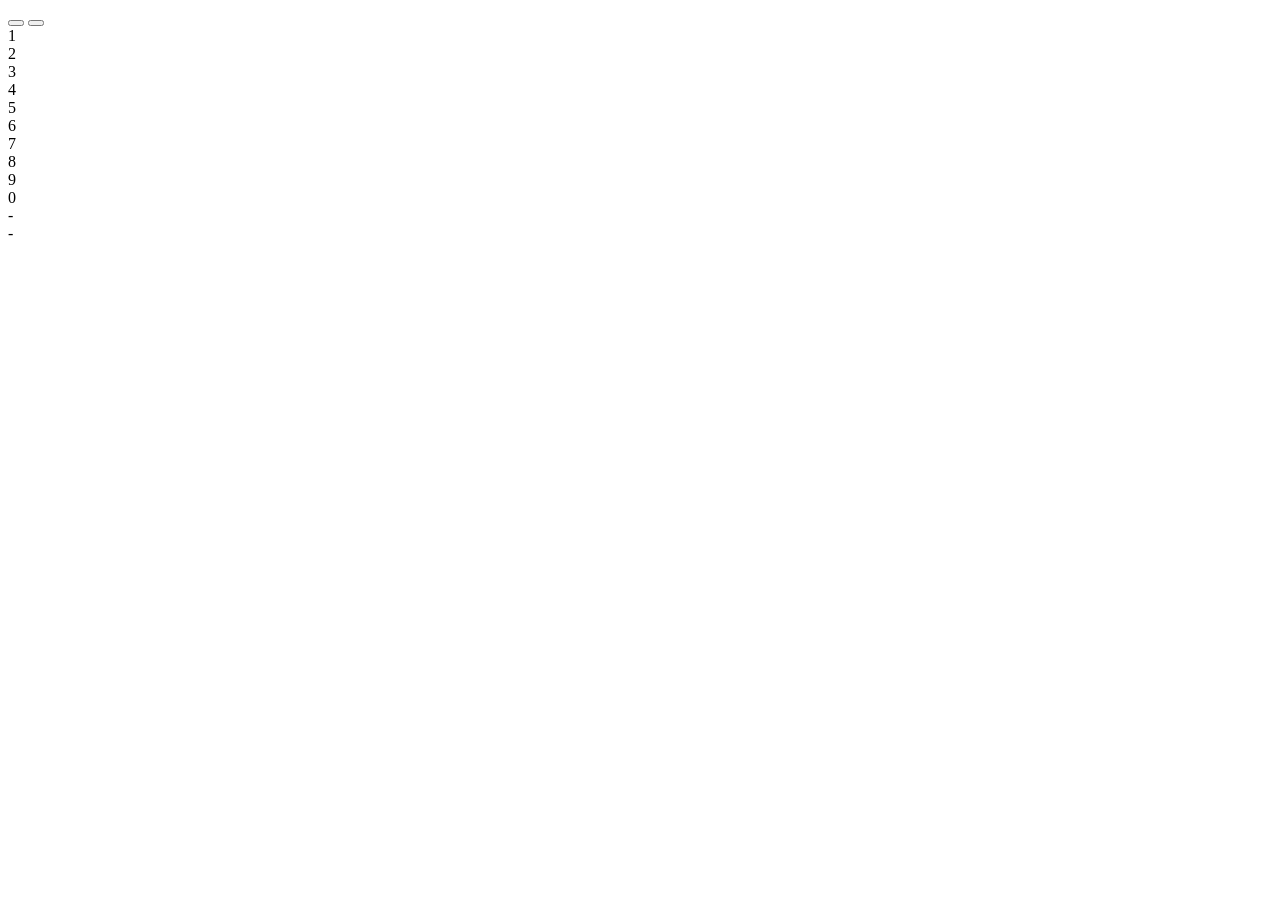
<file: stol1.jpg_files/activityi(2).html>
<!DOCTYPE html PUBLIC "-//W3C//DTD HTML 4.01 Transitional//EN" "http://www.w3.org/TR/html4/loose.dtd">
<!-- saved from url=(0910)https://10587187.fls.doubleclick.net/activityi;dc_pre=CMaV9ciy3pYDFfMDugAd2Pongg;src=10587187;type=p-visits;cat=p-rem0;rcb=17;ord=8777536967662;npa=0;auiddc=1571390077.1788763718;u1=https%3A%2F%2Filva.dk%2Fspisestuen%2Fspisebordsstole%2Fvilo%2Fsaede-i-austin-3-antelope-stof%2Fp-1090067-5643481453%2F;gdid=dNmIyNz;uaa=arm;uab=64;uafvl=Chromium%3B152.0.7977.77%7CNot%253FA_Brand%3B24.0.0.0%7CGoogle%2520Chrome%3B152.0.7977.77;uamb=0;uam=;uap=macOS;uapv=26.2.0;uaw=0;pscdl=noapi;frm=0;_tu=KFA;gtm=45fe6930h2v9181776350z89185306108za20gzb9185306108zd9185306108xea;gcs=G111;gcd=13r3rPr2r5l1;dma_cps=a;dma=1;dc_fmt=2;tag_exp=115616986~115938465~115938469~118897920~118897930~120213116~120385423~120469145~120469153;epver=2;dc_random=1788850273_sDM7V9mhBrVL6klyoEHRoSqoiky5Do-E-A;_dc_test=1;~oref=https%3A%2F%2Filva.dk%2Fspisestuen%2Fspisebordsstole%2Fvilo%2Fsaede-i-austin-3-antelope-stof%2Fp-1090067-5643481453%2F? -->
<html><head><meta http-equiv="Content-Type" content="text/html; charset=UTF-8"><style>body {transition: opacity ease-in 0.2s; } 
body[unresolved] {opacity: 0; display: block; overflow: hidden; position: relative; } 
</style><title></title><link id="appwriter-cloud-style" type="text/css" rel="stylesheet" href="chrome-extension://lokadhdaghfjbmailhhenifjejpokche/css/content.css"></head><body style="background-color: transparent"><img src="./dc_pre=CMaV9ciy3pYDFfMDugAd2Pongg"><div id="appwriter-loading" style="display: none;"></div><div id="appwriter-predictions-wrapper" dir="ltr" style="">
<div id="appwriter-predictions-arrow-top"></div>
<div id="appwriter-predictions-border">
  <div id="appwriter-predictions-pin">
    <button class="appwriter-predictions-button" i18n-title="mute_reading_predictions" id="appwriter-predictions-mute-btn" title="Slå lyd fra/til">
      <i class="appwriter-predictions-btn-icon appwriter-predictions-speaker"></i>
    </button>
    <button class="" id="appwriter-predictions-pin-btn">
      <i class="appwriter-predictions-btn-icon" id="appwriter-predictions-pin-btn-icon"></i>
    </button>
  </div>
  <div id="appwriter-predictions">
    <div id="appwriter-prediction-numbers">
      <div class="prediction-number" title="">1</div><div class="prediction-number" title="">2</div><div class="prediction-number" title="">3</div><div class="prediction-number" title="">4</div><div class="prediction-number" title="">5</div><div class="prediction-number" title="">6</div><div class="prediction-number" title="">7</div><div class="prediction-number" title="">8</div><div class="prediction-number" title="">9</div>
      <div class="prediction-number" title="">0</div>
    </div>
    <div id="appwriter-speech-model-predictions">
                <div class="prediction" title="" data-type="speechModel" data-index="0" data-prediction="">              <span class="prediction-text" translate="no"><strong> </strong> </span>              <div class="prediction-play"></div>          </div>          <div class="prediction" title="" data-type="speechModel" data-index="1" data-prediction="">              <span class="prediction-text" translate="no"><strong> </strong> </span>              <div class="prediction-play"></div>          </div>          <div class="prediction" title="" data-type="speechModel" data-index="2" data-prediction="">              <span class="prediction-text" translate="no"><strong> </strong> </span>              <div class="prediction-play"></div>          </div>          <div class="prediction" title="" data-type="speechModel" data-index="3" data-prediction="">              <span class="prediction-text" translate="no"><strong> </strong> </span>              <div class="prediction-play"></div>          </div>          <div class="prediction" title="" data-type="speechModel" data-index="4" data-prediction="">              <span class="prediction-text" translate="no"><strong> </strong> </span>              <div class="prediction-play"></div>          </div>          <div class="prediction" title="" data-type="speechModel" data-index="5" data-prediction="">              <span class="prediction-text" translate="no"><strong> </strong> </span>              <div class="prediction-play"></div>          </div>          <div class="prediction" title="" data-type="speechModel" data-index="6" data-prediction="">              <span class="prediction-text" translate="no"><strong> </strong> </span>              <div class="prediction-play"></div>          </div>          <div class="prediction" title="" data-type="speechModel" data-index="7" data-prediction="">              <span class="prediction-text" translate="no"><strong> </strong> </span>              <div class="prediction-play"></div>          </div>          <div class="prediction" title="" data-type="speechModel" data-index="8" data-prediction="">              <span class="prediction-text" translate="no"><strong> </strong> </span>              <div class="prediction-play"></div>          </div>          <div class="prediction" title="" data-type="speechModel" data-index="9" data-prediction="">              <span class="prediction-text" translate="no"><strong> </strong> </span>              <div class="prediction-play"></div>          </div>
    </div>
    <div id="appwriter-glossary-predictions">
            <div class="prediction user-word" title="" data-type="glossary" data-index="0" data-prediction="">              <span class="prediction-text" translate="no"><strong> </strong> </span>              <div class="prediction-play"></div>          </div>      <div class="prediction user-word" title="" data-type="glossary" data-index="1" data-prediction="">              <span class="prediction-text" translate="no"><strong> </strong> </span>              <div class="prediction-play"></div>          </div>      <div class="prediction user-word" title="" data-type="glossary" data-index="2" data-prediction="">              <span class="prediction-text" translate="no"><strong> </strong> </span>              <div class="prediction-play"></div>          </div>      <div class="prediction user-word" title="" data-type="glossary" data-index="3" data-prediction="">              <span class="prediction-text" translate="no"><strong> </strong> </span>              <div class="prediction-play"></div>          </div>      <div class="prediction user-word" title="" data-type="glossary" data-index="4" data-prediction="">              <span class="prediction-text" translate="no"><strong> </strong> </span>              <div class="prediction-play"></div>          </div>      <div class="prediction user-word" title="" data-type="glossary" data-index="5" data-prediction="">              <span class="prediction-text" translate="no"><strong> </strong> </span>              <div class="prediction-play"></div>          </div>      <div class="prediction user-word" title="" data-type="glossary" data-index="6" data-prediction="">              <span class="prediction-text" translate="no"><strong> </strong> </span>              <div class="prediction-play"></div>          </div>      <div class="prediction user-word" title="" data-type="glossary" data-index="7" data-prediction="">              <span class="prediction-text" translate="no"><strong> </strong> </span>              <div class="prediction-play"></div>          </div>      <div class="prediction user-word" title="" data-type="glossary" data-index="8" data-prediction="">              <span class="prediction-text" translate="no"><strong> </strong> </span>              <div class="prediction-play"></div>          </div>      <div class="prediction user-word" title="" data-type="glossary" data-index="9" data-prediction="">              <span class="prediction-text" translate="no"><strong> </strong> </span>              <div class="prediction-play"></div>          </div>
    </div>
  </div>
  <div id="appwriter-predictions-pagers">
    <div id="appwriter-speech-model-predictions-pager">
      <div id="appwriter-speech-model-predictions-pager-left-arrow">
        <div></div>
      </div>
      <div id="appwriter-speech-model-predictions-pager-text">-</div>
      <div id="appwriter-speech-model-predictions-pager-right-arrow">
        <div></div>
      </div>
    </div>
    <div id="appwriter-glossary-predictions-pager">
      <div id="appwriter-glossary-predictions-pager-left-arrow">
        <div></div>
      </div>
      <div id="appwriter-glossary-predictions-pager-text">-</div>
      <div id="appwriter-glossary-predictions-pager-right-arrow">
        <div></div>
      </div>
    </div>
  </div>
</div>
<div id="appwriter-predictions-arrow-bottom"></div>
<div id="appwriter-predictions-flyout-btn">
  <div id="appwriter-predictions-flyout-arrow"></div>
</div>
</div><div id="appwriter-menu" class="appwriter-menu appwriter-disabled"><div class="appwriter-menu-disable-overlay appwriter-dom" i18n-title="menuLoginToUse" title="Log ind for at bruge AppWriter Cloud." dir="ltr"></div>
<div class="appwriter-menu-button appwriter-dom appwriter-menu-button--disabled" data-appwriter-action="play" i18n-data-tooltip="playTooltip" data-tooltip="Afspil/stop" title="F8 / Alt+Shift+P" dir="ltr">
  <i class="appwriter-icon__play"></i>
</div>
<div class="appwriter-popup appwriter-dom appwriter-popup--disabled" data-appwriter-action="profile-menu" i18n-data-tooltip="readingSettingsTooltip" data-tooltip="Læseindstillinger" dir="ltr">
  <div class="appwriter-popup__content">
    <i class="appwriter-icon__listen"></i>
  </div>
  
</div>
<div class="appwriter-popup appwriter-popup--writing-settings appwriter-dom appwriter-popup--disabled" data-appwriter-action="profile-menu" i18n-data-tooltip="writingSettingsTooltip" data-tooltip="Skriveindstillinger" dir="ltr">
  <div class="appwriter-popup__content">
    <i class="appwriter-icon__prediction"></i>
  </div>
  
</div>
<div class="appwriter-menu-button appwriter-dom appwriter-hidden-element" data-appwriter-action="speechToText" i18n-data-tooltip="popup_menu_speech_text" data-tooltip="Tale til tekst" dir="ltr">
  <i class="appwriter-icon__stt"></i>
</div>
<div class="appwriter-menu-button appwriter-dom" data-appwriter-action="snippingTool" i18n-data-tooltip="popup_menu_snipping_tool" data-tooltip="Udklipslæser" dir="ltr">
  <i class="appwriter-icon__snipping"></i>
</div>
<div class="appwriter-menu-button appwriter-dom appwriter-hidden-element" data-appwriter-action="dictionaryLookup" i18n-data-tooltip="dictionaryLookupTooltip" data-tooltip="Slå markeret ord op" dir="ltr">
  <i class="appwriter-icon__page"></i>
</div>
<div class="appwriter-popup appwriter-popup--profile-select appwriter-dom" i18n-data-tooltip="languageSelectionTooltip" data-tooltip="Sprogvælger" dir="ltr">
  <div class="appwriter-popup__content">
    <i class="appwriter-popup__content-icon appwriter-popup__content-icon--hidden"></i>
  </div>
  
</div>
</div></body></html>
</file>
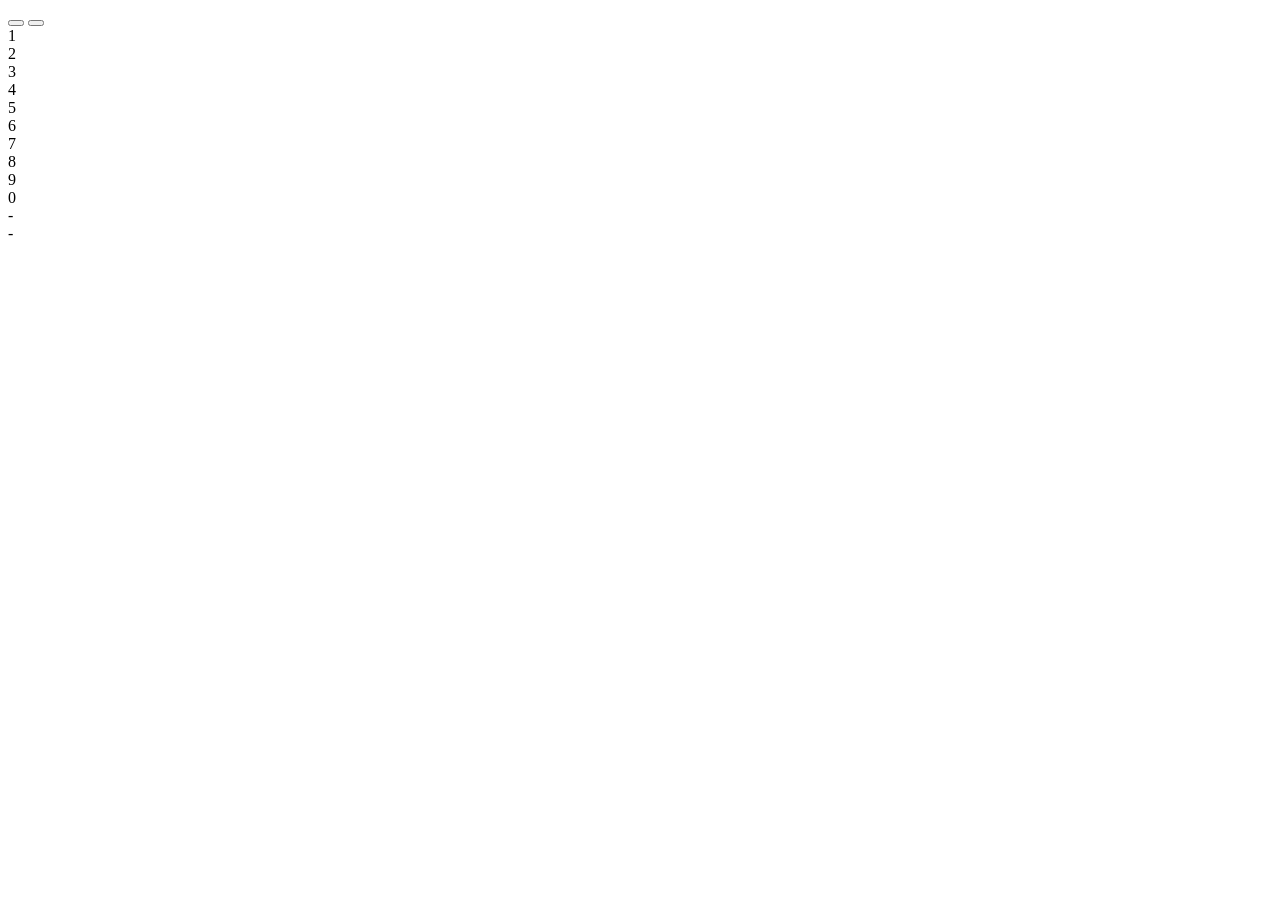
<file: stol1.jpg_files/activityi.html>
<!DOCTYPE html PUBLIC "-//W3C//DTD HTML 4.01 Transitional//EN" "http://www.w3.org/TR/html4/loose.dtd">
<!-- saved from url=(0722)https://10587187.fls.doubleclick.net/activityi;dc_pre=CI-Lycay3pYDFYRDwQMd9EwdKw;src=10587187;type=p-visits;cat=p-rem0;rcb=17;ord=9836164568441;npa=0;auiddc=1571390077.1788763718;u1=https%3A%2F%2Filva.dk%2F;gdid=dNmIyNz;uaa=arm;uab=64;uafvl=Chromium%3B152.0.7977.77%7CNot%253FA_Brand%3B24.0.0.0%7CGoogle%2520Chrome%3B152.0.7977.77;uamb=0;uam=;uap=macOS;uapv=26.2.0;uaw=0;pscdl=noapi;frm=0;_tu=KFA;gtm=45fe6930h2v9181776350z89185306108za20gzb9185306108zd9185306108xea;gcs=G111;gcd=13r3rPr2r5l1;dma_cps=a;dma=1;dc_fmt=2;tag_exp=115616986~115938465~115938469~118897920~118897930~120213116~120385423~120469145~120469153;epver=2;dc_random=1788850268_AQTlLGor3SZScvj6WxzFrNTCyh2yFXHkLg;_dc_test=1;~oref=https%3A%2F%2Filva.dk%2F? -->
<html><head><meta http-equiv="Content-Type" content="text/html; charset=UTF-8"><style>body {transition: opacity ease-in 0.2s; } 
body[unresolved] {opacity: 0; display: block; overflow: hidden; position: relative; } 
</style><title></title><link id="appwriter-cloud-style" type="text/css" rel="stylesheet" href="chrome-extension://lokadhdaghfjbmailhhenifjejpokche/css/content.css"></head><body style="background-color: transparent"><img src="./dc_pre=CI-Lycay3pYDFYRDwQMd9EwdKw"><div id="appwriter-loading" style="display: none;"></div><div id="appwriter-predictions-wrapper" dir="ltr" style="">
<div id="appwriter-predictions-arrow-top"></div>
<div id="appwriter-predictions-border">
  <div id="appwriter-predictions-pin">
    <button class="appwriter-predictions-button" i18n-title="mute_reading_predictions" id="appwriter-predictions-mute-btn" title="Slå lyd fra/til">
      <i class="appwriter-predictions-btn-icon appwriter-predictions-speaker"></i>
    </button>
    <button class="" id="appwriter-predictions-pin-btn">
      <i class="appwriter-predictions-btn-icon" id="appwriter-predictions-pin-btn-icon"></i>
    </button>
  </div>
  <div id="appwriter-predictions">
    <div id="appwriter-prediction-numbers">
      <div class="prediction-number" title="">1</div><div class="prediction-number" title="">2</div><div class="prediction-number" title="">3</div><div class="prediction-number" title="">4</div><div class="prediction-number" title="">5</div><div class="prediction-number" title="">6</div><div class="prediction-number" title="">7</div><div class="prediction-number" title="">8</div><div class="prediction-number" title="">9</div>
      <div class="prediction-number" title="">0</div>
    </div>
    <div id="appwriter-speech-model-predictions">
                <div class="prediction" title="" data-type="speechModel" data-index="0" data-prediction="">              <span class="prediction-text" translate="no"><strong> </strong> </span>              <div class="prediction-play"></div>          </div>          <div class="prediction" title="" data-type="speechModel" data-index="1" data-prediction="">              <span class="prediction-text" translate="no"><strong> </strong> </span>              <div class="prediction-play"></div>          </div>          <div class="prediction" title="" data-type="speechModel" data-index="2" data-prediction="">              <span class="prediction-text" translate="no"><strong> </strong> </span>              <div class="prediction-play"></div>          </div>          <div class="prediction" title="" data-type="speechModel" data-index="3" data-prediction="">              <span class="prediction-text" translate="no"><strong> </strong> </span>              <div class="prediction-play"></div>          </div>          <div class="prediction" title="" data-type="speechModel" data-index="4" data-prediction="">              <span class="prediction-text" translate="no"><strong> </strong> </span>              <div class="prediction-play"></div>          </div>          <div class="prediction" title="" data-type="speechModel" data-index="5" data-prediction="">              <span class="prediction-text" translate="no"><strong> </strong> </span>              <div class="prediction-play"></div>          </div>          <div class="prediction" title="" data-type="speechModel" data-index="6" data-prediction="">              <span class="prediction-text" translate="no"><strong> </strong> </span>              <div class="prediction-play"></div>          </div>          <div class="prediction" title="" data-type="speechModel" data-index="7" data-prediction="">              <span class="prediction-text" translate="no"><strong> </strong> </span>              <div class="prediction-play"></div>          </div>          <div class="prediction" title="" data-type="speechModel" data-index="8" data-prediction="">              <span class="prediction-text" translate="no"><strong> </strong> </span>              <div class="prediction-play"></div>          </div>          <div class="prediction" title="" data-type="speechModel" data-index="9" data-prediction="">              <span class="prediction-text" translate="no"><strong> </strong> </span>              <div class="prediction-play"></div>          </div>
    </div>
    <div id="appwriter-glossary-predictions">
            <div class="prediction user-word" title="" data-type="glossary" data-index="0" data-prediction="">              <span class="prediction-text" translate="no"><strong> </strong> </span>              <div class="prediction-play"></div>          </div>      <div class="prediction user-word" title="" data-type="glossary" data-index="1" data-prediction="">              <span class="prediction-text" translate="no"><strong> </strong> </span>              <div class="prediction-play"></div>          </div>      <div class="prediction user-word" title="" data-type="glossary" data-index="2" data-prediction="">              <span class="prediction-text" translate="no"><strong> </strong> </span>              <div class="prediction-play"></div>          </div>      <div class="prediction user-word" title="" data-type="glossary" data-index="3" data-prediction="">              <span class="prediction-text" translate="no"><strong> </strong> </span>              <div class="prediction-play"></div>          </div>      <div class="prediction user-word" title="" data-type="glossary" data-index="4" data-prediction="">              <span class="prediction-text" translate="no"><strong> </strong> </span>              <div class="prediction-play"></div>          </div>      <div class="prediction user-word" title="" data-type="glossary" data-index="5" data-prediction="">              <span class="prediction-text" translate="no"><strong> </strong> </span>              <div class="prediction-play"></div>          </div>      <div class="prediction user-word" title="" data-type="glossary" data-index="6" data-prediction="">              <span class="prediction-text" translate="no"><strong> </strong> </span>              <div class="prediction-play"></div>          </div>      <div class="prediction user-word" title="" data-type="glossary" data-index="7" data-prediction="">              <span class="prediction-text" translate="no"><strong> </strong> </span>              <div class="prediction-play"></div>          </div>      <div class="prediction user-word" title="" data-type="glossary" data-index="8" data-prediction="">              <span class="prediction-text" translate="no"><strong> </strong> </span>              <div class="prediction-play"></div>          </div>      <div class="prediction user-word" title="" data-type="glossary" data-index="9" data-prediction="">              <span class="prediction-text" translate="no"><strong> </strong> </span>              <div class="prediction-play"></div>          </div>
    </div>
  </div>
  <div id="appwriter-predictions-pagers">
    <div id="appwriter-speech-model-predictions-pager">
      <div id="appwriter-speech-model-predictions-pager-left-arrow">
        <div></div>
      </div>
      <div id="appwriter-speech-model-predictions-pager-text">-</div>
      <div id="appwriter-speech-model-predictions-pager-right-arrow">
        <div></div>
      </div>
    </div>
    <div id="appwriter-glossary-predictions-pager">
      <div id="appwriter-glossary-predictions-pager-left-arrow">
        <div></div>
      </div>
      <div id="appwriter-glossary-predictions-pager-text">-</div>
      <div id="appwriter-glossary-predictions-pager-right-arrow">
        <div></div>
      </div>
    </div>
  </div>
</div>
<div id="appwriter-predictions-arrow-bottom"></div>
<div id="appwriter-predictions-flyout-btn">
  <div id="appwriter-predictions-flyout-arrow"></div>
</div>
</div><div id="appwriter-menu" class="appwriter-menu appwriter-disabled" style=""><div class="appwriter-menu-disable-overlay appwriter-dom" i18n-title="menuLoginToUse" title="Log ind for at bruge AppWriter Cloud." dir="ltr"></div>
<div class="appwriter-menu-button appwriter-dom appwriter-menu-button--disabled" data-appwriter-action="play" i18n-data-tooltip="playTooltip" data-tooltip="Afspil/stop" title="F8 / Alt+Shift+P" dir="ltr">
  <i class="appwriter-icon__play"></i>
</div>
<div class="appwriter-popup appwriter-dom appwriter-popup--disabled" data-appwriter-action="profile-menu" i18n-data-tooltip="readingSettingsTooltip" data-tooltip="Læseindstillinger" dir="ltr">
  <div class="appwriter-popup__content">
    <i class="appwriter-icon__listen"></i>
  </div>
  
</div>
<div class="appwriter-popup appwriter-popup--writing-settings appwriter-dom appwriter-popup--disabled" data-appwriter-action="profile-menu" i18n-data-tooltip="writingSettingsTooltip" data-tooltip="Skriveindstillinger" dir="ltr">
  <div class="appwriter-popup__content">
    <i class="appwriter-icon__prediction"></i>
  </div>
  
</div>
<div class="appwriter-menu-button appwriter-dom appwriter-hidden-element" data-appwriter-action="speechToText" i18n-data-tooltip="popup_menu_speech_text" data-tooltip="Tale til tekst" dir="ltr">
  <i class="appwriter-icon__stt"></i>
</div>
<div class="appwriter-menu-button appwriter-dom" data-appwriter-action="snippingTool" i18n-data-tooltip="popup_menu_snipping_tool" data-tooltip="Udklipslæser" dir="ltr">
  <i class="appwriter-icon__snipping"></i>
</div>
<div class="appwriter-menu-button appwriter-dom appwriter-hidden-element" data-appwriter-action="dictionaryLookup" i18n-data-tooltip="dictionaryLookupTooltip" data-tooltip="Slå markeret ord op" dir="ltr">
  <i class="appwriter-icon__page"></i>
</div>
<div class="appwriter-popup appwriter-popup--profile-select appwriter-dom" i18n-data-tooltip="languageSelectionTooltip" data-tooltip="Sprogvælger" dir="ltr">
  <div class="appwriter-popup__content">
    <i class="appwriter-popup__content-icon appwriter-popup__content-icon--hidden"></i>
  </div>
  
</div>
</div></body></html>
</file>
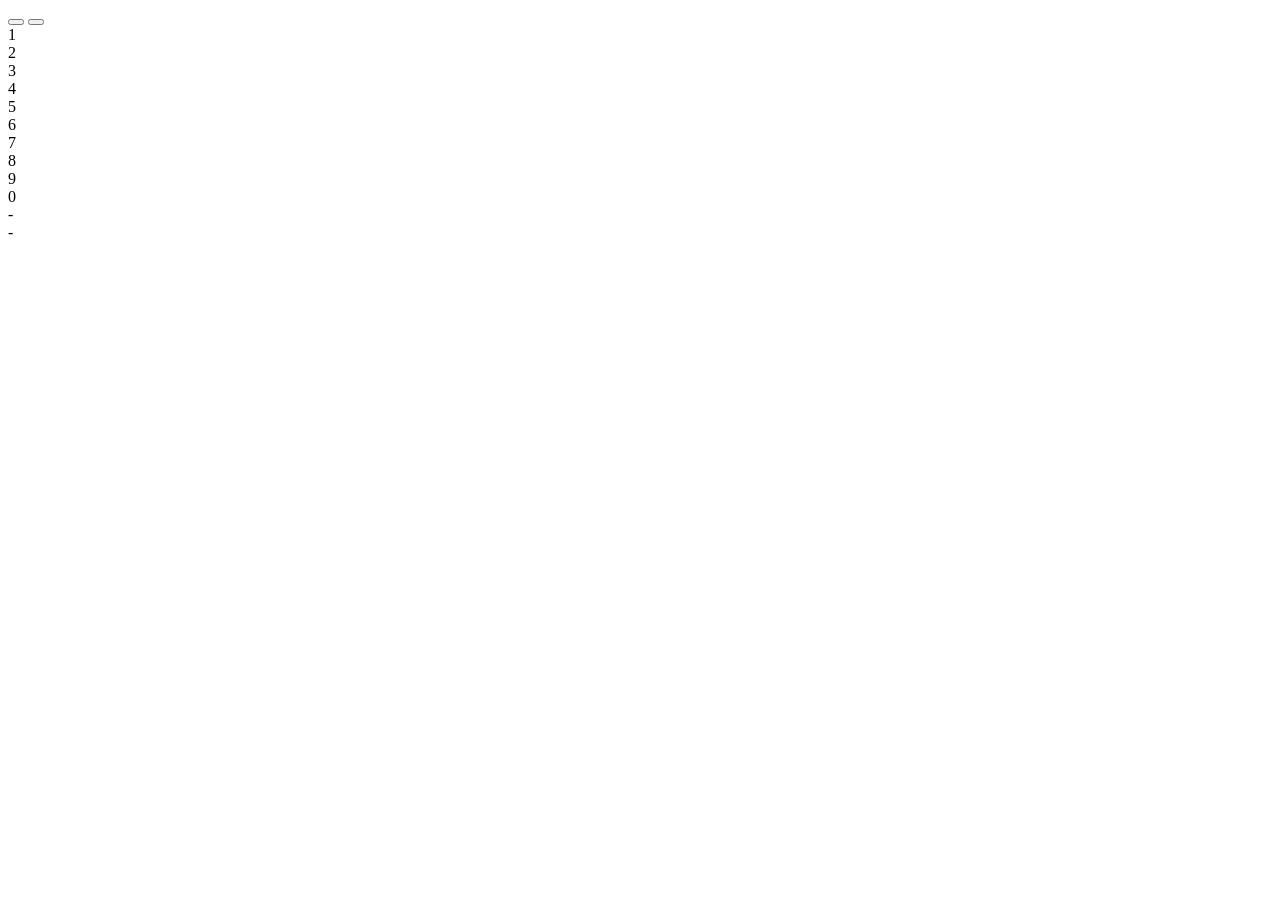
<file: stol1.jpg_files/cookiesharingiframe.html>
<!DOCTYPE html>
<!-- saved from url=(0065)https://policy.app.cookieinformation.com/cookiesharingiframe.html -->
<html><head><meta http-equiv="Content-Type" content="text/html; charset=UTF-8"><style>body {transition: opacity ease-in 0.2s; } 
body[unresolved] {opacity: 0; display: block; overflow: hidden; position: relative; } 
</style><link id="appwriter-cloud-style" type="text/css" rel="stylesheet" href="chrome-extension://lokadhdaghfjbmailhhenifjejpokche/css/content.css"></head><body><script>!function t(r,i,a){function s(o,e){if(!i[o]){if(!r[o]){var n="function"==typeof require&&require;if(!e&&n)return n(o,!0);if(c)return c(o,!0);throw(n=new Error("Cannot find module '"+o+"'")).code="MODULE_NOT_FOUND",n}n=i[o]={exports:{}},r[o][0].call(n.exports,function(e){return s(r[o][1][e]||e)},n,n.exports,t,r,i,a)}return i[o].exports}for(var c="function"==typeof require&&require,e=0;e<a.length;e++)s(a[e]);return s}({1:[function(e,o,n){var w,t,r,i,a,s=(w=String.fromCharCode,t="ABCDEFGHIJKLMNOPQRSTUVWXYZabcdefghijklmnopqrstuvwxyz0123456789+/=",r="ABCDEFGHIJKLMNOPQRSTUVWXYZabcdefghijklmnopqrstuvwxyz0123456789+-$",i={},a={compressToBase64:function(e){if(null==e)return"";var o=a._compress(e,6,function(e){return t.charAt(e)});switch(o.length%4){default:case 0:return o;case 1:return o+"===";case 2:return o+"==";case 3:return o+"="}},decompressFromBase64:function(o){return null==o?"":""==o?null:a._decompress(o.length,32,function(e){return c(t,o.charAt(e))})},compressToUTF16:function(e){return null==e?"":a._compress(e,15,function(e){return w(e+32)})+" "},decompressFromUTF16:function(o){return null==o?"":""==o?null:a._decompress(o.length,16384,function(e){return o.charCodeAt(e)-32})},compressToUint8Array:function(e){for(var o=a.compress(e),n=new Uint8Array(2*o.length),t=0,r=o.length;t<r;t++){var i=o.charCodeAt(t);n[2*t]=i>>>8,n[2*t+1]=i%256}return n},decompressFromUint8Array:function(e){if(null==e)return a.decompress(e);for(var o=new Array(e.length/2),n=0,t=o.length;n<t;n++)o[n]=256*e[2*n]+e[2*n+1];var r=[];return o.forEach(function(e){r.push(w(e))}),a.decompress(r.join(""))},compressToEncodedURIComponent:function(e){return null==e?"":a._compress(e,6,function(e){return r.charAt(e)})},decompressFromEncodedURIComponent:function(o){return null==o?"":""==o?null:(o=o.replace(/ /g,"+"),a._decompress(o.length,32,function(e){return c(r,o.charAt(e))}))},compress:function(e){return a._compress(e,16,function(e){return w(e)})},_compress:function(e,o,n){if(null==e)return"";for(var t,r,i,a,s={},c={},u="",p=2,f=3,d=2,l=[],h=0,m=0,g=0;g<e.length;g+=1)if(i=e.charAt(g),Object.prototype.hasOwnProperty.call(s,i)||(s[i]=f++,c[i]=!0),a=u+i,Object.prototype.hasOwnProperty.call(s,a))u=a;else{if(Object.prototype.hasOwnProperty.call(c,u)){if(u.charCodeAt(0)<256){for(t=0;t<d;t++)h<<=1,m==o-1?(m=0,l.push(n(h)),h=0):m++;for(r=u.charCodeAt(0),t=0;t<8;t++)h=h<<1|1&r,m==o-1?(m=0,l.push(n(h)),h=0):m++,r>>=1}else{for(r=1,t=0;t<d;t++)h=h<<1|r,m==o-1?(m=0,l.push(n(h)),h=0):m++,r=0;for(r=u.charCodeAt(0),t=0;t<16;t++)h=h<<1|1&r,m==o-1?(m=0,l.push(n(h)),h=0):m++,r>>=1}0==--p&&(p=Math.pow(2,d),d++),delete c[u]}else for(r=s[u],t=0;t<d;t++)h=h<<1|1&r,m==o-1?(m=0,l.push(n(h)),h=0):m++,r>>=1;0==--p&&(p=Math.pow(2,d),d++),s[a]=f++,u=String(i)}if(""!==u){if(Object.prototype.hasOwnProperty.call(c,u)){if(u.charCodeAt(0)<256){for(t=0;t<d;t++)h<<=1,m==o-1?(m=0,l.push(n(h)),h=0):m++;for(r=u.charCodeAt(0),t=0;t<8;t++)h=h<<1|1&r,m==o-1?(m=0,l.push(n(h)),h=0):m++,r>>=1}else{for(r=1,t=0;t<d;t++)h=h<<1|r,m==o-1?(m=0,l.push(n(h)),h=0):m++,r=0;for(r=u.charCodeAt(0),t=0;t<16;t++)h=h<<1|1&r,m==o-1?(m=0,l.push(n(h)),h=0):m++,r>>=1}0==--p&&(p=Math.pow(2,d),d++),delete c[u]}else for(r=s[u],t=0;t<d;t++)h=h<<1|1&r,m==o-1?(m=0,l.push(n(h)),h=0):m++,r>>=1;0==--p&&(p=Math.pow(2,d),d++)}for(r=2,t=0;t<d;t++)h=h<<1|1&r,m==o-1?(m=0,l.push(n(h)),h=0):m++,r>>=1;for(;;){if(h<<=1,m==o-1){l.push(n(h));break}m++}return l.join("")},decompress:function(o){return null==o?"":""==o?null:a._decompress(o.length,32768,function(e){return o.charCodeAt(e)})},_decompress:function(e,o,n){for(var t,r,i,a,s,c,u=[],p=4,f=4,d=3,l="",h=[],m={val:n(0),position:o,index:1},g=0;g<3;g+=1)u[g]=g;for(r=0,a=Math.pow(2,2),s=1;s!=a;)i=m.val&m.position,m.position>>=1,0==m.position&&(m.position=o,m.val=n(m.index++)),r|=(0<i?1:0)*s,s<<=1;switch(r){case 0:for(r=0,a=Math.pow(2,8),s=1;s!=a;)i=m.val&m.position,m.position>>=1,0==m.position&&(m.position=o,m.val=n(m.index++)),r|=(0<i?1:0)*s,s<<=1;c=w(r);break;case 1:for(r=0,a=Math.pow(2,16),s=1;s!=a;)i=m.val&m.position,m.position>>=1,0==m.position&&(m.position=o,m.val=n(m.index++)),r|=(0<i?1:0)*s,s<<=1;c=w(r);break;case 2:return""}for(t=u[3]=c,h.push(c);;){if(m.index>e)return"";for(r=0,a=Math.pow(2,d),s=1;s!=a;)i=m.val&m.position,m.position>>=1,0==m.position&&(m.position=o,m.val=n(m.index++)),r|=(0<i?1:0)*s,s<<=1;switch(c=r){case 0:for(r=0,a=Math.pow(2,8),s=1;s!=a;)i=m.val&m.position,m.position>>=1,0==m.position&&(m.position=o,m.val=n(m.index++)),r|=(0<i?1:0)*s,s<<=1;u[f++]=w(r),c=f-1,p--;break;case 1:for(r=0,a=Math.pow(2,16),s=1;s!=a;)i=m.val&m.position,m.position>>=1,0==m.position&&(m.position=o,m.val=n(m.index++)),r|=(0<i?1:0)*s,s<<=1;u[f++]=w(r),c=f-1,p--;break;case 2:return h.join("")}if(0==p&&(p=Math.pow(2,d),d++),u[c])l=u[c];else{if(c!==f)return null;l=t+t.charAt(0)}h.push(l),u[f++]=t+l.charAt(0),t=l,0==--p&&(p=Math.pow(2,d),d++)}}});function c(e,o){if(!i[e]){i[e]={};for(var n=0;n<e.length;n++)i[e][e.charAt(n)]=n}return i[e][o]}"function"==typeof define&&define.amd?define(function(){return s}):void 0!==o&&null!=o&&(o.exports=s)},{}],2:[function(m,e,o){window.CookieSharingLibrary=window.CookieSharingLibrary||function(){"use strict";var r=m("lz-string"),i="CookieInformationConfig",a="CookieInformationConsent";function s(e){e=document.cookie.match(new RegExp(e+"=([^;]+)"));return!!e&&r.decompressFromEncodedURIComponent(e[1])}function c(e,o,n){var t="expires="+n,n="",n=o===Object(o)?JSON.stringify(o):o,n=r.compressToEncodedURIComponent(n);"http:"===window.location.protocol||"http"===window.location.protocol?document.cookie=e+"="+n+"; "+t+"; path=/; SameSite=Lax;":"https:"===window.location.protocol||"https"===window.location.protocol?document.cookie=e+"="+n+"; "+t+"; path=/; SameSite=None; secure":document.cookie=e+"="+n+"; "+t+"; path=/"}function u(e){document.cookie=e+"=; Path=/; Expires=Thu, 01 Jan 1970 00:00:01 GMT;",document.cookie=e+"=; Path=/; Expires=Thu, 01 Jan 1970 00:00:01 GMT; secure"}function o(e,o){var n=o.origin+":443";return(o.origin!==e||n!==e)&&"SAVE"===o.data.type&&(t(o.data.website,i),c(o.data.cookieName,o.data.cookieConsent,o.data.expirationTime),o.source.postMessage({name:o.target.name,type:"SAVE",cookieConsent:o.data.cookieConsent},o.origin))}function n(e,o){var n=o.origin+":443";if(o.origin===e&&n===e||"GET"!==o.data.type)return!1;e=JSON.parse(s(o.data.cookieName));return o.source.postMessage({name:o.target.name,type:"GET",cookieConsent:e,cookieName:o.data.cookieName},o.origin)}function p(e,o){for(var n=0;n<o.length;++n)for(var t=o[n],r=0;r<t.domains.length;++r)if(t.domains[r]===e)return t.id;return!1}function e(e,o){return o+"_"+e}function f(e,o){if(!e||!o)return!0;for(var n=0;n<e.length;++n)if(e[n].id===o.id)return!0;return!1}function t(e,o){var n=s(o)||JSON.stringify([]);try{var t=JSON.parse(n)}catch(e){console.log("There was an error while parsing Cookie Information config: ",e)}if(f(t,e)){for(var r=0;r<t.length;++r)if(t[r].id===e.id){t[r]=e;break}}else t.push(e);c(o,t,l(new Date,365))}function d(e,o,n){if(e&&o){for(var t=0;t<o.length;++t)o[t].id===e&&o.splice(t,1);0===o.length?u(n):c(n,o,l(new Date,365))}}function l(e,o){return e.setTime(e.getTime()+24*o*60*60*1e3),e.toUTCString()}function h(e){var o=document.createElement("a");return o.href=e,o.protocol+"//"+o.host}return function(){var e=h(document.referrer)||"";window.addEventListener("message",o.bind(this,e),!1),window.addEventListener("message",n.bind(this,e),!1),window.addEventListener("message",function(e,o){var n=o.origin+":443";if(o.origin===e&&n===e||"DELETE"!==o.data.type)return!1;try{var t=JSON.parse(s(i))}catch(e){console.log("Cookie Information: there was an error while parsing cookie config",e)}return d(o.data.websiteId,t,i),u(o.data.cookieName),o.source.postMessage({name:o.target.name,type:"DELETE",cookieName:o.data.cookieName},o.origin)}.bind(this,e),!1),window.addEventListener("message",function(e,o){var n=o.origin+":443";if(o.origin===e&&n===e||"GET_COOKIE_CONTROL"!==o.data.type)return!1;e=s(i);try{var t=JSON.parse(e)}catch(e){console.log("There was an error while parsing Cookie Information config: ",e)}return t=p(o.data.domainName,t),t=JSON.parse(s(a+"_"+t)),o.source.postMessage({name:o.target.name,type:"GET_COOKIE_CONTROL",cookieConsent:t},o.origin)}.bind(this,e),!1)}(),{_getCookieValue:s,_setCookie:c,_deleteCookie:u,_getRootDomain:function(e){return(e=e.split(".")).shift(),"."+e.join(".")},_getConsent:n,_saveConsent:o,_getReferrerHostWithProtocol:h,_getCookieConsentNameForSpecificWebsite:e,_checkIfWebsiteAlreadyExistsInConfig:f,_identifyWebsiteIdByDomain:p,_updateConfigCookie:t,_removeWebsiteFromConfigCookie:d,_setExpirationTime:l}}()},{"lz-string":1}]},{},[2]);</script>
<div id="appwriter-loading" style="display: none;"></div><div id="appwriter-predictions-wrapper" dir="ltr" style="">
<div id="appwriter-predictions-arrow-top"></div>
<div id="appwriter-predictions-border">
  <div id="appwriter-predictions-pin">
    <button class="appwriter-predictions-button" i18n-title="mute_reading_predictions" id="appwriter-predictions-mute-btn" title="Slå lyd fra/til">
      <i class="appwriter-predictions-btn-icon appwriter-predictions-speaker"></i>
    </button>
    <button class="" id="appwriter-predictions-pin-btn">
      <i class="appwriter-predictions-btn-icon" id="appwriter-predictions-pin-btn-icon"></i>
    </button>
  </div>
  <div id="appwriter-predictions">
    <div id="appwriter-prediction-numbers">
      <div class="prediction-number" title="">1</div><div class="prediction-number" title="">2</div><div class="prediction-number" title="">3</div><div class="prediction-number" title="">4</div><div class="prediction-number" title="">5</div><div class="prediction-number" title="">6</div><div class="prediction-number" title="">7</div><div class="prediction-number" title="">8</div><div class="prediction-number" title="">9</div>
      <div class="prediction-number" title="">0</div>
    </div>
    <div id="appwriter-speech-model-predictions">
                <div class="prediction" title="" data-type="speechModel" data-index="0" data-prediction="">              <span class="prediction-text" translate="no"><strong> </strong> </span>              <div class="prediction-play"></div>          </div>          <div class="prediction" title="" data-type="speechModel" data-index="1" data-prediction="">              <span class="prediction-text" translate="no"><strong> </strong> </span>              <div class="prediction-play"></div>          </div>          <div class="prediction" title="" data-type="speechModel" data-index="2" data-prediction="">              <span class="prediction-text" translate="no"><strong> </strong> </span>              <div class="prediction-play"></div>          </div>          <div class="prediction" title="" data-type="speechModel" data-index="3" data-prediction="">              <span class="prediction-text" translate="no"><strong> </strong> </span>              <div class="prediction-play"></div>          </div>          <div class="prediction" title="" data-type="speechModel" data-index="4" data-prediction="">              <span class="prediction-text" translate="no"><strong> </strong> </span>              <div class="prediction-play"></div>          </div>          <div class="prediction" title="" data-type="speechModel" data-index="5" data-prediction="">              <span class="prediction-text" translate="no"><strong> </strong> </span>              <div class="prediction-play"></div>          </div>          <div class="prediction" title="" data-type="speechModel" data-index="6" data-prediction="">              <span class="prediction-text" translate="no"><strong> </strong> </span>              <div class="prediction-play"></div>          </div>          <div class="prediction" title="" data-type="speechModel" data-index="7" data-prediction="">              <span class="prediction-text" translate="no"><strong> </strong> </span>              <div class="prediction-play"></div>          </div>          <div class="prediction" title="" data-type="speechModel" data-index="8" data-prediction="">              <span class="prediction-text" translate="no"><strong> </strong> </span>              <div class="prediction-play"></div>          </div>          <div class="prediction" title="" data-type="speechModel" data-index="9" data-prediction="">              <span class="prediction-text" translate="no"><strong> </strong> </span>              <div class="prediction-play"></div>          </div>
    </div>
    <div id="appwriter-glossary-predictions">
            <div class="prediction user-word" title="" data-type="glossary" data-index="0" data-prediction="">              <span class="prediction-text" translate="no"><strong> </strong> </span>              <div class="prediction-play"></div>          </div>      <div class="prediction user-word" title="" data-type="glossary" data-index="1" data-prediction="">              <span class="prediction-text" translate="no"><strong> </strong> </span>              <div class="prediction-play"></div>          </div>      <div class="prediction user-word" title="" data-type="glossary" data-index="2" data-prediction="">              <span class="prediction-text" translate="no"><strong> </strong> </span>              <div class="prediction-play"></div>          </div>      <div class="prediction user-word" title="" data-type="glossary" data-index="3" data-prediction="">              <span class="prediction-text" translate="no"><strong> </strong> </span>              <div class="prediction-play"></div>          </div>      <div class="prediction user-word" title="" data-type="glossary" data-index="4" data-prediction="">              <span class="prediction-text" translate="no"><strong> </strong> </span>              <div class="prediction-play"></div>          </div>      <div class="prediction user-word" title="" data-type="glossary" data-index="5" data-prediction="">              <span class="prediction-text" translate="no"><strong> </strong> </span>              <div class="prediction-play"></div>          </div>      <div class="prediction user-word" title="" data-type="glossary" data-index="6" data-prediction="">              <span class="prediction-text" translate="no"><strong> </strong> </span>              <div class="prediction-play"></div>          </div>      <div class="prediction user-word" title="" data-type="glossary" data-index="7" data-prediction="">              <span class="prediction-text" translate="no"><strong> </strong> </span>              <div class="prediction-play"></div>          </div>      <div class="prediction user-word" title="" data-type="glossary" data-index="8" data-prediction="">              <span class="prediction-text" translate="no"><strong> </strong> </span>              <div class="prediction-play"></div>          </div>      <div class="prediction user-word" title="" data-type="glossary" data-index="9" data-prediction="">              <span class="prediction-text" translate="no"><strong> </strong> </span>              <div class="prediction-play"></div>          </div>
    </div>
  </div>
  <div id="appwriter-predictions-pagers">
    <div id="appwriter-speech-model-predictions-pager">
      <div id="appwriter-speech-model-predictions-pager-left-arrow">
        <div></div>
      </div>
      <div id="appwriter-speech-model-predictions-pager-text">-</div>
      <div id="appwriter-speech-model-predictions-pager-right-arrow">
        <div></div>
      </div>
    </div>
    <div id="appwriter-glossary-predictions-pager">
      <div id="appwriter-glossary-predictions-pager-left-arrow">
        <div></div>
      </div>
      <div id="appwriter-glossary-predictions-pager-text">-</div>
      <div id="appwriter-glossary-predictions-pager-right-arrow">
        <div></div>
      </div>
    </div>
  </div>
</div>
<div id="appwriter-predictions-arrow-bottom"></div>
<div id="appwriter-predictions-flyout-btn">
  <div id="appwriter-predictions-flyout-arrow"></div>
</div>
</div><div id="appwriter-menu" class="appwriter-menu appwriter-disabled" style=""><div class="appwriter-menu-disable-overlay appwriter-dom" i18n-title="menuLoginToUse" title="Log ind for at bruge AppWriter Cloud." dir="ltr"></div>
<div class="appwriter-menu-button appwriter-dom appwriter-menu-button--disabled" data-appwriter-action="play" i18n-data-tooltip="playTooltip" data-tooltip="Afspil/stop" title="F8 / Alt+Shift+P" dir="ltr">
  <i class="appwriter-icon__play"></i>
</div>
<div class="appwriter-popup appwriter-dom appwriter-popup--disabled" data-appwriter-action="profile-menu" i18n-data-tooltip="readingSettingsTooltip" data-tooltip="Læseindstillinger" dir="ltr">
  <div class="appwriter-popup__content">
    <i class="appwriter-icon__listen"></i>
  </div>
  
</div>
<div class="appwriter-popup appwriter-popup--writing-settings appwriter-dom appwriter-popup--disabled" data-appwriter-action="profile-menu" i18n-data-tooltip="writingSettingsTooltip" data-tooltip="Skriveindstillinger" dir="ltr">
  <div class="appwriter-popup__content">
    <i class="appwriter-icon__prediction"></i>
  </div>
  
</div>
<div class="appwriter-menu-button appwriter-dom appwriter-hidden-element" data-appwriter-action="speechToText" i18n-data-tooltip="popup_menu_speech_text" data-tooltip="Tale til tekst" dir="ltr">
  <i class="appwriter-icon__stt"></i>
</div>
<div class="appwriter-menu-button appwriter-dom" data-appwriter-action="snippingTool" i18n-data-tooltip="popup_menu_snipping_tool" data-tooltip="Udklipslæser" dir="ltr">
  <i class="appwriter-icon__snipping"></i>
</div>
<div class="appwriter-menu-button appwriter-dom appwriter-hidden-element" data-appwriter-action="dictionaryLookup" i18n-data-tooltip="dictionaryLookupTooltip" data-tooltip="Slå markeret ord op" dir="ltr">
  <i class="appwriter-icon__page"></i>
</div>
<div class="appwriter-popup appwriter-popup--profile-select appwriter-dom" i18n-data-tooltip="languageSelectionTooltip" data-tooltip="Sprogvælger" dir="ltr">
  <div class="appwriter-popup__content">
    <i class="appwriter-popup__content-icon appwriter-popup__content-icon--hidden"></i>
  </div>
  
</div>
</div></body></html>
</file>
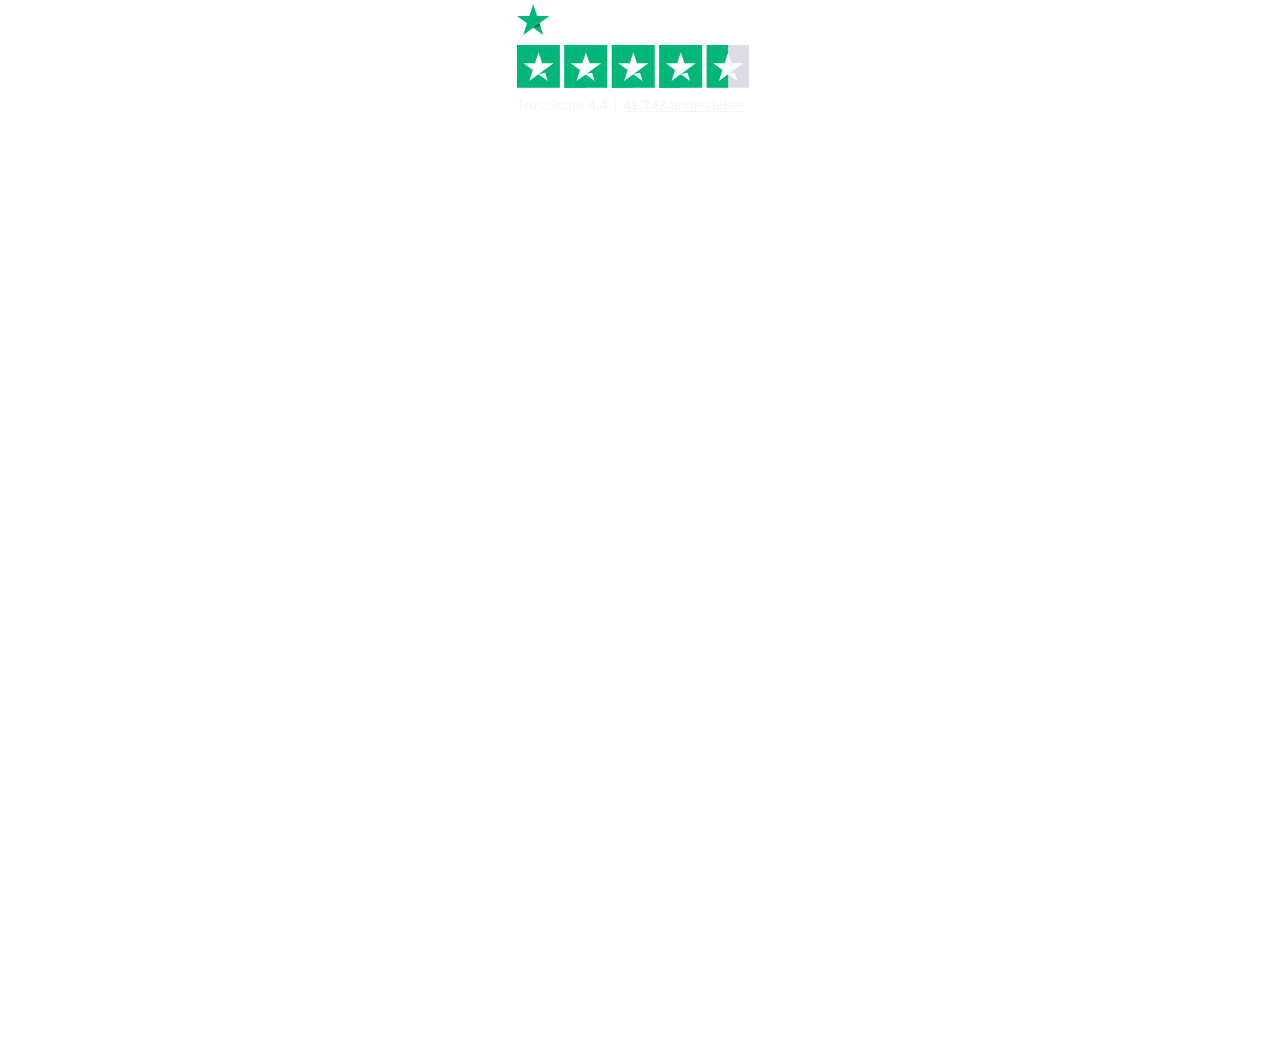
<file: stol1.jpg_files/index(1).html>
<!DOCTYPE html>
<!-- saved from url=(0242)https://widget.trustpilot.com/trustboxes/53aa8807dec7e10d38f59f32/index.html?templateId=53aa8807dec7e10d38f59f32&businessunitId=469e4967000064000500465f#v-7840f651=&locale=da-DK&styleHeight=90px&styleWidth=160px&theme=dark&textColor=%23f9f5f3 -->
<html lang="da-DK"><head><meta http-equiv="Content-Type" content="text/html; charset=UTF-8"><style>body {transition: opacity ease-in 0.2s; } 
body[unresolved] {opacity: 0; display: block; overflow: hidden; position: relative; } 
</style>
    <title id="tp-widget-title">Tilpasset Trustpilot-widget</title>
    
    <meta name="robots" content="noindex">
    <style>
    html,body,div,span,applet,object,iframe,h1,h2,h3,h4,h5,h6,p,blockquote,pre,a,abbr,acronym,address,big,cite,code,del,dfn,em,img,ins,kbd,q,s,samp,small,strike,strong,sub,sup,tt,var,b,u,i,center,dl,dt,dd,ol,ul,li,fieldset,form,label,legend,table,caption,tbody,tfoot,thead,tr,th,td,article,aside,canvas,details,embed,figure,figcaption,footer,header,hgroup,menu,nav,output,ruby,section,summary,time,mark,audio,video{border:0;font:inherit;font-size:100%;margin:0;padding:0;vertical-align:baseline}article,aside,details,figcaption,figure,footer,header,hgroup,menu,nav,section{display:block}body{line-height:1}ol,ul{list-style:none}blockquote,q{quotes:none}blockquote::before,blockquote::after,q::before,q::after{content:"";content:none}table{border-collapse:collapse;border-spacing:0}body{font-family:"Helvetica Neue","Helvetica","Arial","sans-serif";font-size:12px}b,strong{font-weight:700}.bold-underline{font-family:"Helvetica Neue","Helvetica","Arial","sans-serif";font-weight:500}@media all and (-ms-high-contrast: none),(-ms-high-contrast: active){.bold-underline{font-weight:600}}*,::after,::before{box-sizing:border-box}.hidden{display:none}.tp-widget-loader,.tp-widget-fallback{left:50%;position:absolute;top:50%;transform:translate(-50%, -50%)}#fallback-logo{display:none}.no-svg #fallback-logo{display:inline-block}.tp-widget-wrapper{height:100%;margin:0 auto;max-width:750px;position:relative}.tp-widget-wrapper a,.tp-widget-wrapper #wrapper-company-stars{position:relative;outline:none}.tp-widget-wrapper a::before,.tp-widget-wrapper #wrapper-company-stars::before{content:"";position:absolute;top:2px;left:2px;right:2px;bottom:2px;border:2px solid rgba(0,0,0,0);box-sizing:border-box;border-radius:4px;z-index:-1;pointer-events:none}.tp-widget-wrapper a:focus::before,.tp-widget-wrapper a:active::before,.tp-widget-wrapper #wrapper-company-stars:focus::before,.tp-widget-wrapper #wrapper-company-stars:active::before{border:2px solid #3c57bc;box-shadow:0 0 0 2px #fff}@media screen and (min-width: 750px){.tp-widget-wrapper--fullwidth{max-width:100%}.tp-widget-wrapper--fullwidth .tp-widget-attributes-scores-wrapper{border-bottom:1px solid #d6d6d6;display:-ms-grid;display:grid;-ms-grid-columns:1fr 1fr;grid-template-columns:1fr 1fr;grid-gap:16px}.tp-widget-wrapper--fullwidth .tp-widget-attributes-scores-wrapper .tp-widget-scores,.tp-widget-wrapper--fullwidth .tp-widget-attributes-scores-wrapper .tp-widget-attributes{border-bottom:none}.tp-widget-wrapper--fullwidth .tp-widget-attributes-scores-wrapper .tp-widget-scores{-ms-grid-row:1;grid-row:1}}#profile-link:focus-within .tp-link-underlined,#profile-link:hover .tp-link-underlined,#profile-link:active .tp-link-underlined{text-decoration:none}.tp-link-underlined{text-decoration:underline}.tp-stars .tp-star__canvas,.tp-stars .tp-star__canvas--half{fill:#dcdce6}.tp-stars .tp-star__shape{fill:#fff}#profile-link:focus-within .tp-stars--0 .tp-star .tp-star__canvas,#profile-link:focus-within .tp-stars--0 .tp-star .tp-star__canvas--half,#profile-link:hover .tp-stars--0 .tp-star .tp-star__canvas,#profile-link:hover .tp-stars--0 .tp-star .tp-star__canvas--half,#profile-link:active .tp-stars--0 .tp-star .tp-star__canvas,#profile-link:active .tp-stars--0 .tp-star .tp-star__canvas--half{fill:#9292a3}.tp-stars--1 .tp-star:nth-of-type(-n + 1) .tp-star__canvas,.tp-stars--1 .tp-star:nth-of-type(-n + 1) .tp-star__canvas--half{fill:#ff3722}#profile-link:focus-within .tp-stars--1 .tp-star:nth-of-type(-n + 1) .tp-star__canvas,#profile-link:focus-within .tp-stars--1 .tp-star:nth-of-type(-n + 1) .tp-star__canvas--half,#profile-link:hover .tp-stars--1 .tp-star:nth-of-type(-n + 1) .tp-star__canvas,#profile-link:hover .tp-stars--1 .tp-star:nth-of-type(-n + 1) .tp-star__canvas--half,#profile-link:active .tp-stars--1 .tp-star:nth-of-type(-n + 1) .tp-star__canvas,#profile-link:active .tp-stars--1 .tp-star:nth-of-type(-n + 1) .tp-star__canvas--half{fill:#cc1300}.tp-stars--2 .tp-star:nth-of-type(-n + 2) .tp-star__canvas,.tp-stars--2 .tp-star:nth-of-type(-n + 2) .tp-star__canvas--half{fill:#ff8622}#profile-link:focus-within .tp-stars--2 .tp-star:nth-of-type(-n + 2) .tp-star__canvas,#profile-link:focus-within .tp-stars--2 .tp-star:nth-of-type(-n + 2) .tp-star__canvas--half,#profile-link:hover .tp-stars--2 .tp-star:nth-of-type(-n + 2) .tp-star__canvas,#profile-link:hover .tp-stars--2 .tp-star:nth-of-type(-n + 2) .tp-star__canvas--half,#profile-link:active .tp-stars--2 .tp-star:nth-of-type(-n + 2) .tp-star__canvas,#profile-link:active .tp-stars--2 .tp-star:nth-of-type(-n + 2) .tp-star__canvas--half{fill:#cc5c00}.tp-stars--3 .tp-star:nth-of-type(-n + 3) .tp-star__canvas,.tp-stars--3 .tp-star:nth-of-type(-n + 3) .tp-star__canvas--half{fill:#ffce00}#profile-link:focus-within .tp-stars--3 .tp-star:nth-of-type(-n + 3) .tp-star__canvas,#profile-link:focus-within .tp-stars--3 .tp-star:nth-of-type(-n + 3) .tp-star__canvas--half,#profile-link:hover .tp-stars--3 .tp-star:nth-of-type(-n + 3) .tp-star__canvas,#profile-link:hover .tp-stars--3 .tp-star:nth-of-type(-n + 3) .tp-star__canvas--half,#profile-link:active .tp-stars--3 .tp-star:nth-of-type(-n + 3) .tp-star__canvas,#profile-link:active .tp-stars--3 .tp-star:nth-of-type(-n + 3) .tp-star__canvas--half{fill:#b29000}.tp-stars--4 .tp-star:nth-of-type(-n + 4) .tp-star__canvas,.tp-stars--4 .tp-star:nth-of-type(-n + 4) .tp-star__canvas--half{fill:#73cf11}#profile-link:focus-within .tp-stars--4 .tp-star:nth-of-type(-n + 4) .tp-star__canvas,#profile-link:focus-within .tp-stars--4 .tp-star:nth-of-type(-n + 4) .tp-star__canvas--half,#profile-link:hover .tp-stars--4 .tp-star:nth-of-type(-n + 4) .tp-star__canvas,#profile-link:hover .tp-stars--4 .tp-star:nth-of-type(-n + 4) .tp-star__canvas--half,#profile-link:active .tp-stars--4 .tp-star:nth-of-type(-n + 4) .tp-star__canvas,#profile-link:active .tp-stars--4 .tp-star:nth-of-type(-n + 4) .tp-star__canvas--half{fill:#56a700}.tp-stars--5 .tp-star:nth-of-type(-n + 5) .tp-star__canvas,.tp-stars--5 .tp-star:nth-of-type(-n + 5) .tp-star__canvas--half{fill:#00b67a}#profile-link:focus-within .tp-stars--5 .tp-star:nth-of-type(-n + 5) .tp-star__canvas,#profile-link:focus-within .tp-stars--5 .tp-star:nth-of-type(-n + 5) .tp-star__canvas--half,#profile-link:hover .tp-stars--5 .tp-star:nth-of-type(-n + 5) .tp-star__canvas,#profile-link:hover .tp-stars--5 .tp-star:nth-of-type(-n + 5) .tp-star__canvas--half,#profile-link:active .tp-stars--5 .tp-star:nth-of-type(-n + 5) .tp-star__canvas,#profile-link:active .tp-stars--5 .tp-star:nth-of-type(-n + 5) .tp-star__canvas--half{fill:#007a52}.tp-stars--1--half .tp-star:nth-of-type(-n + 2) .tp-star__canvas--half{fill:#ff3722}#profile-link:focus-within .tp-stars--1--half .tp-star:nth-of-type(-n + 2) .tp-star__canvas--half,#profile-link:hover .tp-stars--1--half .tp-star:nth-of-type(-n + 2) .tp-star__canvas--half,#profile-link:active .tp-stars--1--half .tp-star:nth-of-type(-n + 2) .tp-star__canvas--half{fill:#cc1300}.tp-stars--2--half .tp-star:nth-of-type(-n + 3) .tp-star__canvas--half{fill:#ff8622}#profile-link:focus-within .tp-stars--2--half .tp-star:nth-of-type(-n + 3) .tp-star__canvas--half,#profile-link:hover .tp-stars--2--half .tp-star:nth-of-type(-n + 3) .tp-star__canvas--half,#profile-link:active .tp-stars--2--half .tp-star:nth-of-type(-n + 3) .tp-star__canvas--half{fill:#cc5c00}.tp-stars--3--half .tp-star:nth-of-type(-n + 4) .tp-star__canvas--half{fill:#ffce00}#profile-link:focus-within .tp-stars--3--half .tp-star:nth-of-type(-n + 4) .tp-star__canvas--half,#profile-link:hover .tp-stars--3--half .tp-star:nth-of-type(-n + 4) .tp-star__canvas--half,#profile-link:active .tp-stars--3--half .tp-star:nth-of-type(-n + 4) .tp-star__canvas--half{fill:#b29000}.tp-stars--4--half .tp-star:nth-of-type(-n + 4) .tp-star__canvas,.tp-stars--4--half .tp-star:nth-of-type(-n + 4) .tp-star__canvas--half{fill:#00b67a}.tp-stars--4--half .tp-star:nth-of-type(-n + 5) .tp-star__canvas--half{fill:#00b67a}#profile-link:focus-within .tp-stars--4--half .tp-star:nth-of-type(-n + 4) .tp-star__canvas,#profile-link:focus-within .tp-stars--4--half .tp-star:nth-of-type(-n + 4) .tp-star__canvas--half,#profile-link:hover .tp-stars--4--half .tp-star:nth-of-type(-n + 4) .tp-star__canvas,#profile-link:hover .tp-stars--4--half .tp-star:nth-of-type(-n + 4) .tp-star__canvas--half,#profile-link:active .tp-stars--4--half .tp-star:nth-of-type(-n + 4) .tp-star__canvas,#profile-link:active .tp-stars--4--half .tp-star:nth-of-type(-n + 4) .tp-star__canvas--half{fill:#007a52}#profile-link:focus-within .tp-stars--4--half .tp-star:nth-of-type(-n + 5) .tp-star__canvas--half,#profile-link:hover .tp-stars--4--half .tp-star:nth-of-type(-n + 5) .tp-star__canvas--half,#profile-link:active .tp-stars--4--half .tp-star:nth-of-type(-n + 5) .tp-star__canvas--half{fill:#007a52}.tp-widget-loader,.tp-widget-fallback{max-width:50%;text-align:center;width:400vh}.tp-widget-loader svg,.tp-widget-fallback svg{width:100%}@media screen and (min-width: 400px){.tp-widget-loader,.tp-widget-fallback{max-width:200px}}.tp-widget-loader--loaded{opacity:0}.bold-underline{border-bottom:1px solid rgba(25,25,25,.6)}.bold-underline:hover{border-color:#191919}.dark{color:#fff}.dark a{color:#fff}.dark .bold-underline:not(.bold-underline--single-theme){border-color:rgba(255,255,255,.6)}.dark .bold-underline:not(.bold-underline--single-theme):hover{border-color:#fff}.dark .tp-logo__text{fill:#fff}.dark .tp-widget-loader .tp-logo__text{fill:#191919}.dark a:focus::before,.dark a:active::before,.dark #wrapper-company-stars:focus::before,.dark #wrapper-company-stars:active::before{border:2px solid #000;box-shadow:0 0 0 2px #fff}.sr-only:not(:focus):not(:active){clip:rect(0 0 0 0);-webkit-clip-path:inset(50%);clip-path:inset(50%);height:1px;overflow:hidden;position:absolute;white-space:nowrap;width:1px}html{height:100%;overflow:hidden}body{color:#191919;height:100%;line-height:1;min-width:100%;overflow:hidden;width:1px}img{border:0}svg{display:block;width:100%}a{color:#191919;text-decoration:none}.tp-widget-review-disclaimer__link{color:#605e56;font-size:12px;font-style:normal;font-weight:450;line-height:140%;-webkit-text-decoration-line:underline;text-decoration-line:underline;-webkit-text-decoration-style:solid;text-decoration-style:solid;text-decoration-skip-ink:auto;text-decoration-thickness:auto;text-underline-offset:auto;text-underline-position:from-font;padding:0 8px}.tp-widget-review-disclaimer__link:hover{text-decoration:none}.dark .tp-widget-review-disclaimer__link{color:#fff}.tp-widget-review-disclaimer.active{margin-top:8px}.tp-widget-review-disclaimer__link{padding-left:4px}.tp-widget-wrapper{max-width:255px}.tp-widget-wrapper--placeholder{display:none}.tp-widget-wrapper :focus{outline-offset:-2px}.tp-widget-profile-link{display:block;padding:4px}.tp-widget-logo{display:block;margin:0 0 8px;width:55%}.tp-widget-stars{display:block;margin:0 0 8px;width:94%}.tp-widget-businessinfo{font-size:11px;line-height:1.2;display:block}.tp-widget-businessinfo__trustscore,.tp-widget-businessinfo__total{text-transform:none;display:inline-block}.tp-widget-review-disclaimer.active{margin-top:4px}.tp-widget-review-disclaimer a{font-size:10px;display:inline-block}@media screen and (min-width: 181px){.tp-widget-review-disclaimer a{font-size:11px}}@media screen and (min-width: 200px){.tp-widget-logo{max-width:140.25px}.tp-widget-businessinfo{font-size:14px;max-width:255px}}@media screen and (min-width: 235px){.tp-widget-businessinfo__trustscore,.tp-widget-businessinfo__total{display:inline-block;vertical-align:middle}.tp-widget-businessinfo__trustscore::after{content:"|";margin:0 2px}}.visually-hidden{position:absolute !important;width:1px;height:1px;padding:0;margin:0;overflow:hidden;clip:rect(0, 0, 0, 0);-webkit-clip-path:inset(50%);clip-path:inset(50%);white-space:nowrap;border:0}
    </style>
  <link id="appwriter-cloud-style" type="text/css" rel="stylesheet" href="chrome-extension://lokadhdaghfjbmailhhenifjejpokche/css/content.css"><style>
      * {
        color: inherit !important;
      }
      body {
        color: #f9f5f3 !important;
      }
      .bold-underline {
        border-bottom-color: #f9f5f3 !important;
      }
      .bold-underline:hover {
        border-color: #dbd7d5 !important;
      }
      .secondary-text {
        color: rgba(249,245,243,0.6) !important;
      }
      .secondary-text-arrow {
        border-color: rgba(249,245,243,0.6) transparent transparent transparent !important;
      }
      .read-more {
        color: #f9f5f3 !important;
      }
    </style></head>
  <body class="dark">
    <div id="tp-widget-loader" class="tp-widget-loader tp-stars tp-stars--5 tp-widget-loader--loaded"></div>
    <div id="tp-widget-wrapper" class="tp-widget-wrapper visible">
      <a id="profile-link" class="tp-widget-profile-link" target="_blank" aria-describedby="screen-reader-only-rating screen-reader-only-instruction" href="https://dk.trustpilot.com/review/www.ilva.dk?utm_medium=trustbox&amp;utm_source=Mini" aria-label="Trustpilot-anmeldelser">
        <span id="tp-widget-logo" class="tp-widget-logo"><div class="">
    <div style="position: relative; height: 0; width: 100%; padding: 0; padding-bottom: 24.6031746031746%;">
      
    <svg role="img" viewBox="0 0 126 31" aria-labelledby="trustpilotLogo-f7wr48bm5j8" width="126" height="31" xmlns="http://www.w3.org/2000/svg" style="position: absolute; height: 100%; width: 100%; left: 0; top: 0;">
      <title id="trustpilotLogo-f7wr48bm5j8">Trustpilot</title>
      <path class="tp-logo__text" d="M33.074774 11.07005H45.81806v2.364196h-5.010656v13.290316h-2.755306V13.434246h-4.988435V11.07005h.01111zm12.198892 4.319629h2.355341v2.187433h.04444c.077771-.309334.222203-.60762.433295-.894859.211092-.287239.466624-.56343.766597-.79543.299972-.243048.633276-.430858.999909-.585525.366633-.14362.744377-.220953 1.12212-.220953.288863 0 .499955.011047.611056.022095.1111.011048.222202.033143.344413.04419v2.408387c-.177762-.033143-.355523-.055238-.544395-.077333-.188872-.022096-.366633-.033143-.544395-.033143-.422184 0-.822148.08838-1.199891.254096-.377744.165714-.699936.41981-.977689.740192-.277753.331429-.499955.729144-.666606 1.21524-.166652.486097-.244422 1.03848-.244422 1.668195v5.39125h-2.510883V15.38968h.01111zm18.220567 11.334883H61.02779v-1.579813h-.04444c-.311083.574477-.766597 1.02743-1.377653 1.369908-.611055.342477-1.233221.51924-1.866497.51924-1.499864 0-2.588654-.364573-3.25526-1.104765-.666606-.740193-.999909-1.856005-.999909-3.347437V15.38968h2.510883v6.948968c0 .994288.188872 1.701337.577725 2.1101.377744.408763.922139.618668 1.610965.618668.533285 0 .96658-.077333 1.322102-.243048.355524-.165714.644386-.37562.855478-.65181.222202-.265144.377744-.596574.477735-.972194.09999-.37562.144431-.784382.144431-1.226288v-6.573349h2.510883v11.323836zm4.27739-3.634675c.07777.729144.355522 1.237336.833257 1.535623.488844.287238 1.06657.441905 1.744286.441905.233312 0 .499954-.022095.799927-.055238.299973-.033143.588836-.110476.844368-.209905.266642-.099429.477734-.254096.655496-.452954.166652-.198857.244422-.452953.233312-.773335-.01111-.320381-.133321-.585525-.355523-.784382-.222202-.209906-.499955-.364573-.844368-.497144-.344413-.121525-.733267-.232-1.17767-.320382-.444405-.088381-.888809-.18781-1.344323-.287239-.466624-.099429-.922138-.232-1.355432-.37562-.433294-.14362-.822148-.342477-1.166561-.596573-.344413-.243048-.622166-.56343-.822148-.950097-.211092-.386668-.311083-.861716-.311083-1.436194 0-.618668.155542-1.12686.455515-1.54667.299972-.41981.688826-.75124 1.14434-1.005336.466624-.254095.97769-.430858 1.544304-.541334.566615-.099429 1.11101-.154667 1.622075-.154667.588836 0 1.15545.066286 1.688736.18781.533285.121524 1.02213.320381 1.455423.60762.433294.276191.788817.640764 1.07768 1.08267.288863.441905.466624.98324.544395 1.612955h-2.621984c-.122211-.596572-.388854-1.005335-.822148-1.204193-.433294-.209905-.933248-.309334-1.488753-.309334-.177762 0-.388854.011048-.633276.04419-.244422.033144-.466624.088382-.688826.165715-.211092.077334-.388854.198858-.544395.353525-.144432.154667-.222203.353525-.222203.60762 0 .309335.111101.552383.322193.740193.211092.18781.488845.342477.833258.475048.344413.121524.733267.232 1.177671.320382.444404.088381.899918.18781 1.366542.287239.455515.099429.899919.232 1.344323.37562.444404.14362.833257.342477 1.17767.596573.344414.254095.622166.56343.833258.93905.211092.37562.322193.850668.322193 1.40305 0 .673906-.155541 1.237336-.466624 1.712385-.311083.464001-.711047.850669-1.199891 1.137907-.488845.28724-1.04435.508192-1.644295.640764-.599946.132572-1.199891.198857-1.788727.198857-.722156 0-1.388762-.077333-1.999818-.243048-.611056-.165714-1.14434-.408763-1.588745-.729144-.444404-.33143-.799927-.740192-1.05546-1.226289-.255532-.486096-.388853-1.071621-.411073-1.745528h2.533103v-.022095zm8.288135-7.700208h1.899828v-3.402675h2.510883v3.402675h2.26646v1.867052h-2.26646v6.054109c0 .265143.01111.486096.03333.684954.02222.18781.07777.353524.155542.486096.07777.132572.199981.232.366633.298287.166651.066285.377743.099428.666606.099428.177762 0 .355523 0 .533285-.011047.177762-.011048.355523-.033143.533285-.077334v1.933338c-.277753.033143-.555505.055238-.811038.088381-.266642.033143-.533285.04419-.811037.04419-.666606 0-1.199891-.066285-1.599855-.18781-.399963-.121523-.722156-.309333-.944358-.552381-.233313-.243049-.377744-.541335-.466625-.905907-.07777-.364573-.13332-.784383-.144431-1.248384v-6.683825h-1.899827v-1.889147h-.02222zm8.454788 0h2.377562V16.9253h.04444c.355523-.662858.844368-1.12686 1.477644-1.414098.633276-.287239 1.310992-.430858 2.055369-.430858.899918 0 1.677625.154667 2.344231.475048.666606.309335 1.222111.740193 1.666515 1.292575.444405.552382.766597 1.193145.9888 1.92229.222202.729145.333303 1.513527.333303 2.3421 0 .762288-.099991 1.50248-.299973 2.20953-.199982.718096-.499955 1.347812-.899918 1.900194-.399964.552383-.911029.98324-1.533194 1.31467-.622166.33143-1.344323.497144-2.18869.497144-.366634 0-.733267-.033143-1.0999-.099429-.366634-.066286-.722157-.176762-1.05546-.320381-.333303-.14362-.655496-.33143-.933249-.56343-.288863-.232-.522175-.497144-.722157-.79543h-.04444v5.656393h-2.510883V15.38968zm8.77698 5.67849c0-.508193-.06666-1.005337-.199981-1.491433-.133321-.486096-.333303-.905907-.599946-1.281527-.266642-.37562-.599945-.673906-.988799-.894859-.399963-.220953-.855478-.342477-1.366542-.342477-1.05546 0-1.855387.364572-2.388672 1.093717-.533285.729144-.799928 1.701337-.799928 2.916578 0 .574478.066661 1.104764.211092 1.59086.144432.486097.344414.905908.633276 1.259432.277753.353525.611056.629716.99991.828574.388853.209905.844367.309334 1.355432.309334.577725 0 1.05546-.121524 1.455423-.353525.399964-.232.722157-.541335.97769-.905907.255531-.37562.444403-.79543.555504-1.270479.099991-.475049.155542-.961145.155542-1.458289zm4.432931-9.99812h2.510883v2.364197h-2.510883V11.07005zm0 4.31963h2.510883v11.334883h-2.510883V15.389679zm4.755124-4.31963h2.510883v15.654513h-2.510883V11.07005zm10.210184 15.963847c-.911029 0-1.722066-.154667-2.433113-.452953-.711046-.298287-1.310992-.718097-1.810946-1.237337-.488845-.530287-.866588-1.160002-1.12212-1.889147-.255533-.729144-.388854-1.535622-.388854-2.408386 0-.861716.133321-1.657147.388853-2.386291.255533-.729145.633276-1.35886 1.12212-1.889148.488845-.530287 1.0999-.93905 1.810947-1.237336.711047-.298286 1.522084-.452953 2.433113-.452953.911028 0 1.722066.154667 2.433112.452953.711047.298287 1.310992.718097 1.810947 1.237336.488844.530287.866588 1.160003 1.12212 1.889148.255532.729144.388854 1.524575.388854 2.38629 0 .872765-.133322 1.679243-.388854 2.408387-.255532.729145-.633276 1.35886-1.12212 1.889147-.488845.530287-1.0999.93905-1.810947 1.237337-.711046.298286-1.522084.452953-2.433112.452953zm0-1.977528c.555505 0 1.04435-.121524 1.455423-.353525.411074-.232.744377-.541335 1.01102-.916954.266642-.37562.455513-.806478.588835-1.281527.12221-.475049.188872-.961145.188872-1.45829 0-.486096-.066661-.961144-.188872-1.44724-.122211-.486097-.322193-.905907-.588836-1.281527-.266642-.37562-.599945-.673907-1.011019-.905907-.411074-.232-.899918-.353525-1.455423-.353525-.555505 0-1.04435.121524-1.455424.353525-.411073.232-.744376.541334-1.011019.905907-.266642.37562-.455514.79543-.588835 1.281526-.122211.486097-.188872.961145-.188872 1.447242 0 .497144.06666.98324.188872 1.458289.12221.475049.322193.905907.588835 1.281527.266643.37562.599946.684954 1.01102.916954.411073.243048.899918.353525 1.455423.353525zm6.4883-9.66669h1.899827v-3.402674h2.510883v3.402675h2.26646v1.867052h-2.26646v6.054109c0 .265143.01111.486096.03333.684954.02222.18781.07777.353524.155541.486096.077771.132572.199982.232.366634.298287.166651.066285.377743.099428.666606.099428.177762 0 .355523 0 .533285-.011047.177762-.011048.355523-.033143.533285-.077334v1.933338c-.277753.033143-.555505.055238-.811038.088381-.266642.033143-.533285.04419-.811037.04419-.666606 0-1.199891-.066285-1.599855-.18781-.399963-.121523-.722156-.309333-.944358-.552381-.233313-.243049-.377744-.541335-.466625-.905907-.07777-.364573-.133321-.784383-.144431-1.248384v-6.683825h-1.899827v-1.889147h-.02222z" fill="#191919"></path>
      <path class="tp-logo__star" fill="#00B67A" d="M30.141707 11.07005H18.63164L15.076408.177071l-3.566342 10.892977L0 11.059002l9.321376 6.739063-3.566343 10.88193 9.321375-6.728016 9.310266 6.728016-3.555233-10.88193 9.310266-6.728016z"></path>
      <path class="tp-logo__star-notch" fill="#005128" d="M21.631369 20.26169l-.799928-2.463625-5.755033 4.153914z"></path>
    </svg>
  
    </div>
  </div></span>
        <span class="tp-widget-stars" id="tp-widget-stars"><div class=""><div class="tp-stars tp-stars--4 tp-stars--4--half">
    <div style="position: relative; height: 0; width: 100%; padding: 0; padding-bottom: 18.326693227091635%;">
      
    <svg role="img" viewBox="0 0 251 46" xmlns="http://www.w3.org/2000/svg" style="position: absolute; height: 100%; width: 100%; left: 0; top: 0;">
      <title id="starRating-cl7h44ae3ik" lang="da-DK">Stjernebedømmelse på 4.4 ud af 5 på Trustpilot</title>
      <g class="tp-star">
          <path class="tp-star__canvas" fill="#dcdce6" d="M0 46.330002h46.375586V0H0z"></path>
          <path class="tp-star__shape" d="M39.533936 19.711433L13.230239 38.80065l3.838216-11.797827L7.02115 19.711433h12.418975l3.837417-11.798624 3.837418 11.798624h12.418975zM23.2785 31.510075l7.183595-1.509576 2.862114 8.800152L23.2785 31.510075z" fill="#FFF"></path>
      </g>
      <g class="tp-star">
          <path class="tp-star__canvas" fill="#dcdce6" d="M51.24816 46.330002h46.375587V0H51.248161z"></path>
          <path class="tp-star__canvas--half" fill="#dcdce6" d="M51.24816 46.330002h23.187793V0H51.248161z"></path>
          <path class="tp-star__shape" d="M74.990978 31.32991L81.150908 30 84 39l-9.660206-7.202786L64.30279 39l3.895636-11.840666L58 19.841466h12.605577L74.499595 8l3.895637 11.841466H91L74.990978 31.329909z" fill="#FFF"></path>
      </g>
      <g class="tp-star">
          <path class="tp-star__canvas" fill="#dcdce6" d="M102.532209 46.330002h46.375586V0h-46.375586z"></path>
          <path class="tp-star__canvas--half" fill="#dcdce6" d="M102.532209 46.330002h23.187793V0h-23.187793z"></path>
          <path class="tp-star__shape" d="M142.066994 19.711433L115.763298 38.80065l3.838215-11.797827-10.047304-7.291391h12.418975l3.837418-11.798624 3.837417 11.798624h12.418975zM125.81156 31.510075l7.183595-1.509576 2.862113 8.800152-10.045708-7.290576z" fill="#FFF"></path>
      </g>
      <g class="tp-star">
          <path class="tp-star__canvas" fill="#dcdce6" d="M153.815458 46.330002h46.375586V0h-46.375586z"></path>
          <path class="tp-star__canvas--half" fill="#dcdce6" d="M153.815458 46.330002h23.187793V0h-23.187793z"></path>
          <path class="tp-star__shape" d="M193.348355 19.711433L167.045457 38.80065l3.837417-11.797827-10.047303-7.291391h12.418974l3.837418-11.798624 3.837418 11.798624h12.418974zM177.09292 31.510075l7.183595-1.509576 2.862114 8.800152-10.045709-7.290576z" fill="#FFF"></path>
      </g>
      <g class="tp-star">
          <path class="tp-star__canvas" fill="#dcdce6" d="M205.064416 46.330002h46.375587V0h-46.375587z"></path>
          <path class="tp-star__canvas--half" fill="#dcdce6" d="M205.064416 46.330002h23.187793V0h-23.187793z"></path>
          <path class="tp-star__shape" d="M244.597022 19.711433l-26.3029 19.089218 3.837419-11.797827-10.047304-7.291391h12.418974l3.837418-11.798624 3.837418 11.798624h12.418975zm-16.255436 11.798642l7.183595-1.509576 2.862114 8.800152-10.045709-7.290576z" fill="#FFF"></path>
      </g>
    </svg>
  
    </div>
  </div></div></span>
        <span id="reviews-summary" class="tp-widget-businessinfo">
          <span aria-hidden="true" class="tp-widget-businessinfo__trustscore">TrustScore <strong id="trust-score">4.4</strong>
          </span>
          <span class="tp-widget-businessinfo__total tp-link-underlined"><strong id="businessEntity-numberOfReviews-total">41.742</strong>
            <span id="translations-reviews">anmeldelser</span></span>
        </span>
      </a>
      <span id="screen-reader-only-rating" class="visually-hidden">Vurdering på 4.4 ud af 5. 41742 anmeldelser på Trustpilot</span>
      <span id="screen-reader-only-instruction" class="visually-hidden">Klik for at se virksomhedens Trustpilot-profil</span>
      <div id="tp-widget-review-disclaimer" class="tp-widget-review-disclaimer"></div>
    </div>

    
    <script src="./main(1).js" async="" defer=""></script>
  

<div id="appwriter-loading" style="display: none;"></div><div id="appwriter-predictions-wrapper" dir="ltr" style="">
<div id="appwriter-predictions-arrow-top"></div>
<div id="appwriter-predictions-border">
  <div id="appwriter-predictions-pin">
    <button class="appwriter-predictions-button" i18n-title="mute_reading_predictions" id="appwriter-predictions-mute-btn" title="Slå lyd fra/til">
      <i class="appwriter-predictions-btn-icon appwriter-predictions-speaker"></i>
    </button>
    <button class="" id="appwriter-predictions-pin-btn">
      <i class="appwriter-predictions-btn-icon" id="appwriter-predictions-pin-btn-icon"></i>
    </button>
  </div>
  <div id="appwriter-predictions">
    <div id="appwriter-prediction-numbers">
      <div class="prediction-number" title="">1</div><div class="prediction-number" title="">2</div><div class="prediction-number" title="">3</div><div class="prediction-number" title="">4</div><div class="prediction-number" title="">5</div><div class="prediction-number" title="">6</div><div class="prediction-number" title="">7</div><div class="prediction-number" title="">8</div><div class="prediction-number" title="">9</div>
      <div class="prediction-number" title="">0</div>
    </div>
    <div id="appwriter-speech-model-predictions">
                <div class="prediction" title="" data-type="speechModel" data-index="0" data-prediction="">              <span class="prediction-text" translate="no"><strong> </strong> </span>              <div class="prediction-play"></div>          </div>          <div class="prediction" title="" data-type="speechModel" data-index="1" data-prediction="">              <span class="prediction-text" translate="no"><strong> </strong> </span>              <div class="prediction-play"></div>          </div>          <div class="prediction" title="" data-type="speechModel" data-index="2" data-prediction="">              <span class="prediction-text" translate="no"><strong> </strong> </span>              <div class="prediction-play"></div>          </div>          <div class="prediction" title="" data-type="speechModel" data-index="3" data-prediction="">              <span class="prediction-text" translate="no"><strong> </strong> </span>              <div class="prediction-play"></div>          </div>          <div class="prediction" title="" data-type="speechModel" data-index="4" data-prediction="">              <span class="prediction-text" translate="no"><strong> </strong> </span>              <div class="prediction-play"></div>          </div>          <div class="prediction" title="" data-type="speechModel" data-index="5" data-prediction="">              <span class="prediction-text" translate="no"><strong> </strong> </span>              <div class="prediction-play"></div>          </div>          <div class="prediction" title="" data-type="speechModel" data-index="6" data-prediction="">              <span class="prediction-text" translate="no"><strong> </strong> </span>              <div class="prediction-play"></div>          </div>          <div class="prediction" title="" data-type="speechModel" data-index="7" data-prediction="">              <span class="prediction-text" translate="no"><strong> </strong> </span>              <div class="prediction-play"></div>          </div>          <div class="prediction" title="" data-type="speechModel" data-index="8" data-prediction="">              <span class="prediction-text" translate="no"><strong> </strong> </span>              <div class="prediction-play"></div>          </div>          <div class="prediction" title="" data-type="speechModel" data-index="9" data-prediction="">              <span class="prediction-text" translate="no"><strong> </strong> </span>              <div class="prediction-play"></div>          </div>
    </div>
    <div id="appwriter-glossary-predictions">
            <div class="prediction user-word" title="" data-type="glossary" data-index="0" data-prediction="">              <span class="prediction-text" translate="no"><strong> </strong> </span>              <div class="prediction-play"></div>          </div>      <div class="prediction user-word" title="" data-type="glossary" data-index="1" data-prediction="">              <span class="prediction-text" translate="no"><strong> </strong> </span>              <div class="prediction-play"></div>          </div>      <div class="prediction user-word" title="" data-type="glossary" data-index="2" data-prediction="">              <span class="prediction-text" translate="no"><strong> </strong> </span>              <div class="prediction-play"></div>          </div>      <div class="prediction user-word" title="" data-type="glossary" data-index="3" data-prediction="">              <span class="prediction-text" translate="no"><strong> </strong> </span>              <div class="prediction-play"></div>          </div>      <div class="prediction user-word" title="" data-type="glossary" data-index="4" data-prediction="">              <span class="prediction-text" translate="no"><strong> </strong> </span>              <div class="prediction-play"></div>          </div>      <div class="prediction user-word" title="" data-type="glossary" data-index="5" data-prediction="">              <span class="prediction-text" translate="no"><strong> </strong> </span>              <div class="prediction-play"></div>          </div>      <div class="prediction user-word" title="" data-type="glossary" data-index="6" data-prediction="">              <span class="prediction-text" translate="no"><strong> </strong> </span>              <div class="prediction-play"></div>          </div>      <div class="prediction user-word" title="" data-type="glossary" data-index="7" data-prediction="">              <span class="prediction-text" translate="no"><strong> </strong> </span>              <div class="prediction-play"></div>          </div>      <div class="prediction user-word" title="" data-type="glossary" data-index="8" data-prediction="">              <span class="prediction-text" translate="no"><strong> </strong> </span>              <div class="prediction-play"></div>          </div>      <div class="prediction user-word" title="" data-type="glossary" data-index="9" data-prediction="">              <span class="prediction-text" translate="no"><strong> </strong> </span>              <div class="prediction-play"></div>          </div>
    </div>
  </div>
  <div id="appwriter-predictions-pagers">
    <div id="appwriter-speech-model-predictions-pager">
      <div id="appwriter-speech-model-predictions-pager-left-arrow">
        <div></div>
      </div>
      <div id="appwriter-speech-model-predictions-pager-text">-</div>
      <div id="appwriter-speech-model-predictions-pager-right-arrow">
        <div></div>
      </div>
    </div>
    <div id="appwriter-glossary-predictions-pager">
      <div id="appwriter-glossary-predictions-pager-left-arrow">
        <div></div>
      </div>
      <div id="appwriter-glossary-predictions-pager-text">-</div>
      <div id="appwriter-glossary-predictions-pager-right-arrow">
        <div></div>
      </div>
    </div>
  </div>
</div>
<div id="appwriter-predictions-arrow-bottom"></div>
<div id="appwriter-predictions-flyout-btn">
  <div id="appwriter-predictions-flyout-arrow"></div>
</div>
</div><div id="appwriter-menu" class="appwriter-menu appwriter-disabled" style=""><div class="appwriter-menu-disable-overlay appwriter-dom" i18n-title="menuLoginToUse" title="Log ind for at bruge AppWriter Cloud." dir="ltr"></div>
<div class="appwriter-menu-button appwriter-dom appwriter-menu-button--disabled" data-appwriter-action="play" i18n-data-tooltip="playTooltip" data-tooltip="Afspil/stop" title="F8 / Alt+Shift+P" dir="ltr">
  <i class="appwriter-icon__play"></i>
</div>
<div class="appwriter-popup appwriter-dom appwriter-popup--disabled" data-appwriter-action="profile-menu" i18n-data-tooltip="readingSettingsTooltip" data-tooltip="Læseindstillinger" dir="ltr">
  <div class="appwriter-popup__content">
    <i class="appwriter-icon__listen"></i>
  </div>
  
</div>
<div class="appwriter-popup appwriter-popup--writing-settings appwriter-dom appwriter-popup--disabled" data-appwriter-action="profile-menu" i18n-data-tooltip="writingSettingsTooltip" data-tooltip="Skriveindstillinger" dir="ltr">
  <div class="appwriter-popup__content">
    <i class="appwriter-icon__prediction"></i>
  </div>
  
</div>
<div class="appwriter-menu-button appwriter-dom appwriter-hidden-element" data-appwriter-action="speechToText" i18n-data-tooltip="popup_menu_speech_text" data-tooltip="Tale til tekst" dir="ltr">
  <i class="appwriter-icon__stt"></i>
</div>
<div class="appwriter-menu-button appwriter-dom" data-appwriter-action="snippingTool" i18n-data-tooltip="popup_menu_snipping_tool" data-tooltip="Udklipslæser" dir="ltr">
  <i class="appwriter-icon__snipping"></i>
</div>
<div class="appwriter-menu-button appwriter-dom appwriter-hidden-element" data-appwriter-action="dictionaryLookup" i18n-data-tooltip="dictionaryLookupTooltip" data-tooltip="Slå markeret ord op" dir="ltr">
  <i class="appwriter-icon__page"></i>
</div>
<div class="appwriter-popup appwriter-popup--profile-select appwriter-dom" i18n-data-tooltip="languageSelectionTooltip" data-tooltip="Sprogvælger" dir="ltr">
  <div class="appwriter-popup__content">
    <i class="appwriter-popup__content-icon appwriter-popup__content-icon--hidden"></i>
  </div>
  
</div>
</div></body></html>
</file>
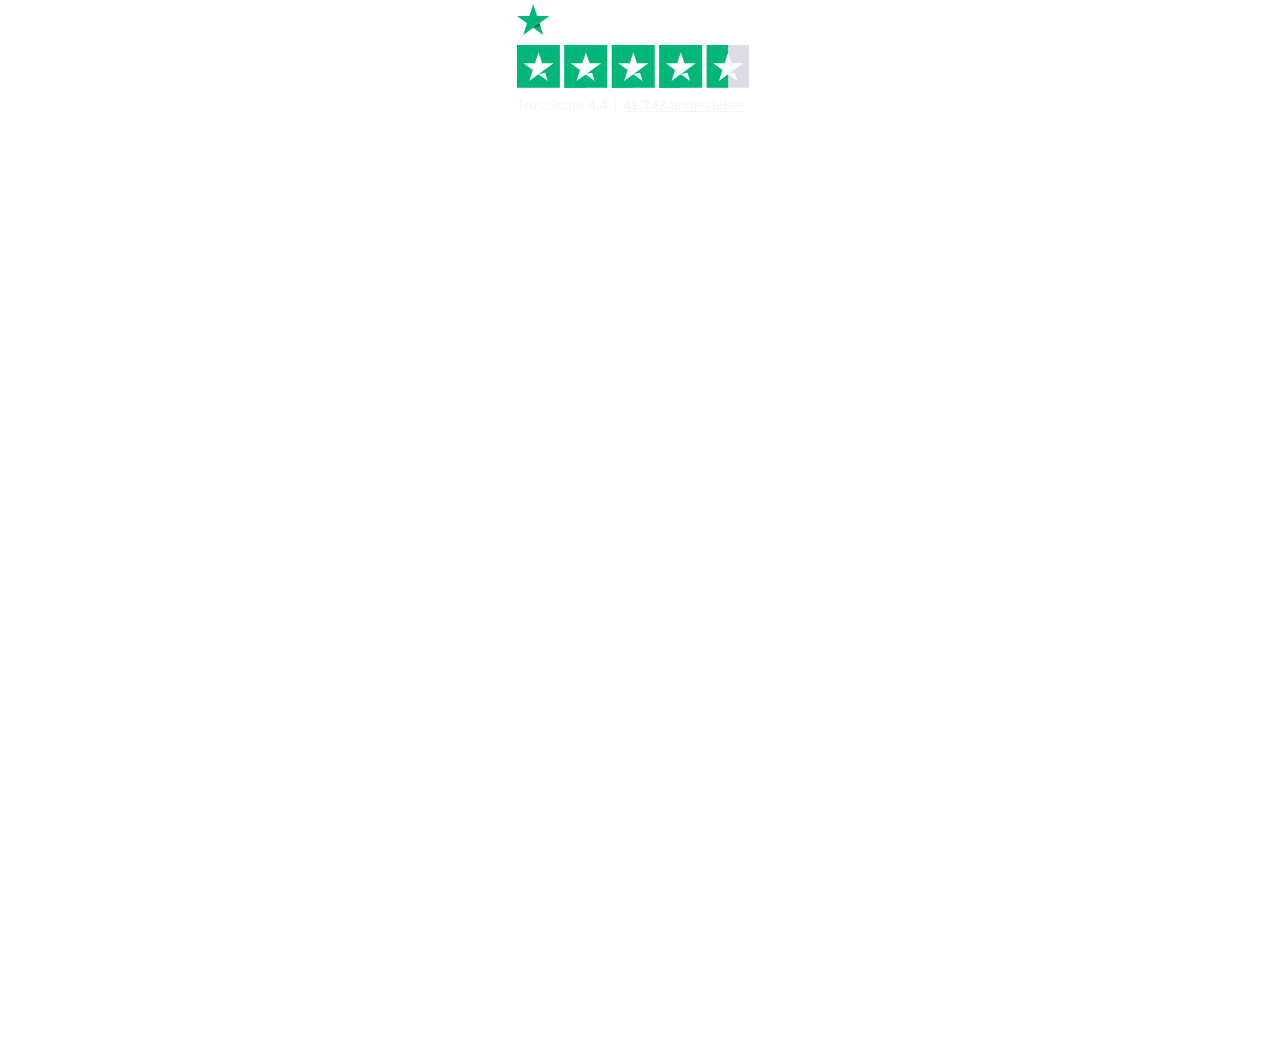
<file: stol1.jpg_files/index(2).html>
<!DOCTYPE html>
<!-- saved from url=(0242)https://widget.trustpilot.com/trustboxes/53aa8807dec7e10d38f59f32/index.html?templateId=53aa8807dec7e10d38f59f32&businessunitId=469e4967000064000500465f#v-7840f651=&locale=da-DK&styleHeight=90px&styleWidth=160px&theme=dark&textColor=%23f9f5f3 -->
<html lang="da-DK"><head><meta http-equiv="Content-Type" content="text/html; charset=UTF-8"><style>body {transition: opacity ease-in 0.2s; } 
body[unresolved] {opacity: 0; display: block; overflow: hidden; position: relative; } 
</style>
    <title id="tp-widget-title">Tilpasset Trustpilot-widget</title>
    
    <meta name="robots" content="noindex">
    <style>
    html,body,div,span,applet,object,iframe,h1,h2,h3,h4,h5,h6,p,blockquote,pre,a,abbr,acronym,address,big,cite,code,del,dfn,em,img,ins,kbd,q,s,samp,small,strike,strong,sub,sup,tt,var,b,u,i,center,dl,dt,dd,ol,ul,li,fieldset,form,label,legend,table,caption,tbody,tfoot,thead,tr,th,td,article,aside,canvas,details,embed,figure,figcaption,footer,header,hgroup,menu,nav,output,ruby,section,summary,time,mark,audio,video{border:0;font:inherit;font-size:100%;margin:0;padding:0;vertical-align:baseline}article,aside,details,figcaption,figure,footer,header,hgroup,menu,nav,section{display:block}body{line-height:1}ol,ul{list-style:none}blockquote,q{quotes:none}blockquote::before,blockquote::after,q::before,q::after{content:"";content:none}table{border-collapse:collapse;border-spacing:0}body{font-family:"Helvetica Neue","Helvetica","Arial","sans-serif";font-size:12px}b,strong{font-weight:700}.bold-underline{font-family:"Helvetica Neue","Helvetica","Arial","sans-serif";font-weight:500}@media all and (-ms-high-contrast: none),(-ms-high-contrast: active){.bold-underline{font-weight:600}}*,::after,::before{box-sizing:border-box}.hidden{display:none}.tp-widget-loader,.tp-widget-fallback{left:50%;position:absolute;top:50%;transform:translate(-50%, -50%)}#fallback-logo{display:none}.no-svg #fallback-logo{display:inline-block}.tp-widget-wrapper{height:100%;margin:0 auto;max-width:750px;position:relative}.tp-widget-wrapper a,.tp-widget-wrapper #wrapper-company-stars{position:relative;outline:none}.tp-widget-wrapper a::before,.tp-widget-wrapper #wrapper-company-stars::before{content:"";position:absolute;top:2px;left:2px;right:2px;bottom:2px;border:2px solid rgba(0,0,0,0);box-sizing:border-box;border-radius:4px;z-index:-1;pointer-events:none}.tp-widget-wrapper a:focus::before,.tp-widget-wrapper a:active::before,.tp-widget-wrapper #wrapper-company-stars:focus::before,.tp-widget-wrapper #wrapper-company-stars:active::before{border:2px solid #3c57bc;box-shadow:0 0 0 2px #fff}@media screen and (min-width: 750px){.tp-widget-wrapper--fullwidth{max-width:100%}.tp-widget-wrapper--fullwidth .tp-widget-attributes-scores-wrapper{border-bottom:1px solid #d6d6d6;display:-ms-grid;display:grid;-ms-grid-columns:1fr 1fr;grid-template-columns:1fr 1fr;grid-gap:16px}.tp-widget-wrapper--fullwidth .tp-widget-attributes-scores-wrapper .tp-widget-scores,.tp-widget-wrapper--fullwidth .tp-widget-attributes-scores-wrapper .tp-widget-attributes{border-bottom:none}.tp-widget-wrapper--fullwidth .tp-widget-attributes-scores-wrapper .tp-widget-scores{-ms-grid-row:1;grid-row:1}}#profile-link:focus-within .tp-link-underlined,#profile-link:hover .tp-link-underlined,#profile-link:active .tp-link-underlined{text-decoration:none}.tp-link-underlined{text-decoration:underline}.tp-stars .tp-star__canvas,.tp-stars .tp-star__canvas--half{fill:#dcdce6}.tp-stars .tp-star__shape{fill:#fff}#profile-link:focus-within .tp-stars--0 .tp-star .tp-star__canvas,#profile-link:focus-within .tp-stars--0 .tp-star .tp-star__canvas--half,#profile-link:hover .tp-stars--0 .tp-star .tp-star__canvas,#profile-link:hover .tp-stars--0 .tp-star .tp-star__canvas--half,#profile-link:active .tp-stars--0 .tp-star .tp-star__canvas,#profile-link:active .tp-stars--0 .tp-star .tp-star__canvas--half{fill:#9292a3}.tp-stars--1 .tp-star:nth-of-type(-n + 1) .tp-star__canvas,.tp-stars--1 .tp-star:nth-of-type(-n + 1) .tp-star__canvas--half{fill:#ff3722}#profile-link:focus-within .tp-stars--1 .tp-star:nth-of-type(-n + 1) .tp-star__canvas,#profile-link:focus-within .tp-stars--1 .tp-star:nth-of-type(-n + 1) .tp-star__canvas--half,#profile-link:hover .tp-stars--1 .tp-star:nth-of-type(-n + 1) .tp-star__canvas,#profile-link:hover .tp-stars--1 .tp-star:nth-of-type(-n + 1) .tp-star__canvas--half,#profile-link:active .tp-stars--1 .tp-star:nth-of-type(-n + 1) .tp-star__canvas,#profile-link:active .tp-stars--1 .tp-star:nth-of-type(-n + 1) .tp-star__canvas--half{fill:#cc1300}.tp-stars--2 .tp-star:nth-of-type(-n + 2) .tp-star__canvas,.tp-stars--2 .tp-star:nth-of-type(-n + 2) .tp-star__canvas--half{fill:#ff8622}#profile-link:focus-within .tp-stars--2 .tp-star:nth-of-type(-n + 2) .tp-star__canvas,#profile-link:focus-within .tp-stars--2 .tp-star:nth-of-type(-n + 2) .tp-star__canvas--half,#profile-link:hover .tp-stars--2 .tp-star:nth-of-type(-n + 2) .tp-star__canvas,#profile-link:hover .tp-stars--2 .tp-star:nth-of-type(-n + 2) .tp-star__canvas--half,#profile-link:active .tp-stars--2 .tp-star:nth-of-type(-n + 2) .tp-star__canvas,#profile-link:active .tp-stars--2 .tp-star:nth-of-type(-n + 2) .tp-star__canvas--half{fill:#cc5c00}.tp-stars--3 .tp-star:nth-of-type(-n + 3) .tp-star__canvas,.tp-stars--3 .tp-star:nth-of-type(-n + 3) .tp-star__canvas--half{fill:#ffce00}#profile-link:focus-within .tp-stars--3 .tp-star:nth-of-type(-n + 3) .tp-star__canvas,#profile-link:focus-within .tp-stars--3 .tp-star:nth-of-type(-n + 3) .tp-star__canvas--half,#profile-link:hover .tp-stars--3 .tp-star:nth-of-type(-n + 3) .tp-star__canvas,#profile-link:hover .tp-stars--3 .tp-star:nth-of-type(-n + 3) .tp-star__canvas--half,#profile-link:active .tp-stars--3 .tp-star:nth-of-type(-n + 3) .tp-star__canvas,#profile-link:active .tp-stars--3 .tp-star:nth-of-type(-n + 3) .tp-star__canvas--half{fill:#b29000}.tp-stars--4 .tp-star:nth-of-type(-n + 4) .tp-star__canvas,.tp-stars--4 .tp-star:nth-of-type(-n + 4) .tp-star__canvas--half{fill:#73cf11}#profile-link:focus-within .tp-stars--4 .tp-star:nth-of-type(-n + 4) .tp-star__canvas,#profile-link:focus-within .tp-stars--4 .tp-star:nth-of-type(-n + 4) .tp-star__canvas--half,#profile-link:hover .tp-stars--4 .tp-star:nth-of-type(-n + 4) .tp-star__canvas,#profile-link:hover .tp-stars--4 .tp-star:nth-of-type(-n + 4) .tp-star__canvas--half,#profile-link:active .tp-stars--4 .tp-star:nth-of-type(-n + 4) .tp-star__canvas,#profile-link:active .tp-stars--4 .tp-star:nth-of-type(-n + 4) .tp-star__canvas--half{fill:#56a700}.tp-stars--5 .tp-star:nth-of-type(-n + 5) .tp-star__canvas,.tp-stars--5 .tp-star:nth-of-type(-n + 5) .tp-star__canvas--half{fill:#00b67a}#profile-link:focus-within .tp-stars--5 .tp-star:nth-of-type(-n + 5) .tp-star__canvas,#profile-link:focus-within .tp-stars--5 .tp-star:nth-of-type(-n + 5) .tp-star__canvas--half,#profile-link:hover .tp-stars--5 .tp-star:nth-of-type(-n + 5) .tp-star__canvas,#profile-link:hover .tp-stars--5 .tp-star:nth-of-type(-n + 5) .tp-star__canvas--half,#profile-link:active .tp-stars--5 .tp-star:nth-of-type(-n + 5) .tp-star__canvas,#profile-link:active .tp-stars--5 .tp-star:nth-of-type(-n + 5) .tp-star__canvas--half{fill:#007a52}.tp-stars--1--half .tp-star:nth-of-type(-n + 2) .tp-star__canvas--half{fill:#ff3722}#profile-link:focus-within .tp-stars--1--half .tp-star:nth-of-type(-n + 2) .tp-star__canvas--half,#profile-link:hover .tp-stars--1--half .tp-star:nth-of-type(-n + 2) .tp-star__canvas--half,#profile-link:active .tp-stars--1--half .tp-star:nth-of-type(-n + 2) .tp-star__canvas--half{fill:#cc1300}.tp-stars--2--half .tp-star:nth-of-type(-n + 3) .tp-star__canvas--half{fill:#ff8622}#profile-link:focus-within .tp-stars--2--half .tp-star:nth-of-type(-n + 3) .tp-star__canvas--half,#profile-link:hover .tp-stars--2--half .tp-star:nth-of-type(-n + 3) .tp-star__canvas--half,#profile-link:active .tp-stars--2--half .tp-star:nth-of-type(-n + 3) .tp-star__canvas--half{fill:#cc5c00}.tp-stars--3--half .tp-star:nth-of-type(-n + 4) .tp-star__canvas--half{fill:#ffce00}#profile-link:focus-within .tp-stars--3--half .tp-star:nth-of-type(-n + 4) .tp-star__canvas--half,#profile-link:hover .tp-stars--3--half .tp-star:nth-of-type(-n + 4) .tp-star__canvas--half,#profile-link:active .tp-stars--3--half .tp-star:nth-of-type(-n + 4) .tp-star__canvas--half{fill:#b29000}.tp-stars--4--half .tp-star:nth-of-type(-n + 4) .tp-star__canvas,.tp-stars--4--half .tp-star:nth-of-type(-n + 4) .tp-star__canvas--half{fill:#00b67a}.tp-stars--4--half .tp-star:nth-of-type(-n + 5) .tp-star__canvas--half{fill:#00b67a}#profile-link:focus-within .tp-stars--4--half .tp-star:nth-of-type(-n + 4) .tp-star__canvas,#profile-link:focus-within .tp-stars--4--half .tp-star:nth-of-type(-n + 4) .tp-star__canvas--half,#profile-link:hover .tp-stars--4--half .tp-star:nth-of-type(-n + 4) .tp-star__canvas,#profile-link:hover .tp-stars--4--half .tp-star:nth-of-type(-n + 4) .tp-star__canvas--half,#profile-link:active .tp-stars--4--half .tp-star:nth-of-type(-n + 4) .tp-star__canvas,#profile-link:active .tp-stars--4--half .tp-star:nth-of-type(-n + 4) .tp-star__canvas--half{fill:#007a52}#profile-link:focus-within .tp-stars--4--half .tp-star:nth-of-type(-n + 5) .tp-star__canvas--half,#profile-link:hover .tp-stars--4--half .tp-star:nth-of-type(-n + 5) .tp-star__canvas--half,#profile-link:active .tp-stars--4--half .tp-star:nth-of-type(-n + 5) .tp-star__canvas--half{fill:#007a52}.tp-widget-loader,.tp-widget-fallback{max-width:50%;text-align:center;width:400vh}.tp-widget-loader svg,.tp-widget-fallback svg{width:100%}@media screen and (min-width: 400px){.tp-widget-loader,.tp-widget-fallback{max-width:200px}}.tp-widget-loader--loaded{opacity:0}.bold-underline{border-bottom:1px solid rgba(25,25,25,.6)}.bold-underline:hover{border-color:#191919}.dark{color:#fff}.dark a{color:#fff}.dark .bold-underline:not(.bold-underline--single-theme){border-color:rgba(255,255,255,.6)}.dark .bold-underline:not(.bold-underline--single-theme):hover{border-color:#fff}.dark .tp-logo__text{fill:#fff}.dark .tp-widget-loader .tp-logo__text{fill:#191919}.dark a:focus::before,.dark a:active::before,.dark #wrapper-company-stars:focus::before,.dark #wrapper-company-stars:active::before{border:2px solid #000;box-shadow:0 0 0 2px #fff}.sr-only:not(:focus):not(:active){clip:rect(0 0 0 0);-webkit-clip-path:inset(50%);clip-path:inset(50%);height:1px;overflow:hidden;position:absolute;white-space:nowrap;width:1px}html{height:100%;overflow:hidden}body{color:#191919;height:100%;line-height:1;min-width:100%;overflow:hidden;width:1px}img{border:0}svg{display:block;width:100%}a{color:#191919;text-decoration:none}.tp-widget-review-disclaimer__link{color:#605e56;font-size:12px;font-style:normal;font-weight:450;line-height:140%;-webkit-text-decoration-line:underline;text-decoration-line:underline;-webkit-text-decoration-style:solid;text-decoration-style:solid;text-decoration-skip-ink:auto;text-decoration-thickness:auto;text-underline-offset:auto;text-underline-position:from-font;padding:0 8px}.tp-widget-review-disclaimer__link:hover{text-decoration:none}.dark .tp-widget-review-disclaimer__link{color:#fff}.tp-widget-review-disclaimer.active{margin-top:8px}.tp-widget-review-disclaimer__link{padding-left:4px}.tp-widget-wrapper{max-width:255px}.tp-widget-wrapper--placeholder{display:none}.tp-widget-wrapper :focus{outline-offset:-2px}.tp-widget-profile-link{display:block;padding:4px}.tp-widget-logo{display:block;margin:0 0 8px;width:55%}.tp-widget-stars{display:block;margin:0 0 8px;width:94%}.tp-widget-businessinfo{font-size:11px;line-height:1.2;display:block}.tp-widget-businessinfo__trustscore,.tp-widget-businessinfo__total{text-transform:none;display:inline-block}.tp-widget-review-disclaimer.active{margin-top:4px}.tp-widget-review-disclaimer a{font-size:10px;display:inline-block}@media screen and (min-width: 181px){.tp-widget-review-disclaimer a{font-size:11px}}@media screen and (min-width: 200px){.tp-widget-logo{max-width:140.25px}.tp-widget-businessinfo{font-size:14px;max-width:255px}}@media screen and (min-width: 235px){.tp-widget-businessinfo__trustscore,.tp-widget-businessinfo__total{display:inline-block;vertical-align:middle}.tp-widget-businessinfo__trustscore::after{content:"|";margin:0 2px}}.visually-hidden{position:absolute !important;width:1px;height:1px;padding:0;margin:0;overflow:hidden;clip:rect(0, 0, 0, 0);-webkit-clip-path:inset(50%);clip-path:inset(50%);white-space:nowrap;border:0}
    </style>
  <link id="appwriter-cloud-style" type="text/css" rel="stylesheet" href="chrome-extension://lokadhdaghfjbmailhhenifjejpokche/css/content.css"><style>
      * {
        color: inherit !important;
      }
      body {
        color: #f9f5f3 !important;
      }
      .bold-underline {
        border-bottom-color: #f9f5f3 !important;
      }
      .bold-underline:hover {
        border-color: #dbd7d5 !important;
      }
      .secondary-text {
        color: rgba(249,245,243,0.6) !important;
      }
      .secondary-text-arrow {
        border-color: rgba(249,245,243,0.6) transparent transparent transparent !important;
      }
      .read-more {
        color: #f9f5f3 !important;
      }
    </style></head>
  <body class="dark">
    <div id="tp-widget-loader" class="tp-widget-loader tp-stars tp-stars--5 tp-widget-loader--loaded"></div>
    <div id="tp-widget-wrapper" class="tp-widget-wrapper visible">
      <a id="profile-link" class="tp-widget-profile-link" target="_blank" aria-describedby="screen-reader-only-rating screen-reader-only-instruction" href="https://dk.trustpilot.com/review/www.ilva.dk?utm_medium=trustbox&amp;utm_source=Mini" aria-label="Trustpilot-anmeldelser">
        <span id="tp-widget-logo" class="tp-widget-logo"><div class="">
    <div style="position: relative; height: 0; width: 100%; padding: 0; padding-bottom: 24.6031746031746%;">
      
    <svg role="img" viewBox="0 0 126 31" aria-labelledby="trustpilotLogo-dnsi8lo5ma" width="126" height="31" xmlns="http://www.w3.org/2000/svg" style="position: absolute; height: 100%; width: 100%; left: 0; top: 0;">
      <title id="trustpilotLogo-dnsi8lo5ma">Trustpilot</title>
      <path class="tp-logo__text" d="M33.074774 11.07005H45.81806v2.364196h-5.010656v13.290316h-2.755306V13.434246h-4.988435V11.07005h.01111zm12.198892 4.319629h2.355341v2.187433h.04444c.077771-.309334.222203-.60762.433295-.894859.211092-.287239.466624-.56343.766597-.79543.299972-.243048.633276-.430858.999909-.585525.366633-.14362.744377-.220953 1.12212-.220953.288863 0 .499955.011047.611056.022095.1111.011048.222202.033143.344413.04419v2.408387c-.177762-.033143-.355523-.055238-.544395-.077333-.188872-.022096-.366633-.033143-.544395-.033143-.422184 0-.822148.08838-1.199891.254096-.377744.165714-.699936.41981-.977689.740192-.277753.331429-.499955.729144-.666606 1.21524-.166652.486097-.244422 1.03848-.244422 1.668195v5.39125h-2.510883V15.38968h.01111zm18.220567 11.334883H61.02779v-1.579813h-.04444c-.311083.574477-.766597 1.02743-1.377653 1.369908-.611055.342477-1.233221.51924-1.866497.51924-1.499864 0-2.588654-.364573-3.25526-1.104765-.666606-.740193-.999909-1.856005-.999909-3.347437V15.38968h2.510883v6.948968c0 .994288.188872 1.701337.577725 2.1101.377744.408763.922139.618668 1.610965.618668.533285 0 .96658-.077333 1.322102-.243048.355524-.165714.644386-.37562.855478-.65181.222202-.265144.377744-.596574.477735-.972194.09999-.37562.144431-.784382.144431-1.226288v-6.573349h2.510883v11.323836zm4.27739-3.634675c.07777.729144.355522 1.237336.833257 1.535623.488844.287238 1.06657.441905 1.744286.441905.233312 0 .499954-.022095.799927-.055238.299973-.033143.588836-.110476.844368-.209905.266642-.099429.477734-.254096.655496-.452954.166652-.198857.244422-.452953.233312-.773335-.01111-.320381-.133321-.585525-.355523-.784382-.222202-.209906-.499955-.364573-.844368-.497144-.344413-.121525-.733267-.232-1.17767-.320382-.444405-.088381-.888809-.18781-1.344323-.287239-.466624-.099429-.922138-.232-1.355432-.37562-.433294-.14362-.822148-.342477-1.166561-.596573-.344413-.243048-.622166-.56343-.822148-.950097-.211092-.386668-.311083-.861716-.311083-1.436194 0-.618668.155542-1.12686.455515-1.54667.299972-.41981.688826-.75124 1.14434-1.005336.466624-.254095.97769-.430858 1.544304-.541334.566615-.099429 1.11101-.154667 1.622075-.154667.588836 0 1.15545.066286 1.688736.18781.533285.121524 1.02213.320381 1.455423.60762.433294.276191.788817.640764 1.07768 1.08267.288863.441905.466624.98324.544395 1.612955h-2.621984c-.122211-.596572-.388854-1.005335-.822148-1.204193-.433294-.209905-.933248-.309334-1.488753-.309334-.177762 0-.388854.011048-.633276.04419-.244422.033144-.466624.088382-.688826.165715-.211092.077334-.388854.198858-.544395.353525-.144432.154667-.222203.353525-.222203.60762 0 .309335.111101.552383.322193.740193.211092.18781.488845.342477.833258.475048.344413.121524.733267.232 1.177671.320382.444404.088381.899918.18781 1.366542.287239.455515.099429.899919.232 1.344323.37562.444404.14362.833257.342477 1.17767.596573.344414.254095.622166.56343.833258.93905.211092.37562.322193.850668.322193 1.40305 0 .673906-.155541 1.237336-.466624 1.712385-.311083.464001-.711047.850669-1.199891 1.137907-.488845.28724-1.04435.508192-1.644295.640764-.599946.132572-1.199891.198857-1.788727.198857-.722156 0-1.388762-.077333-1.999818-.243048-.611056-.165714-1.14434-.408763-1.588745-.729144-.444404-.33143-.799927-.740192-1.05546-1.226289-.255532-.486096-.388853-1.071621-.411073-1.745528h2.533103v-.022095zm8.288135-7.700208h1.899828v-3.402675h2.510883v3.402675h2.26646v1.867052h-2.26646v6.054109c0 .265143.01111.486096.03333.684954.02222.18781.07777.353524.155542.486096.07777.132572.199981.232.366633.298287.166651.066285.377743.099428.666606.099428.177762 0 .355523 0 .533285-.011047.177762-.011048.355523-.033143.533285-.077334v1.933338c-.277753.033143-.555505.055238-.811038.088381-.266642.033143-.533285.04419-.811037.04419-.666606 0-1.199891-.066285-1.599855-.18781-.399963-.121523-.722156-.309333-.944358-.552381-.233313-.243049-.377744-.541335-.466625-.905907-.07777-.364573-.13332-.784383-.144431-1.248384v-6.683825h-1.899827v-1.889147h-.02222zm8.454788 0h2.377562V16.9253h.04444c.355523-.662858.844368-1.12686 1.477644-1.414098.633276-.287239 1.310992-.430858 2.055369-.430858.899918 0 1.677625.154667 2.344231.475048.666606.309335 1.222111.740193 1.666515 1.292575.444405.552382.766597 1.193145.9888 1.92229.222202.729145.333303 1.513527.333303 2.3421 0 .762288-.099991 1.50248-.299973 2.20953-.199982.718096-.499955 1.347812-.899918 1.900194-.399964.552383-.911029.98324-1.533194 1.31467-.622166.33143-1.344323.497144-2.18869.497144-.366634 0-.733267-.033143-1.0999-.099429-.366634-.066286-.722157-.176762-1.05546-.320381-.333303-.14362-.655496-.33143-.933249-.56343-.288863-.232-.522175-.497144-.722157-.79543h-.04444v5.656393h-2.510883V15.38968zm8.77698 5.67849c0-.508193-.06666-1.005337-.199981-1.491433-.133321-.486096-.333303-.905907-.599946-1.281527-.266642-.37562-.599945-.673906-.988799-.894859-.399963-.220953-.855478-.342477-1.366542-.342477-1.05546 0-1.855387.364572-2.388672 1.093717-.533285.729144-.799928 1.701337-.799928 2.916578 0 .574478.066661 1.104764.211092 1.59086.144432.486097.344414.905908.633276 1.259432.277753.353525.611056.629716.99991.828574.388853.209905.844367.309334 1.355432.309334.577725 0 1.05546-.121524 1.455423-.353525.399964-.232.722157-.541335.97769-.905907.255531-.37562.444403-.79543.555504-1.270479.099991-.475049.155542-.961145.155542-1.458289zm4.432931-9.99812h2.510883v2.364197h-2.510883V11.07005zm0 4.31963h2.510883v11.334883h-2.510883V15.389679zm4.755124-4.31963h2.510883v15.654513h-2.510883V11.07005zm10.210184 15.963847c-.911029 0-1.722066-.154667-2.433113-.452953-.711046-.298287-1.310992-.718097-1.810946-1.237337-.488845-.530287-.866588-1.160002-1.12212-1.889147-.255533-.729144-.388854-1.535622-.388854-2.408386 0-.861716.133321-1.657147.388853-2.386291.255533-.729145.633276-1.35886 1.12212-1.889148.488845-.530287 1.0999-.93905 1.810947-1.237336.711047-.298286 1.522084-.452953 2.433113-.452953.911028 0 1.722066.154667 2.433112.452953.711047.298287 1.310992.718097 1.810947 1.237336.488844.530287.866588 1.160003 1.12212 1.889148.255532.729144.388854 1.524575.388854 2.38629 0 .872765-.133322 1.679243-.388854 2.408387-.255532.729145-.633276 1.35886-1.12212 1.889147-.488845.530287-1.0999.93905-1.810947 1.237337-.711046.298286-1.522084.452953-2.433112.452953zm0-1.977528c.555505 0 1.04435-.121524 1.455423-.353525.411074-.232.744377-.541335 1.01102-.916954.266642-.37562.455513-.806478.588835-1.281527.12221-.475049.188872-.961145.188872-1.45829 0-.486096-.066661-.961144-.188872-1.44724-.122211-.486097-.322193-.905907-.588836-1.281527-.266642-.37562-.599945-.673907-1.011019-.905907-.411074-.232-.899918-.353525-1.455423-.353525-.555505 0-1.04435.121524-1.455424.353525-.411073.232-.744376.541334-1.011019.905907-.266642.37562-.455514.79543-.588835 1.281526-.122211.486097-.188872.961145-.188872 1.447242 0 .497144.06666.98324.188872 1.458289.12221.475049.322193.905907.588835 1.281527.266643.37562.599946.684954 1.01102.916954.411073.243048.899918.353525 1.455423.353525zm6.4883-9.66669h1.899827v-3.402674h2.510883v3.402675h2.26646v1.867052h-2.26646v6.054109c0 .265143.01111.486096.03333.684954.02222.18781.07777.353524.155541.486096.077771.132572.199982.232.366634.298287.166651.066285.377743.099428.666606.099428.177762 0 .355523 0 .533285-.011047.177762-.011048.355523-.033143.533285-.077334v1.933338c-.277753.033143-.555505.055238-.811038.088381-.266642.033143-.533285.04419-.811037.04419-.666606 0-1.199891-.066285-1.599855-.18781-.399963-.121523-.722156-.309333-.944358-.552381-.233313-.243049-.377744-.541335-.466625-.905907-.07777-.364573-.133321-.784383-.144431-1.248384v-6.683825h-1.899827v-1.889147h-.02222z" fill="#191919"></path>
      <path class="tp-logo__star" fill="#00B67A" d="M30.141707 11.07005H18.63164L15.076408.177071l-3.566342 10.892977L0 11.059002l9.321376 6.739063-3.566343 10.88193 9.321375-6.728016 9.310266 6.728016-3.555233-10.88193 9.310266-6.728016z"></path>
      <path class="tp-logo__star-notch" fill="#005128" d="M21.631369 20.26169l-.799928-2.463625-5.755033 4.153914z"></path>
    </svg>
  
    </div>
  </div></span>
        <span class="tp-widget-stars" id="tp-widget-stars"><div class=""><div class="tp-stars tp-stars--4 tp-stars--4--half">
    <div style="position: relative; height: 0; width: 100%; padding: 0; padding-bottom: 18.326693227091635%;">
      
    <svg role="img" viewBox="0 0 251 46" xmlns="http://www.w3.org/2000/svg" style="position: absolute; height: 100%; width: 100%; left: 0; top: 0;">
      <title id="starRating-ah7qv4inho9" lang="da-DK">Stjernebedømmelse på 4.4 ud af 5 på Trustpilot</title>
      <g class="tp-star">
          <path class="tp-star__canvas" fill="#dcdce6" d="M0 46.330002h46.375586V0H0z"></path>
          <path class="tp-star__shape" d="M39.533936 19.711433L13.230239 38.80065l3.838216-11.797827L7.02115 19.711433h12.418975l3.837417-11.798624 3.837418 11.798624h12.418975zM23.2785 31.510075l7.183595-1.509576 2.862114 8.800152L23.2785 31.510075z" fill="#FFF"></path>
      </g>
      <g class="tp-star">
          <path class="tp-star__canvas" fill="#dcdce6" d="M51.24816 46.330002h46.375587V0H51.248161z"></path>
          <path class="tp-star__canvas--half" fill="#dcdce6" d="M51.24816 46.330002h23.187793V0H51.248161z"></path>
          <path class="tp-star__shape" d="M74.990978 31.32991L81.150908 30 84 39l-9.660206-7.202786L64.30279 39l3.895636-11.840666L58 19.841466h12.605577L74.499595 8l3.895637 11.841466H91L74.990978 31.329909z" fill="#FFF"></path>
      </g>
      <g class="tp-star">
          <path class="tp-star__canvas" fill="#dcdce6" d="M102.532209 46.330002h46.375586V0h-46.375586z"></path>
          <path class="tp-star__canvas--half" fill="#dcdce6" d="M102.532209 46.330002h23.187793V0h-23.187793z"></path>
          <path class="tp-star__shape" d="M142.066994 19.711433L115.763298 38.80065l3.838215-11.797827-10.047304-7.291391h12.418975l3.837418-11.798624 3.837417 11.798624h12.418975zM125.81156 31.510075l7.183595-1.509576 2.862113 8.800152-10.045708-7.290576z" fill="#FFF"></path>
      </g>
      <g class="tp-star">
          <path class="tp-star__canvas" fill="#dcdce6" d="M153.815458 46.330002h46.375586V0h-46.375586z"></path>
          <path class="tp-star__canvas--half" fill="#dcdce6" d="M153.815458 46.330002h23.187793V0h-23.187793z"></path>
          <path class="tp-star__shape" d="M193.348355 19.711433L167.045457 38.80065l3.837417-11.797827-10.047303-7.291391h12.418974l3.837418-11.798624 3.837418 11.798624h12.418974zM177.09292 31.510075l7.183595-1.509576 2.862114 8.800152-10.045709-7.290576z" fill="#FFF"></path>
      </g>
      <g class="tp-star">
          <path class="tp-star__canvas" fill="#dcdce6" d="M205.064416 46.330002h46.375587V0h-46.375587z"></path>
          <path class="tp-star__canvas--half" fill="#dcdce6" d="M205.064416 46.330002h23.187793V0h-23.187793z"></path>
          <path class="tp-star__shape" d="M244.597022 19.711433l-26.3029 19.089218 3.837419-11.797827-10.047304-7.291391h12.418974l3.837418-11.798624 3.837418 11.798624h12.418975zm-16.255436 11.798642l7.183595-1.509576 2.862114 8.800152-10.045709-7.290576z" fill="#FFF"></path>
      </g>
    </svg>
  
    </div>
  </div></div></span>
        <span id="reviews-summary" class="tp-widget-businessinfo">
          <span aria-hidden="true" class="tp-widget-businessinfo__trustscore">TrustScore <strong id="trust-score">4.4</strong>
          </span>
          <span class="tp-widget-businessinfo__total tp-link-underlined"><strong id="businessEntity-numberOfReviews-total">41.742</strong>
            <span id="translations-reviews">anmeldelser</span></span>
        </span>
      </a>
      <span id="screen-reader-only-rating" class="visually-hidden">Vurdering på 4.4 ud af 5. 41742 anmeldelser på Trustpilot</span>
      <span id="screen-reader-only-instruction" class="visually-hidden">Klik for at se virksomhedens Trustpilot-profil</span>
      <div id="tp-widget-review-disclaimer" class="tp-widget-review-disclaimer"></div>
    </div>

    
    <script src="./main(1).js" async="" defer=""></script>
  

<div id="appwriter-loading" style="display: none;"></div><div id="appwriter-predictions-wrapper" dir="ltr" style="">
<div id="appwriter-predictions-arrow-top"></div>
<div id="appwriter-predictions-border">
  <div id="appwriter-predictions-pin">
    <button class="appwriter-predictions-button" i18n-title="mute_reading_predictions" id="appwriter-predictions-mute-btn" title="Slå lyd fra/til">
      <i class="appwriter-predictions-btn-icon appwriter-predictions-speaker"></i>
    </button>
    <button class="" id="appwriter-predictions-pin-btn">
      <i class="appwriter-predictions-btn-icon" id="appwriter-predictions-pin-btn-icon"></i>
    </button>
  </div>
  <div id="appwriter-predictions">
    <div id="appwriter-prediction-numbers">
      <div class="prediction-number" title="">1</div><div class="prediction-number" title="">2</div><div class="prediction-number" title="">3</div><div class="prediction-number" title="">4</div><div class="prediction-number" title="">5</div><div class="prediction-number" title="">6</div><div class="prediction-number" title="">7</div><div class="prediction-number" title="">8</div><div class="prediction-number" title="">9</div>
      <div class="prediction-number" title="">0</div>
    </div>
    <div id="appwriter-speech-model-predictions">
                <div class="prediction" title="" data-type="speechModel" data-index="0" data-prediction="">              <span class="prediction-text" translate="no"><strong> </strong> </span>              <div class="prediction-play"></div>          </div>          <div class="prediction" title="" data-type="speechModel" data-index="1" data-prediction="">              <span class="prediction-text" translate="no"><strong> </strong> </span>              <div class="prediction-play"></div>          </div>          <div class="prediction" title="" data-type="speechModel" data-index="2" data-prediction="">              <span class="prediction-text" translate="no"><strong> </strong> </span>              <div class="prediction-play"></div>          </div>          <div class="prediction" title="" data-type="speechModel" data-index="3" data-prediction="">              <span class="prediction-text" translate="no"><strong> </strong> </span>              <div class="prediction-play"></div>          </div>          <div class="prediction" title="" data-type="speechModel" data-index="4" data-prediction="">              <span class="prediction-text" translate="no"><strong> </strong> </span>              <div class="prediction-play"></div>          </div>          <div class="prediction" title="" data-type="speechModel" data-index="5" data-prediction="">              <span class="prediction-text" translate="no"><strong> </strong> </span>              <div class="prediction-play"></div>          </div>          <div class="prediction" title="" data-type="speechModel" data-index="6" data-prediction="">              <span class="prediction-text" translate="no"><strong> </strong> </span>              <div class="prediction-play"></div>          </div>          <div class="prediction" title="" data-type="speechModel" data-index="7" data-prediction="">              <span class="prediction-text" translate="no"><strong> </strong> </span>              <div class="prediction-play"></div>          </div>          <div class="prediction" title="" data-type="speechModel" data-index="8" data-prediction="">              <span class="prediction-text" translate="no"><strong> </strong> </span>              <div class="prediction-play"></div>          </div>          <div class="prediction" title="" data-type="speechModel" data-index="9" data-prediction="">              <span class="prediction-text" translate="no"><strong> </strong> </span>              <div class="prediction-play"></div>          </div>
    </div>
    <div id="appwriter-glossary-predictions">
            <div class="prediction user-word" title="" data-type="glossary" data-index="0" data-prediction="">              <span class="prediction-text" translate="no"><strong> </strong> </span>              <div class="prediction-play"></div>          </div>      <div class="prediction user-word" title="" data-type="glossary" data-index="1" data-prediction="">              <span class="prediction-text" translate="no"><strong> </strong> </span>              <div class="prediction-play"></div>          </div>      <div class="prediction user-word" title="" data-type="glossary" data-index="2" data-prediction="">              <span class="prediction-text" translate="no"><strong> </strong> </span>              <div class="prediction-play"></div>          </div>      <div class="prediction user-word" title="" data-type="glossary" data-index="3" data-prediction="">              <span class="prediction-text" translate="no"><strong> </strong> </span>              <div class="prediction-play"></div>          </div>      <div class="prediction user-word" title="" data-type="glossary" data-index="4" data-prediction="">              <span class="prediction-text" translate="no"><strong> </strong> </span>              <div class="prediction-play"></div>          </div>      <div class="prediction user-word" title="" data-type="glossary" data-index="5" data-prediction="">              <span class="prediction-text" translate="no"><strong> </strong> </span>              <div class="prediction-play"></div>          </div>      <div class="prediction user-word" title="" data-type="glossary" data-index="6" data-prediction="">              <span class="prediction-text" translate="no"><strong> </strong> </span>              <div class="prediction-play"></div>          </div>      <div class="prediction user-word" title="" data-type="glossary" data-index="7" data-prediction="">              <span class="prediction-text" translate="no"><strong> </strong> </span>              <div class="prediction-play"></div>          </div>      <div class="prediction user-word" title="" data-type="glossary" data-index="8" data-prediction="">              <span class="prediction-text" translate="no"><strong> </strong> </span>              <div class="prediction-play"></div>          </div>      <div class="prediction user-word" title="" data-type="glossary" data-index="9" data-prediction="">              <span class="prediction-text" translate="no"><strong> </strong> </span>              <div class="prediction-play"></div>          </div>
    </div>
  </div>
  <div id="appwriter-predictions-pagers">
    <div id="appwriter-speech-model-predictions-pager">
      <div id="appwriter-speech-model-predictions-pager-left-arrow">
        <div></div>
      </div>
      <div id="appwriter-speech-model-predictions-pager-text">-</div>
      <div id="appwriter-speech-model-predictions-pager-right-arrow">
        <div></div>
      </div>
    </div>
    <div id="appwriter-glossary-predictions-pager">
      <div id="appwriter-glossary-predictions-pager-left-arrow">
        <div></div>
      </div>
      <div id="appwriter-glossary-predictions-pager-text">-</div>
      <div id="appwriter-glossary-predictions-pager-right-arrow">
        <div></div>
      </div>
    </div>
  </div>
</div>
<div id="appwriter-predictions-arrow-bottom"></div>
<div id="appwriter-predictions-flyout-btn">
  <div id="appwriter-predictions-flyout-arrow"></div>
</div>
</div><div id="appwriter-menu" class="appwriter-menu appwriter-disabled" style=""><div class="appwriter-menu-disable-overlay appwriter-dom" i18n-title="menuLoginToUse" title="Log ind for at bruge AppWriter Cloud." dir="ltr"></div>
<div class="appwriter-menu-button appwriter-dom appwriter-menu-button--disabled" data-appwriter-action="play" i18n-data-tooltip="playTooltip" data-tooltip="Afspil/stop" title="F8 / Alt+Shift+P" dir="ltr">
  <i class="appwriter-icon__play"></i>
</div>
<div class="appwriter-popup appwriter-dom appwriter-popup--disabled" data-appwriter-action="profile-menu" i18n-data-tooltip="readingSettingsTooltip" data-tooltip="Læseindstillinger" dir="ltr">
  <div class="appwriter-popup__content">
    <i class="appwriter-icon__listen"></i>
  </div>
  
</div>
<div class="appwriter-popup appwriter-popup--writing-settings appwriter-dom appwriter-popup--disabled" data-appwriter-action="profile-menu" i18n-data-tooltip="writingSettingsTooltip" data-tooltip="Skriveindstillinger" dir="ltr">
  <div class="appwriter-popup__content">
    <i class="appwriter-icon__prediction"></i>
  </div>
  
</div>
<div class="appwriter-menu-button appwriter-dom appwriter-hidden-element" data-appwriter-action="speechToText" i18n-data-tooltip="popup_menu_speech_text" data-tooltip="Tale til tekst" dir="ltr">
  <i class="appwriter-icon__stt"></i>
</div>
<div class="appwriter-menu-button appwriter-dom" data-appwriter-action="snippingTool" i18n-data-tooltip="popup_menu_snipping_tool" data-tooltip="Udklipslæser" dir="ltr">
  <i class="appwriter-icon__snipping"></i>
</div>
<div class="appwriter-menu-button appwriter-dom appwriter-hidden-element" data-appwriter-action="dictionaryLookup" i18n-data-tooltip="dictionaryLookupTooltip" data-tooltip="Slå markeret ord op" dir="ltr">
  <i class="appwriter-icon__page"></i>
</div>
<div class="appwriter-popup appwriter-popup--profile-select appwriter-dom" i18n-data-tooltip="languageSelectionTooltip" data-tooltip="Sprogvælger" dir="ltr">
  <div class="appwriter-popup__content">
    <i class="appwriter-popup__content-icon appwriter-popup__content-icon--hidden"></i>
  </div>
  
</div>
</div></body></html>
</file>
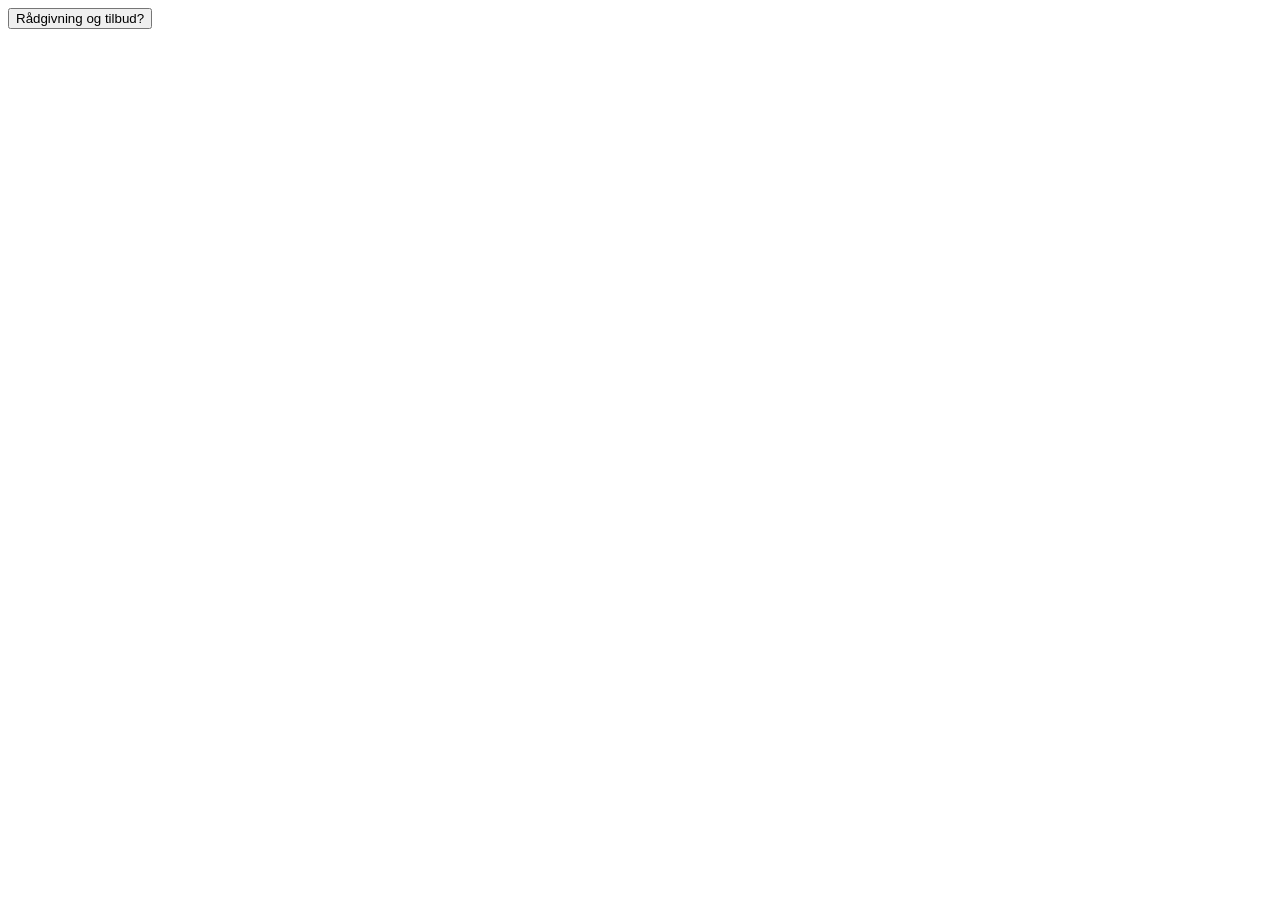
<file: stol1.jpg_files/saved_resource(4).html>
<!-- saved from url=(0011)about:blank -->
<html dir="ltr" lang="da-dk"><head><meta http-equiv="Content-Type" content="text/html; charset=UTF-8"><style data-styled="active" data-styled-version="5.3.11"></style><title>Meddelelse fra firma</title><link id="appwriter-cloud-style" type="text/css" rel="stylesheet" href="chrome-extension://lokadhdaghfjbmailhhenifjejpokche/css/content.css"></head><body style="opacity: 1;"><div><div class="sc-9qme4p-0 jhCKLE"><button aria-label="Rådgivning og tilbud?" class="sc-1ee9gtf-0 RawOP"><span class="sc-1ee9gtf-2 kqBbbE">Rådgivning og tilbud?</span></button></div></div></body></html>
</file>
<file: stol1.jpg_files/open-sans.css>
/* cyrillic-ext */

@font-face {
  font-family: 'Open Sans';
  font-style: normal;
  font-weight: 400;
  font-stretch: 100%;
  src: url(https://widget.trustpilot.com/fonts/open-sans/memvYaGs126MiZpBA-UvWbX2vVnXBbObj2OVTSKmu1aB.woff2) format('woff2');
  unicode-range: U+0460-052F, U+1C80-1C88, U+20B4, U+2DE0-2DFF, U+A640-A69F, U+FE2E-FE2F;
}

/* cyrillic */

@font-face {
  font-family: 'Open Sans';
  font-style: normal;
  font-weight: 400;
  font-stretch: 100%;
  src: url(https://widget.trustpilot.com/fonts/open-sans/memvYaGs126MiZpBA-UvWbX2vVnXBbObj2OVTSumu1aB.woff2) format('woff2');
  unicode-range: U+0301, U+0400-045F, U+0490-0491, U+04B0-04B1, U+2116;
}

/* greek-ext */

@font-face {
  font-family: 'Open Sans';
  font-style: normal;
  font-weight: 400;
  font-stretch: 100%;
  src: url(https://widget.trustpilot.com/fonts/open-sans/memvYaGs126MiZpBA-UvWbX2vVnXBbObj2OVTSOmu1aB.woff2) format('woff2');
  unicode-range: U+1F00-1FFF;
}

/* greek */

@font-face {
  font-family: 'Open Sans';
  font-style: normal;
  font-weight: 400;
  font-stretch: 100%;
  src: url(https://widget.trustpilot.com/fonts/open-sans/memvYaGs126MiZpBA-UvWbX2vVnXBbObj2OVTSymu1aB.woff2) format('woff2');
  unicode-range: U+0370-03FF;
}

/* hebrew */

@font-face {
  font-family: 'Open Sans';
  font-style: normal;
  font-weight: 400;
  font-stretch: 100%;
  src: url(https://widget.trustpilot.com/fonts/open-sans/memvYaGs126MiZpBA-UvWbX2vVnXBbObj2OVTS2mu1aB.woff2) format('woff2');
  unicode-range: U+0590-05FF, U+200C-2010, U+20AA, U+25CC, U+FB1D-FB4F;
}

/* vietnamese */

@font-face {
  font-family: 'Open Sans';
  font-style: normal;
  font-weight: 400;
  font-stretch: 100%;
  src: url(https://widget.trustpilot.com/fonts/open-sans/memvYaGs126MiZpBA-UvWbX2vVnXBbObj2OVTSCmu1aB.woff2) format('woff2');
  unicode-range: U+0102-0103, U+0110-0111, U+0128-0129, U+0168-0169, U+01A0-01A1, U+01AF-01B0, U+1EA0-1EF9, U+20AB;
}

/* latin-ext */

@font-face {
  font-family: 'Open Sans';
  font-style: normal;
  font-weight: 400;
  font-stretch: 100%;
  src: url(https://widget.trustpilot.com/fonts/open-sans/memvYaGs126MiZpBA-UvWbX2vVnXBbObj2OVTSGmu1aB.woff2) format('woff2');
  unicode-range: U+0100-024F, U+0259, U+1E00-1EFF, U+2020, U+20A0-20AB, U+20AD-20CF, U+2113, U+2C60-2C7F, U+A720-A7FF;
}

/* latin */

@font-face {
  font-family: 'Open Sans';
  font-style: normal;
  font-weight: 400;
  font-stretch: 100%;
  src: url(https://widget.trustpilot.com/fonts/open-sans/memvYaGs126MiZpBA-UvWbX2vVnXBbObj2OVTS-muw.woff2) format('woff2');
  unicode-range: U+0000-00FF, U+0131, U+0152-0153, U+02BB-02BC, U+02C6, U+02DA, U+02DC, U+2000-206F, U+2074, U+20AC, U+2122, U+2191, U+2193, U+2212, U+2215, U+FEFF, U+FFFD;
}

/* cyrillic-ext */

@font-face {
  font-family: 'Open Sans';
  font-style: normal;
  font-weight: 500;
  font-stretch: 100%;
  src: url(https://widget.trustpilot.com/fonts/open-sans/memvYaGs126MiZpBA-UvWbX2vVnXBbObj2OVTSKmu1aB.woff2) format('woff2');
  unicode-range: U+0460-052F, U+1C80-1C88, U+20B4, U+2DE0-2DFF, U+A640-A69F, U+FE2E-FE2F;
}

/* cyrillic */

@font-face {
  font-family: 'Open Sans';
  font-style: normal;
  font-weight: 500;
  font-stretch: 100%;
  src: url(https://widget.trustpilot.com/fonts/open-sans/memvYaGs126MiZpBA-UvWbX2vVnXBbObj2OVTSumu1aB.woff2) format('woff2');
  unicode-range: U+0301, U+0400-045F, U+0490-0491, U+04B0-04B1, U+2116;
}

/* greek-ext */

@font-face {
  font-family: 'Open Sans';
  font-style: normal;
  font-weight: 500;
  font-stretch: 100%;
  src: url(https://widget.trustpilot.com/fonts/open-sans/memvYaGs126MiZpBA-UvWbX2vVnXBbObj2OVTSOmu1aB.woff2) format('woff2');
  unicode-range: U+1F00-1FFF;
}

/* greek */

@font-face {
  font-family: 'Open Sans';
  font-style: normal;
  font-weight: 500;
  font-stretch: 100%;
  src: url(https://widget.trustpilot.com/fonts/open-sans/memvYaGs126MiZpBA-UvWbX2vVnXBbObj2OVTSymu1aB.woff2) format('woff2');
  unicode-range: U+0370-03FF;
}

/* hebrew */

@font-face {
  font-family: 'Open Sans';
  font-style: normal;
  font-weight: 500;
  font-stretch: 100%;
  src: url(https://widget.trustpilot.com/fonts/open-sans/memvYaGs126MiZpBA-UvWbX2vVnXBbObj2OVTS2mu1aB.woff2) format('woff2');
  unicode-range: U+0590-05FF, U+200C-2010, U+20AA, U+25CC, U+FB1D-FB4F;
}

/* vietnamese */

@font-face {
  font-family: 'Open Sans';
  font-style: normal;
  font-weight: 500;
  font-stretch: 100%;
  src: url(https://widget.trustpilot.com/fonts/open-sans/memvYaGs126MiZpBA-UvWbX2vVnXBbObj2OVTSCmu1aB.woff2) format('woff2');
  unicode-range: U+0102-0103, U+0110-0111, U+0128-0129, U+0168-0169, U+01A0-01A1, U+01AF-01B0, U+1EA0-1EF9, U+20AB;
}

/* latin-ext */

@font-face {
  font-family: 'Open Sans';
  font-style: normal;
  font-weight: 500;
  font-stretch: 100%;
  src: url(https://widget.trustpilot.com/fonts/open-sans/memvYaGs126MiZpBA-UvWbX2vVnXBbObj2OVTSGmu1aB.woff2) format('woff2');
  unicode-range: U+0100-024F, U+0259, U+1E00-1EFF, U+2020, U+20A0-20AB, U+20AD-20CF, U+2113, U+2C60-2C7F, U+A720-A7FF;
}

/* latin */

@font-face {
  font-family: 'Open Sans';
  font-style: normal;
  font-weight: 500;
  font-stretch: 100%;
  src: url(https://widget.trustpilot.com/fonts/open-sans/memvYaGs126MiZpBA-UvWbX2vVnXBbObj2OVTS-muw.woff2) format('woff2');
  unicode-range: U+0000-00FF, U+0131, U+0152-0153, U+02BB-02BC, U+02C6, U+02DA, U+02DC, U+2000-206F, U+2074, U+20AC, U+2122, U+2191, U+2193, U+2212, U+2215, U+FEFF, U+FFFD;
}

/* cyrillic-ext */

@font-face {
  font-family: 'Open Sans';
  font-style: normal;
  font-weight: 700;
  font-stretch: 100%;
  src: url(https://widget.trustpilot.com/fonts/open-sans/memvYaGs126MiZpBA-UvWbX2vVnXBbObj2OVTSKmu1aB.woff2) format('woff2');
  unicode-range: U+0460-052F, U+1C80-1C88, U+20B4, U+2DE0-2DFF, U+A640-A69F, U+FE2E-FE2F;
}

/* cyrillic */

@font-face {
  font-family: 'Open Sans';
  font-style: normal;
  font-weight: 700;
  font-stretch: 100%;
  src: url(https://widget.trustpilot.com/fonts/open-sans/memvYaGs126MiZpBA-UvWbX2vVnXBbObj2OVTSumu1aB.woff2) format('woff2');
  unicode-range: U+0301, U+0400-045F, U+0490-0491, U+04B0-04B1, U+2116;
}

/* greek-ext */

@font-face {
  font-family: 'Open Sans';
  font-style: normal;
  font-weight: 700;
  font-stretch: 100%;
  src: url(https://widget.trustpilot.com/fonts/open-sans/memvYaGs126MiZpBA-UvWbX2vVnXBbObj2OVTSOmu1aB.woff2) format('woff2');
  unicode-range: U+1F00-1FFF;
}

/* greek */

@font-face {
  font-family: 'Open Sans';
  font-style: normal;
  font-weight: 700;
  font-stretch: 100%;
  src: url(https://widget.trustpilot.com/fonts/open-sans/memvYaGs126MiZpBA-UvWbX2vVnXBbObj2OVTSymu1aB.woff2) format('woff2');
  unicode-range: U+0370-03FF;
}

/* hebrew */

@font-face {
  font-family: 'Open Sans';
  font-style: normal;
  font-weight: 700;
  font-stretch: 100%;
  src: url(https://widget.trustpilot.com/fonts/open-sans/memvYaGs126MiZpBA-UvWbX2vVnXBbObj2OVTS2mu1aB.woff2) format('woff2');
  unicode-range: U+0590-05FF, U+200C-2010, U+20AA, U+25CC, U+FB1D-FB4F;
}

/* vietnamese */

@font-face {
  font-family: 'Open Sans';
  font-style: normal;
  font-weight: 700;
  font-stretch: 100%;
  src: url(https://widget.trustpilot.com/fonts/open-sans/memvYaGs126MiZpBA-UvWbX2vVnXBbObj2OVTSCmu1aB.woff2) format('woff2');
  unicode-range: U+0102-0103, U+0110-0111, U+0128-0129, U+0168-0169, U+01A0-01A1, U+01AF-01B0, U+1EA0-1EF9, U+20AB;
}

/* latin-ext */

@font-face {
  font-family: 'Open Sans';
  font-style: normal;
  font-weight: 700;
  font-stretch: 100%;
  src: url(https://widget.trustpilot.com/fonts/open-sans/memvYaGs126MiZpBA-UvWbX2vVnXBbObj2OVTSGmu1aB.woff2) format('woff2');
  unicode-range: U+0100-024F, U+0259, U+1E00-1EFF, U+2020, U+20A0-20AB, U+20AD-20CF, U+2113, U+2C60-2C7F, U+A720-A7FF;
}

/* latin */

@font-face {
  font-family: 'Open Sans';
  font-style: normal;
  font-weight: 700;
  font-stretch: 100%;
  src: url(https://widget.trustpilot.com/fonts/open-sans/memvYaGs126MiZpBA-UvWbX2vVnXBbObj2OVTS-muw.woff2) format('woff2');
  unicode-range: U+0000-00FF, U+0131, U+0152-0153, U+02BB-02BC, U+02C6, U+02DA, U+02DC, U+2000-206F, U+2074, U+20AC, U+2122, U+2191, U+2193, U+2212, U+2215, U+FEFF, U+FFFD;
}
</file>
